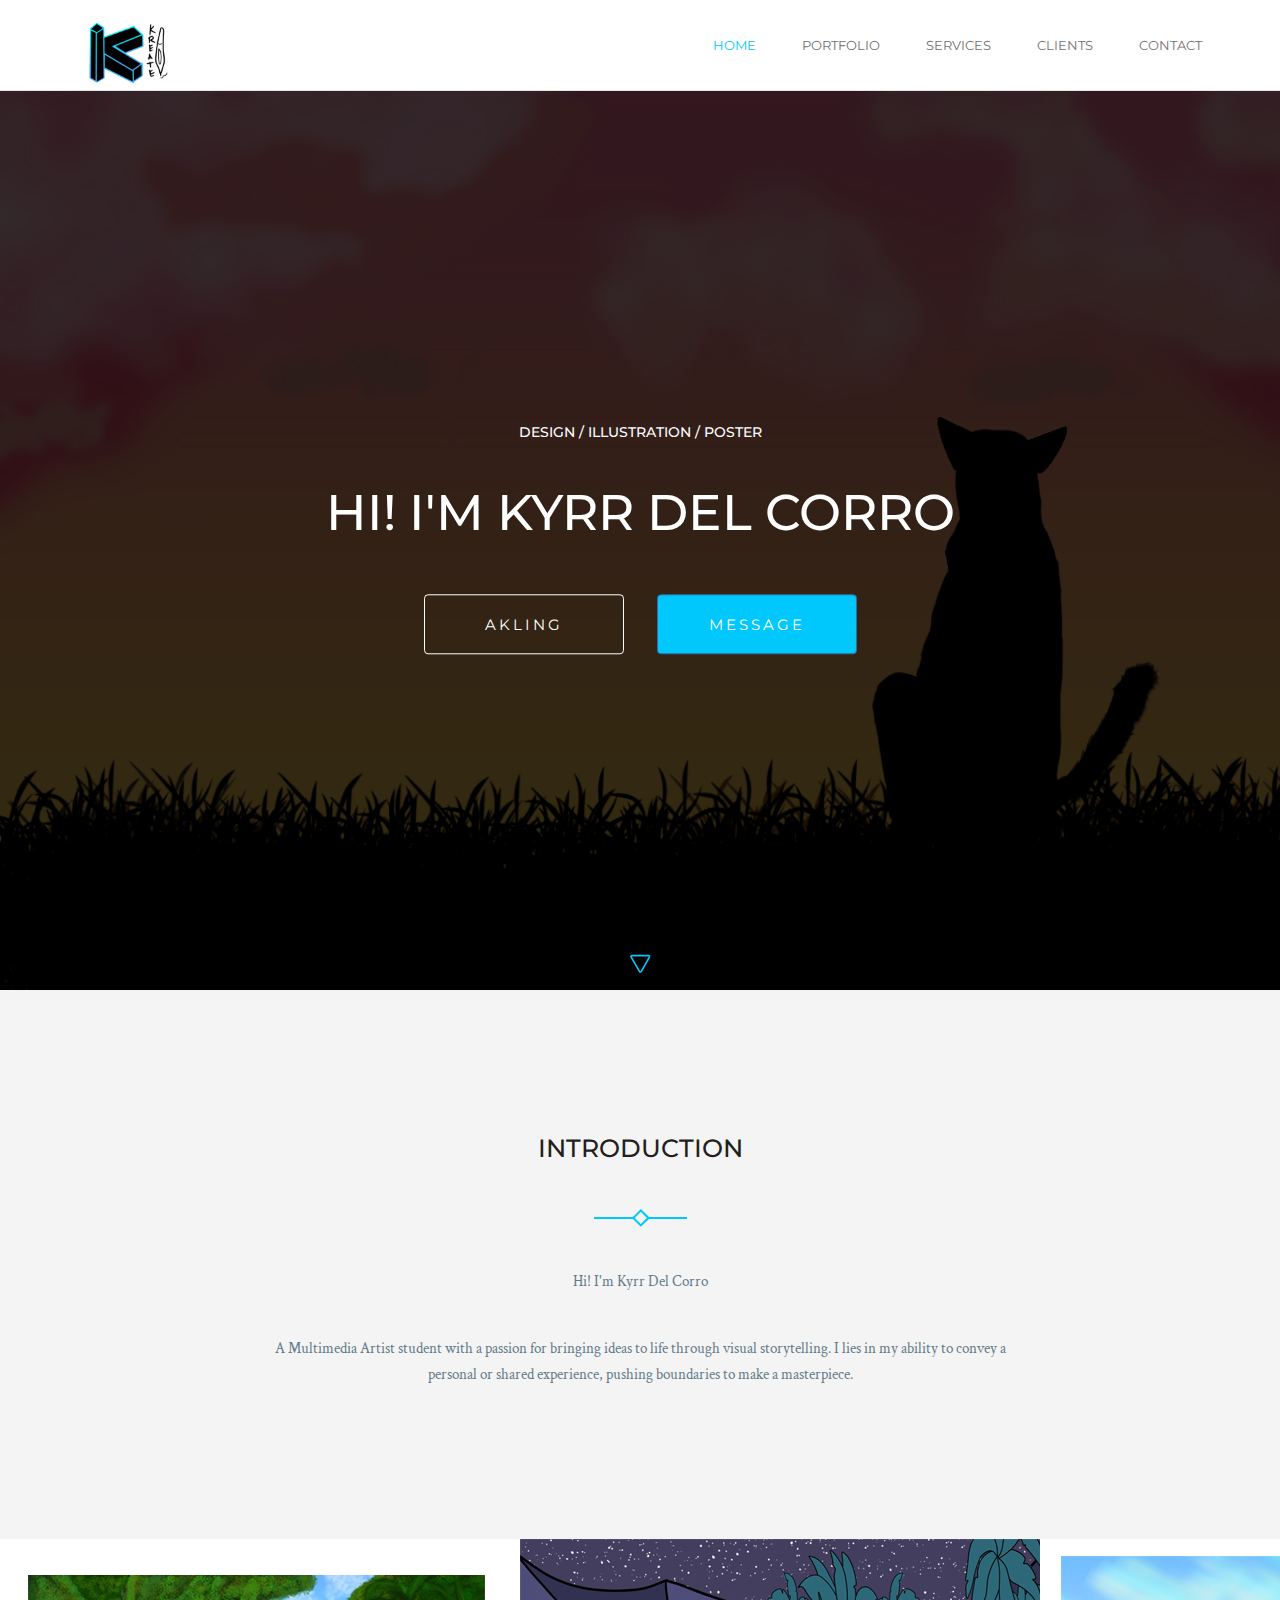
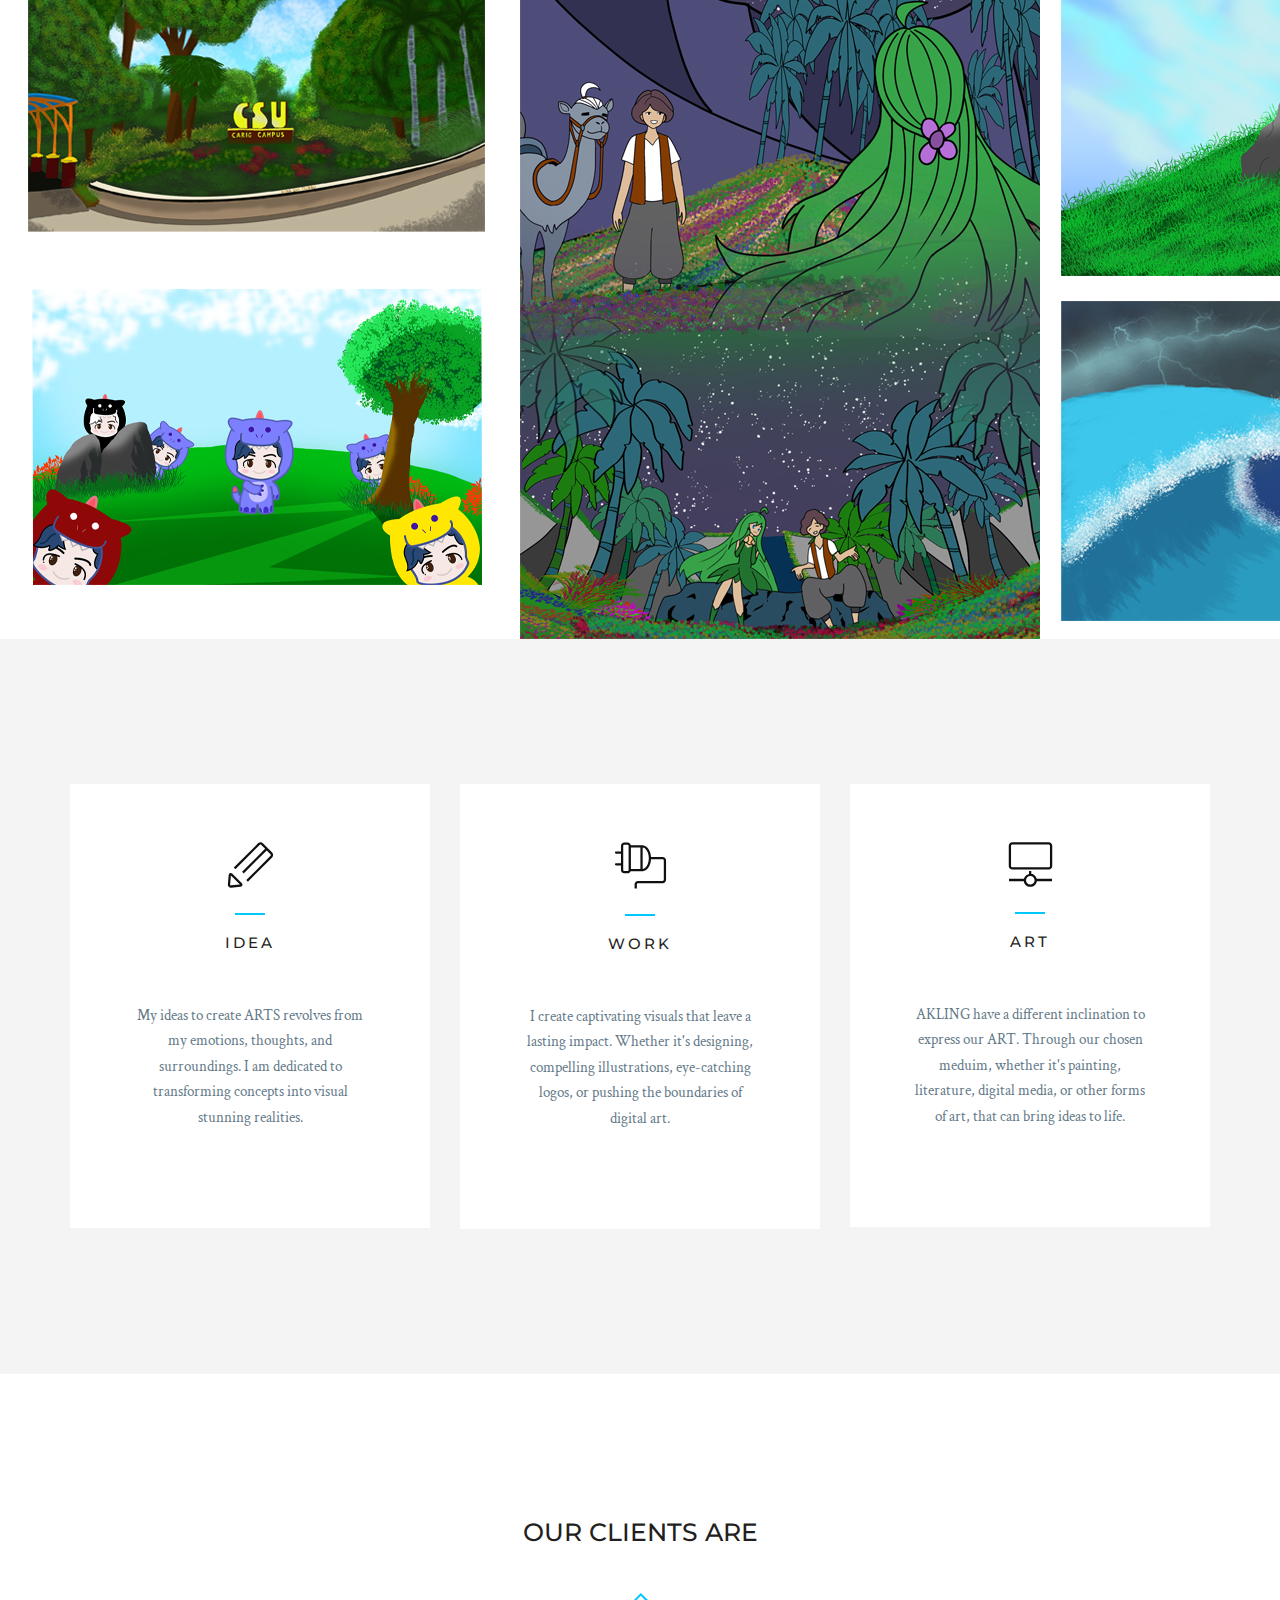
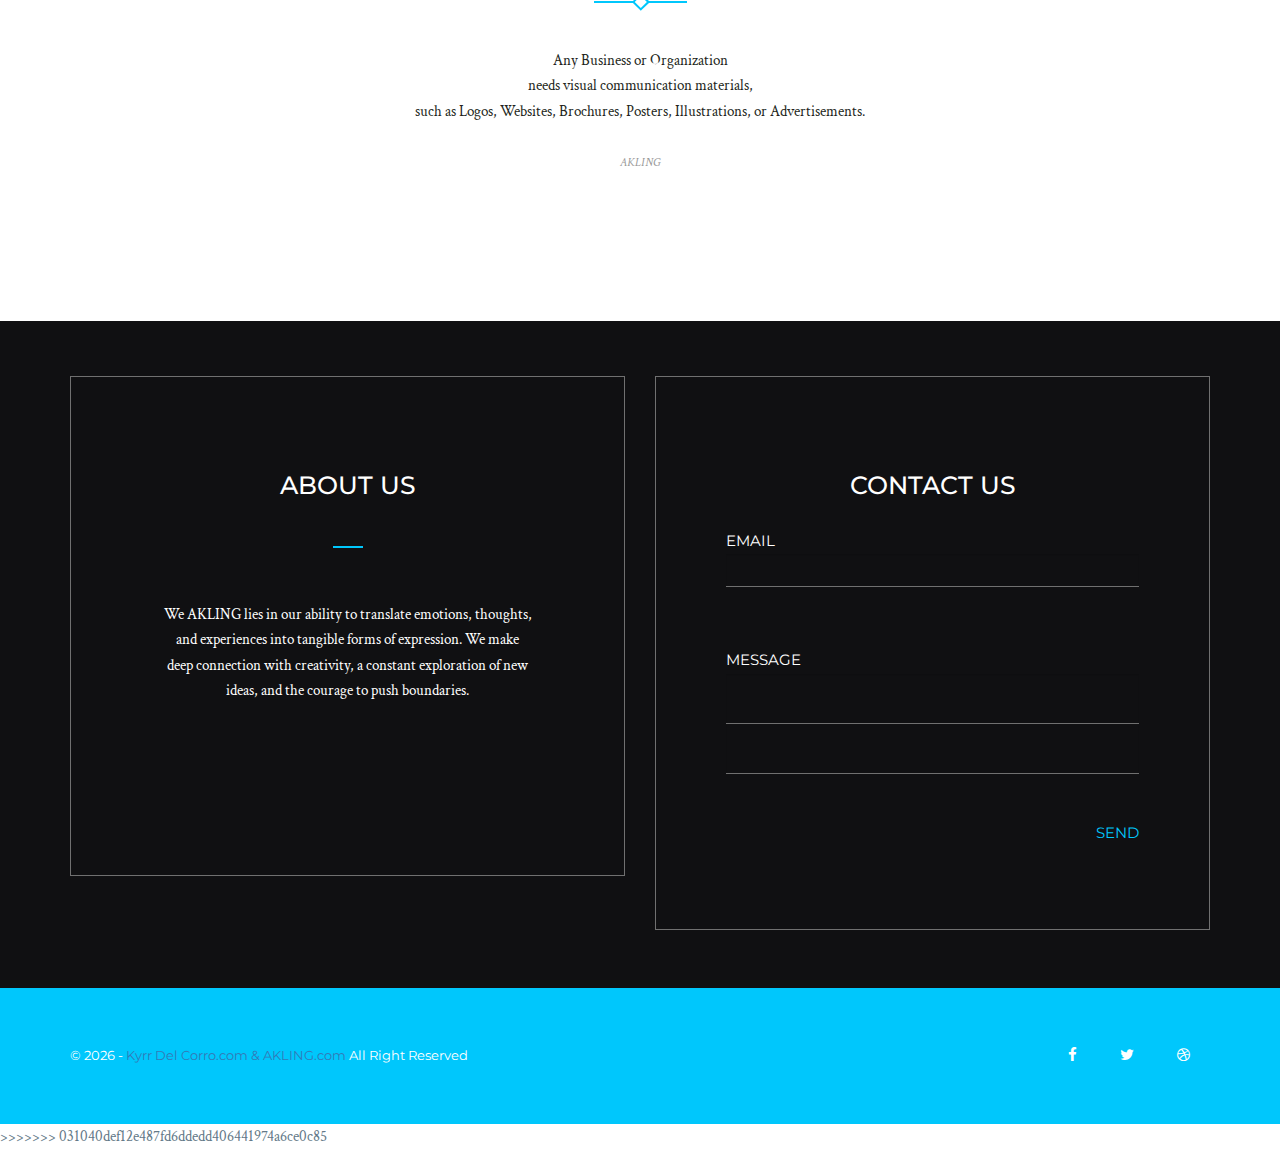
<file: kyrr/index.html>
<!DOCTYPE html>
<html>
<head>
    <title>Kyrr website</title>
    <meta charset="utf-8">
    <meta http-equiv="X-UA-Compatible" content="IE=edge">
    <meta name="viewport" content="width=device-width, initial-scale=1">
    <meta name="description" content="Free singlepage web template created by GraphBerry">
    <meta name="keywords" content="HTML5, Bootstrap 3, CSS3, javascript, PHP, Responsive, Mobile">
    <meta name="author" content="GraphBerry.com"/>
    <!-- Latest compiled and minified CSS -->
	<link rel="stylesheet" href="https://maxcdn.bootstrapcdn.com/bootstrap/3.3.7/css/bootstrap.min.css" integrity="sha384-BVYiiSIFeK1dGmJRAkycuHAHRg32OmUcww7on3RYdg4Va+PmSTsz/K68vbdEjh4u" crossorigin="anonymous">
    <!-- Fonts -->
    <link href="https://fonts.googleapis.com/css?family=Montserrat" rel="stylesheet">
    <link href="https://fonts.googleapis.com/css?family=Crimson+Text:400,400i" rel="stylesheet">
    <!-- Styles -->
    <link rel="stylesheet" type="text/css" href="css/font-awesome.min.css">
    <link rel="stylesheet" type="text/css" href="css/slick.css">
    <link rel="stylesheet" type="text/css" href="css/style.css">
</head>
<body>

	<header id="header">
		
		<!-- Section title -->
		<h1 class="sr-only">Kyrr | Home page</h1>
		
		<nav class="navbar navbar-default navbar-fixed-top">
		  <!-- Section title -->
		  <h1 class="sr-only">Main navigation</h1>

		  <div class="container">
		    <!-- Brand and toggle get grouped for better mobile display -->
		    <div class="navbar-header">
		      <button type="button" class="navbar-toggle collapsed" data-toggle="collapse" data-target="#main-navbar" aria-expanded="false">
		        <span class="sr-only">Toggle navigation</span>
		        <span class="icon-bar"></span>
		        <span class="icon-bar"></span>
		        <span class="icon-bar"></span>
		      </button>
		      <a class="navbar-brand smoothScroll" href="#home">
		        <img alt="My logo" src="Kreate.png">
		      </a>
		    </div>

		    <!-- Collect the nav links, forms, and other content for toggling -->
		    <div class="collapse navbar-collapse" id="main-navbar">
		      <ul class="nav navbar-nav navbar-right">
		        <li class="active"><a class="smoothScroll" href="#home">Home <span class="sr-only">(current)</span></a></li>
		        <li><a class="smoothScroll" href="#portfolio">Portfolio</a></li>
		        <li><a class="smoothScroll" href="#services">Services</a></li>
		        <li><a class="smoothScroll" href="#clients">Clients</a></li>
		        <li><a class="smoothScroll" href="#contact">Contact</a></li>
		      </ul>
		    </div><!-- /.navbar-collapse -->
		  </div><!-- /.container -->
		</nav>

	</header>

	<main>
		
		<section id="home">

			<!-- Section title -->
			<h1 class="sr-only">Home section</h1>
			
			<div class="overlay"></div>

			<div class="home-content">
				
				<div class="container">
					
					<div class="row">

						<div class="col-md-8 col-md-offset-2">
							
							<span class="h5">Design / Illustration / Poster</span class="h5">

							<h2 class="h1">Hi! I'm Kyrr Del Corro</h2>

							<div class="cta-container">

								<a href="#" class="btn btn-default">AKLING</a>

								<button href="#" class="btn btn-primary">MESSAGE</button>

							</div>

						</div>
						
					</div>

				</div>

			</div>

			<a id="down-icon" class="down-icon smoothScroll" href="#history">
				<img class="down-arrow" src="down_icon.svg" alt="Down arrow">
			</a>

		</section>

		<section id="history">

			<!-- Section title -->
			<h1 class="sr-only">History section</h1>

			<div class="container">

				<div class="row">
					
					<div class="col-md-8 col-md-offset-2">

						<div class="history-content">
							
							<h2 class="section-title">Introduction</h2>

							<p>Hi! I'm Kyrr Del Corro</p>
							<p>A Multimedia Artist student with a passion for bringing ideas to life through visual storytelling. I lies in my ability to convey a personal or shared experience, pushing boundaries to make a masterpiece.<br>
							</p>

						</div>

					</div>

				</div>
				
			</div>	

		</section>

		<section id="portfolio">

			<!-- Section title -->
			<h1 class="sr-only">Portfolio section</h1>

			<div class="slider-container">

				<figure class="project grabbable">
					<img class="img-responsive" src="Artwork2.jpg"" alt="Project Image">
					<div class="description">
						<figcaption><h5>CSU Entrance & Dino Chibi</h5></figcaption>
						<p>I made these artwork for my activity in school. </p>
						<ul class="social-list">
							<li><a href="#"><i class="fa fa-facebook" aria-hidden="true"></i></a></li>
							<li><a href="#"><i class="fa fa-twitter" aria-hidden="true"></i></a></li>
						</ul>
					</div>
				</figure>

				<figure class="project grabbable">
					<img class="img-responsive" src="Artwork1.jpg" alt="Project Image">
					<div class="description">
						<figcaption><h5>Ang Alamat ng Gubat</h5></figcaption>
						<p>One of my Artwork that I made for my story book. </p>
						<ul class="social-list">
							<li><a href="#"><i class="fa fa-facebook" aria-hidden="true"></i></a></li>
							<li><a href="#"><i class="fa fa-twitter" aria-hidden="true"></i></a></li>
						</ul>
					</div>
				</figure>

				<figure class="project grabbable">
					<img class="img-responsive" src="Artwork3.jpg" alt="Project Image">
					<div class="description">
						<figcaption><h5>background artwork</h5></figcaption>
						<p>Background Artworks for my Final Examination in Drawing 2 during my freshmen year in a college, these were my first background Artworks. </p>
						<ul class="social-list">
							<li><a href="#"><i class="fa fa-facebook" aria-hidden="true"></i></a></li>
							<li><a href="#"><i class="fa fa-twitter" aria-hidden="true"></i></a></li>
						</ul>
					</div>
				</figure>

				<figure class="project grabbable">
					<img class="img-responsive" src="Artwork4.jpg" alt="Project Image">
					<div class="description">
						<figcaption><h5>Character artwork</h5></figcaption>
						<p>Characters that I made for some activities. </p>
						<ul class="social-list">
							<li><a href="#"><i class="fa fa-facebook" aria-hidden="true"></i></a></li>
							<li><a href="#"><i class="fa fa-twitter" aria-hidden="true"></i></a></li>
						</ul>
					</div>
				</figure>

				<figure class="project grabbable">
					<img class="img-responsive" src="Artwork5.jpg" alt="Project Image">
					<div class="description">
						<figcaption><h5>Illustration artwork</h5></figcaption>
						<p>My Artworks for Illustration and Cartooning. </p>
						<ul class="social-list">
							<li><a href="#"><i class="fa fa-facebook" aria-hidden="true"></i></a></li>
							<li><a href="#"><i class="fa fa-twitter" aria-hidden="true"></i></a></li>
						</ul>
					</div>
				</figure>

				<figure class="project grabbable">
					<img class="img-responsive" src="Artwork6.jpg" alt="Project Image">
					<div class="description">
						<figcaption><h5>Poster artwork</h5></figcaption>
						<p>Posters for my Introduction to Multimedia Arts and Typography and Layout Activities. </p>
						<ul class="social-list">
							<li><a href="#"><i class="fa fa-facebook" aria-hidden="true"></i></a></li>
							<li><a href="#"><i class="fa fa-twitter" aria-hidden="true"></i></a></li>
						</ul>
					</div>
				</figure>

			</div>

		</section>

		<section id="services">

			<!-- Section title -->
			<h1 class="sr-only">Services section</h1>
			
			<div class="container">
				
				<div class="row">
					
					<div class="col-md-4">
						
						<div class="service">
							<figure>
								<img src="img/svg/services/idea.svg" alt="Idea image">
								<div class="separator"></div>
								<figcaption><h5>Idea</h5></figcaption>
							</figure>
							<p>My ideas to create ARTS revolves from my emotions, thoughts, and surroundings. I am dedicated to transforming concepts into visual stunning realities. </p>
						</div>

					</div>

					<div class="col-md-4">

						<div class="service">
							<figure>
								<img src="img/svg/services/work.svg" alt="Work image">
								<div class="separator"></div>
								<figcaption><h5>Work</h5></figcaption>
							</figure>
							<p>I create captivating visuals that leave a lasting impact. Whether it's designing, compelling illustrations, eye-catching logos, or pushing the boundaries of digital art. </p>
						</div>

					</div>
					
					<div class="col-md-4">

						<div class="service">
							<figure>
								<img src="img/svg/services/deliver.svg" alt="Deliver image">
								<div class="separator"></div>
								<figcaption><h5>Art</h5></figcaption>
							</figure>
							<p> AKLING have a different inclination to express our ART. Through our chosen meduim, whether it's painting, literature, digital media, or other forms of art, that can bring ideas to life. </p>
						</div>

					</div>

				</div>

			</div>

		</section>

		<section id="clients">

			<!-- Section title -->
			<h1 class="sr-only">Clients section</h1>
			
			<div class="container">

				<div class="row">

					<div class="col-md-8 col-md-offset-2">

						<div class="clients-content">
			
							<h2 class="section-title">Our clients are</h2>

							<blockquote>
								<p>Any Business or Organization </p>
									<p>needs visual communication materials,</p>  
									<p></p>such as Logos, Websites, Brochures, Posters, Illustrations, or Advertisements.</p>
								<footer><cite title="AKLING">AKLING</cite></footer>
							</blockquote>

						</div>

					</div>

				</div>

		</section>

		<section id="contact">

			<!-- Section title -->
			<h1 class="sr-only">Contact section</h1>
			
			<div class="container">
					
				<div class="row">
					
					<div class="col-md-6">
						
						<div id="about-subsection" class="contact-subsection">
							
							<h2 class="sub-section-title">About us</h2>

							<p>We AKLING lies in our ability to translate emotions, thoughts, and experiences into tangible forms of expression. We make deep connection with creativity,
								a constant exploration of new ideas, and the courage to push boundaries.</p>

						</div>

					</div>

					<div class="col-md-6">
						
						<div id="form-subsection" class="contact-subsection">
							
							<h2 class="sub-section-title">Contact us</h2>

							<form>

								<div class="form-group">
									<label class="email-label" for="Email">Email</label>
									<input type="email" class="form-control" id="Email">
								</div>

								<div class="form-group">
								    <label class="message-label" for="Message">Message</label>
								  	<textarea class="form-control" id="Message" rows="2"></textarea>
								</div>
							  
							  	<button type="submit" class="btn btn-default pull-right">Send</button>

							</form>

						</div>

					</div>

				</div>

			</div>

		</section>

	</main>

	<footer id="footer">

		<!-- Section title -->
		<h1 class="sr-only">Footer section</h1>
		
		<div class="container">

			<div class="row">

				<div class="col-sm-6">
					<small class="copyright"> © <span id="year">2017</span> - <a href="http://www.Kyrr Del Corro.com & AKILING.com">Kyrr Del Corro.com & AKLING.com</a> All Right Reserved</small>
				</div>

				<div class="col-sm-6">
					<ul class="social-list">
						<li><a href="#"><i class="fa fa-facebook" aria-hidden="true"></i></a></li>
						<li><a href="#"><i class="fa fa-twitter" aria-hidden="true"></i></a></li>
						<li><a href="#"><i class="fa fa-dribbble" aria-hidden="true"></i></a></li>
					</ul>
				</div>

			</div>
			
		</div>

	</footer>

	<!-- Scripts -->
	<script src="https://code.jquery.com/jquery-3.2.1.min.js"></script>
	<script type="text/javascript" src="js/smooth-scroll.min.js"></script>
	<script type="text/javascript" src="js/modernizr.mq.js"></script>
	<script type="text/javascript" src="js/slick.min.js"></script>

	<!-- Latest compiled and minified JavaScript Bootstrap-->
	<script src="https://maxcdn.bootstrapcdn.com/bootstrap/3.3.7/js/bootstrap.min.js" integrity="sha384-Tc5IQib027qvyjSMfHjOMaLkfuWVxZxUPnCJA7l2mCWNIpG9mGCD8wGNIcPD7Txa" crossorigin="anonymous"></script>
	
	<!-- Custom JS -->
	<script src="js/custom.js"></script>

</body>
>>>>>>> 031040def12e487fd6ddedd406441974a6ce0c85
</html>
</file>
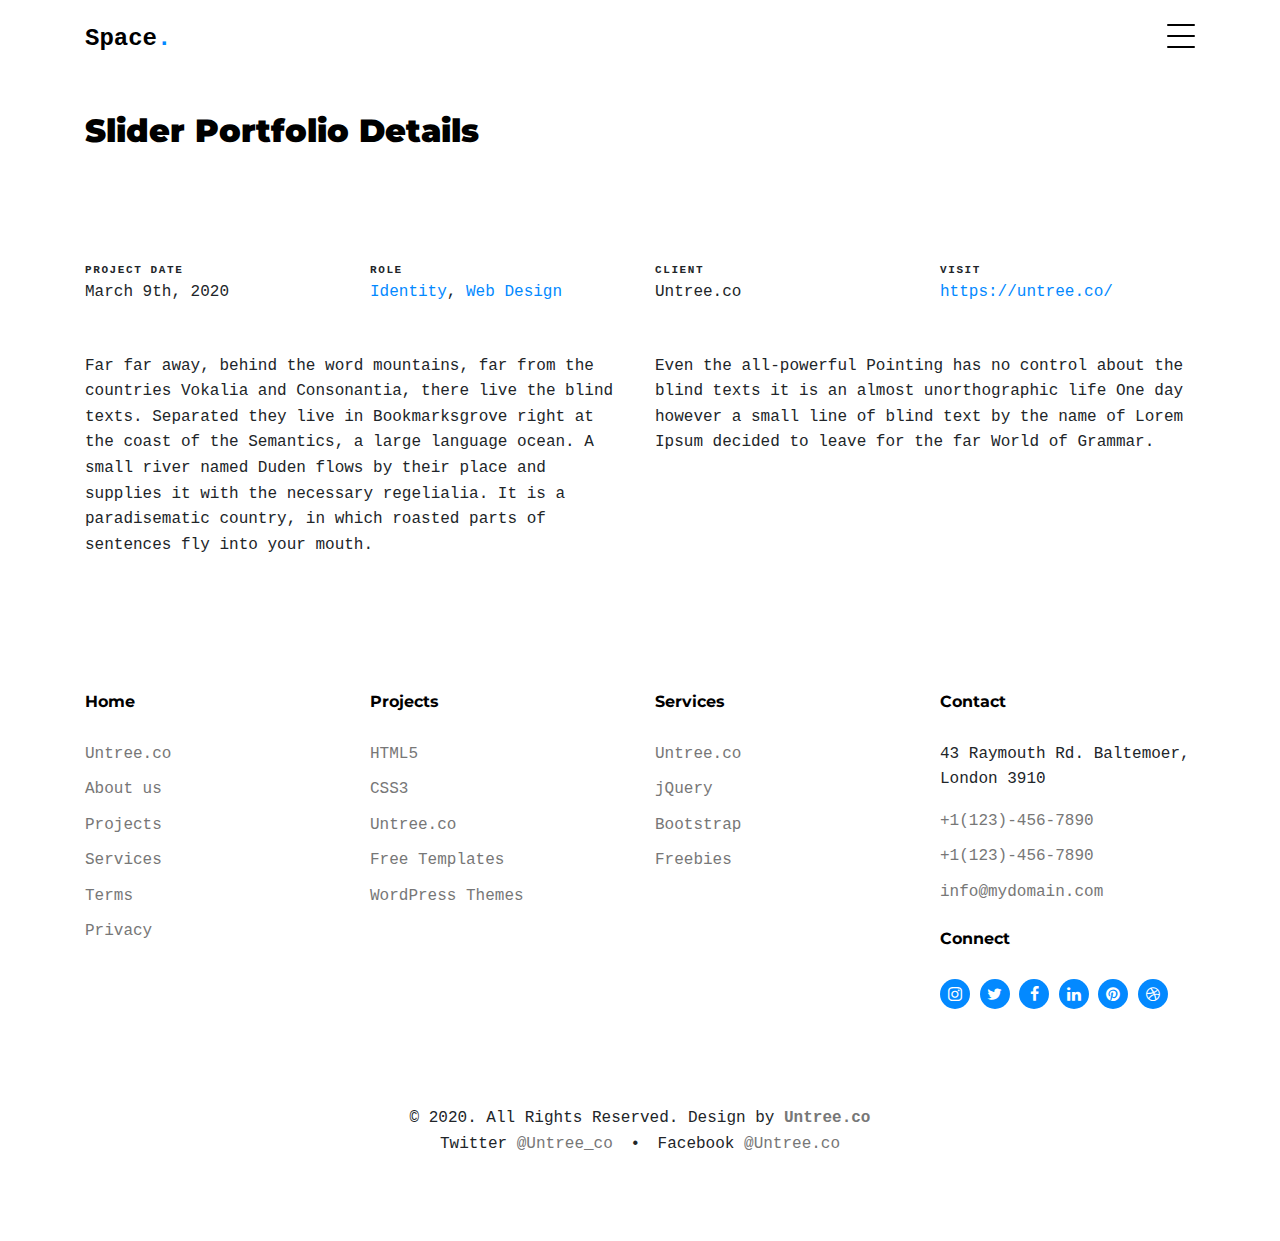
<file: portfolio-single-1.html>
<!-- /*
* Template Name: Minimal
* Template Author: Untree.co
* Author URI: https://untree.co/
* License: https://creativecommons.org/licenses/by/3.0/
*/ -->
<!doctype html>
<html lang="en">

<head>
  <meta charset="utf-8">
  <meta name="viewport" content="width=device-width, initial-scale=1, shrink-to-fit=no">
  <meta name="author" content="Untree.co">
  <link rel="shortcut icon" href="favicon.png">

  <meta name="description" content="" />
  <meta name="keywords" content="" />

  <link rel="preconnect" href="https://fonts.googleapis.com">
  <link rel="preconnect" href="https://fonts.gstatic.com" crossorigin>
  <link href="https://fonts.googleapis.com/css2?family=Montserrat:wght@400;700&family=PT+Mono&display=swap" rel="stylesheet">

  <link rel="stylesheet" href="css/bootstrap.min.css">
  <link rel="stylesheet" href="css/owl.carousel.min.css">
  <link rel="stylesheet" href="css/owl.theme.default.min.css">
  <link rel="stylesheet" href="css/jquery.fancybox.min.css">
  <link rel="stylesheet" href="fonts/icomoon/style.css">
  <link rel="stylesheet" href="fonts/flaticon/font/flaticon.css">
  <link rel="stylesheet" href="css/aos.css">
  <link rel="stylesheet" href="css/style.css">

  <title>Minimal Free HTML Template by Untree.co</title>
</head>

<body data-spy="scroll" data-target=".site-navbar-target" data-offset="100">


  <div class="site-mobile-menu site-navbar-target">
    <div class="site-mobile-menu-header">
      <div class="site-mobile-menu-close">
        <span class="icofont-close js-menu-toggle"></span>
      </div>
    </div>
    <div class="site-mobile-menu-body"></div>
  </div>
  
  <nav class="site-nav dark mb-5 site-navbar-target">
    <div class="container">
      <div class="site-navigation">
        <a href="index.html" class="logo m-0">Space<span class="text-primary">.</span></a>

        <ul class="js-clone-nav d-none d-lg-inline-none site-menu float-right">
          <li><a href="#home-section" class="nav-link active">Home</a></li>
          <li><a href="#portfolio-section">Portfolio</a></li>

          <li class="has-children">
            <a href="#about-section">About</a>
            <ul class="dropdown">
              <li><a href="elements.html">Elements</a></li>
              <li class="has-children">
                <a href="#">Menu Two</a>
                <ul class="dropdown">
                  <li><a href="#">Sub Menu One</a></li>
                  <li><a href="#">Sub Menu Two</a></li>
                  <li><a href="#">Sub Menu Three</a></li>
                </ul>
              </li>
              <li><a href="#">Menu Three</a></li>
            </ul>
          </li>
          <li><a href="services.html">Services</a></li>
          <li><a href="contact.html">Contact us</a></li>
        </ul>

        <a href="#" class="burger ml-auto float-right site-menu-toggle js-menu-toggle d-inline-block d-lg-inline-block" data-toggle="collapse" data-target="#main-navbar">
          <span></span>
        </a>

      </div>
    </div>
  </nav>



  


  <div class="untree_co-section untree_co-section-4 pb-0"  id="portfolio-section">
    <div class="container">
      <div class="portfolio-single-wrap unslate_co--section" id="portfolio-single-section">

        <div class="portfolio-single-inner">
          <h2 class="heading-portfolio-single-h2 text-black">Slider Portfolio Details</h2>

          <div class="row justify-content-between mb-5">
            <div class="col-12 mb-4">
              <div class="owl-carousel single-slider">
                <figure class="mb-4">
                  <img src="images/portfolio_1.jpg" alt="Image" class="img-fluid">
                </figure>
                <figure class="mb-4">
                  <img src="images/portfolio_2.jpg" alt="Image" class="img-fluid">
                </figure>
              </div>
            </div>
            <div class="col-12 my-5">
              <div class="row">
                <div class="col-sm-6 col-md-6 col-lg-3">
                  <div class="detail-v1">
                    <span class="detail-label">Project Date</span>
                    <span class="detail-val">March 9th, 2020</span>
                  </div>
                </div>
                <div class="col-sm-6 col-md-6 col-lg-3">
                  <div class="detail-v1">
                    <span class="detail-label">Role</span>
                    <span class="detail-val"><a href="#">Identity</a>, <a href="#">Web Design</a></span>
                  </div>
                </div>
                <div class="col-sm-6 col-md-6 col-lg-3">
                  <div class="detail-v1">
                    <span class="detail-label">Client</span>
                    <span class="detail-val">Untree.co</span>
                  </div>
                </div>
                <div class="col-sm-6 col-md-6 col-lg-3">
                  <div class="detail-v1">
                    <span class="detail-label">Visit</span>
                    <span class="detail-val"><a href="https://untree.co">https://untree.co/</a></span>
                  </div>
                </div>
              </div>
            </div>
            <div class="col-md-6">
              <p>Far far away, behind the word mountains, far from the countries Vokalia and Consonantia, there live the blind texts. Separated they live in Bookmarksgrove right at the coast of the Semantics, a large language ocean. A small river named Duden flows by their place and supplies it with the necessary regelialia. It is a paradisematic country, in which roasted parts of sentences fly into your mouth.</p>
            </div>
            <div class="col-md-6">
              <p>Even the all-powerful Pointing has no control about the blind texts it is an almost unorthographic life One day however a small line of blind text by the name of Lorem Ipsum decided to leave for the far World of Grammar.</p>
            </div>
          </div>

        </div>
      </div>
    </div>
  </div>


  <div class="site-footer">
    <div class="container">

      <div class="row">
        <div class="col-lg-3">
          <div class="widget">
            <h3>Home</h3>
            <ul class="list-unstyled float-left links">
              <li><a href="#">Untree.co</a></li>
              <li><a href="#">About us</a></li>
              <li><a href="#">Projects</a></li>
              <li><a href="#">Services</a></li>
              <li><a href="#">Terms</a></li>
              <li><a href="#">Privacy</a></li>
            </ul>
          </div> <!-- /.widget -->
        </div> <!-- /.col-lg-3 -->

        <div class="col-lg-3">
          <div class="widget">
            <h3>Projects</h3>
            <ul class="list-unstyled float-left links">
              <li><a href="#">HTML5</a></li>
              <li><a href="#">CSS3</a></li>
              <li><a href="#">Untree.co</a></li>
              <li><a href="#">Free Templates</a></li>
              <li><a href="#">WordPress Themes</a></li>
            </ul>
          </div> <!-- /.widget -->
        </div> <!-- /.col-lg-3 -->

        <div class="col-lg-3">
          <div class="widget">
            <h3>Services</h3>
            <ul class="list-unstyled float-left links">
              <li><a href="#">Untree.co</a></li>
              <li><a href="#">jQuery</a></li>
              <li><a href="#">Bootstrap</a></li>
              <li><a href="#">Freebies</a></li>
            </ul>
          </div> <!-- /.widget -->
        </div> <!-- /.col-lg-3 -->


        <div class="col-lg-3">
          <div class="widget">
            <h3>Contact</h3>
            <address>43 Raymouth Rd. Baltemoer, London 3910</address>
            <ul class="list-unstyled links mb-4">
              <li><a href="tel://11234567890">+1(123)-456-7890</a></li>
              <li><a href="tel://11234567890">+1(123)-456-7890</a></li>
              <li><a href="mailto:info@mydomain.com">info@mydomain.com</a></li>
            </ul>

            <h3>Connect</h3>
            <ul class="list-unstyled social">
              <li><a href="#"><span class="icon-instagram"></span></a></li>
              <li><a href="#"><span class="icon-twitter"></span></a></li>
              <li><a href="#"><span class="icon-facebook"></span></a></li>
              <li><a href="#"><span class="icon-linkedin"></span></a></li>
              <li><a href="#"><span class="icon-pinterest"></span></a></li>
              <li><a href="#"><span class="icon-dribbble"></span></a></li>
            </ul>

          </div> <!-- /.widget -->
        </div> <!-- /.col-lg-3 -->

      </div> <!-- /.row -->





      <div class="row mt-5">
        <div class="col-12 text-center">
          <p class=" mb-0">&copy; 2020. All Rights Reserved. Design by <a href="https://untree.co/" target="_blank" class=""><strong>Untree.co</strong></a></p>
          <p class="">
            <span class="mx-2">Twitter <a href="https://twitter.com/untree_co">@Untree_co</a></span>
            <span>&bullet;</span>
            <span class="mx-2">Facebook <a href="https://web.facebook.com/Untree.co">@Untree.co</a></span>
          </p>

        </div>
      </div>
    </div> <!-- /.container -->
  </div> <!-- /.site-footer -->

  <script src="js/jquery-3.4.1.min.js"></script>
  <script src="js/popper.min.js"></script>
  <script src="js/bootstrap.min.js"></script>
  <script src="js/owl.carousel.min.js"></script>
  <script src="js/jquery.animateNumber.min.js"></script>
  <script src="js/jquery.waypoints.min.js"></script>
  <script src="js/jquery.fancybox.min.js"></script>
  <script src="js/aos.js"></script>
  <script src="js/wave-animate.js"></script>
  <script src="js/circle-progress.js"></script>
  <script src="js/imagesloaded.pkgd.js"></script>
  <script src="js/isotope.pkgd.min.js"></script>
  <script src="js/jquery.easing.1.3.js"></script>
  <script src="js/TweenMax.min.js"></script>
  <script src="js/ScrollMagic.min.js"></script>
  <script src="js/scrollmagic.animation.gsap.min.js"></script>

  <script src="js/custom.js"></script>
  
</body>

</html>
</file>
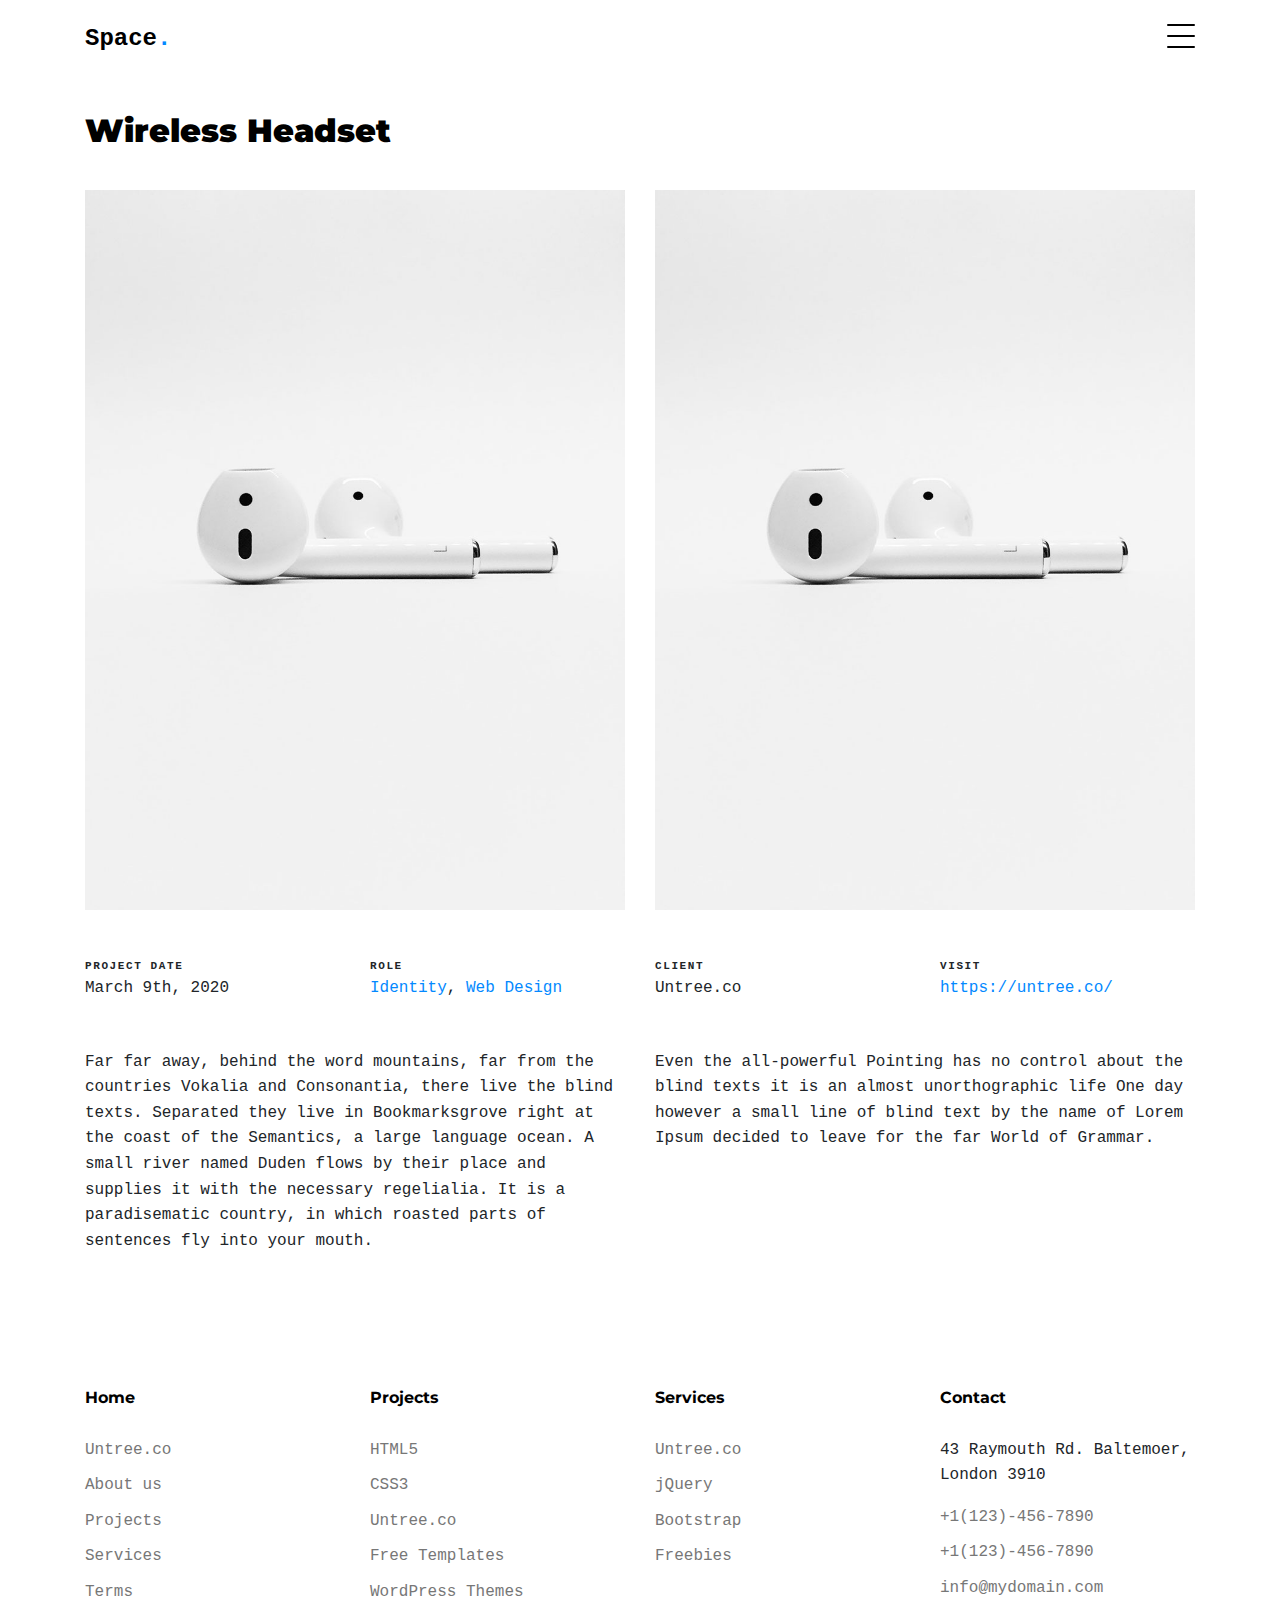
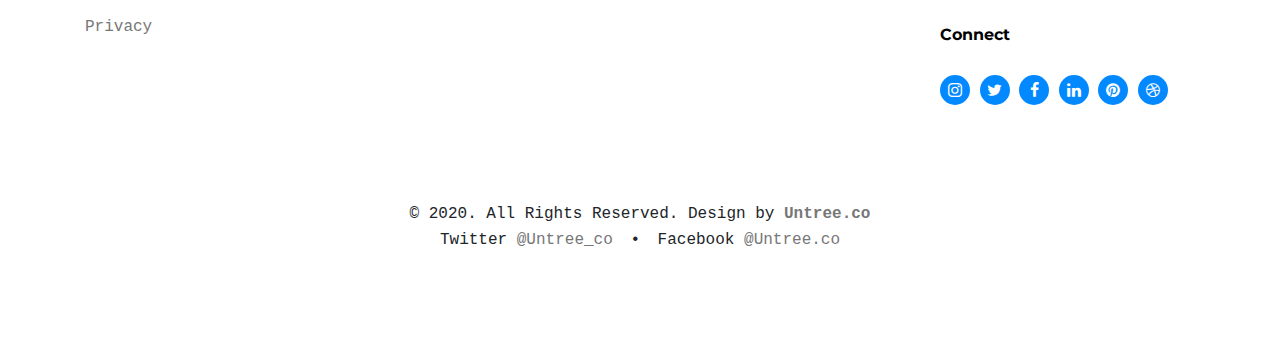
<file: portfolio-single-2.html>
<!-- /*
* Template Name: Minimal
* Template Author: Untree.co
* Author URI: https://untree.co/
* License: https://creativecommons.org/licenses/by/3.0/
*/ -->
<!doctype html>
<html lang="en">

<head>
  <meta charset="utf-8">
  <meta name="viewport" content="width=device-width, initial-scale=1, shrink-to-fit=no">
  <meta name="author" content="Untree.co">
  <link rel="shortcut icon" href="favicon.png">

  <meta name="description" content="" />
  <meta name="keywords" content="" />

  <link rel="preconnect" href="https://fonts.googleapis.com">
  <link rel="preconnect" href="https://fonts.gstatic.com" crossorigin>
  <link href="https://fonts.googleapis.com/css2?family=Montserrat:wght@400;700&family=PT+Mono&display=swap" rel="stylesheet">

  <link rel="stylesheet" href="css/bootstrap.min.css">
  <link rel="stylesheet" href="css/owl.carousel.min.css">
  <link rel="stylesheet" href="css/owl.theme.default.min.css">
  <link rel="stylesheet" href="css/jquery.fancybox.min.css">
  <link rel="stylesheet" href="fonts/icomoon/style.css">
  <link rel="stylesheet" href="fonts/flaticon/font/flaticon.css">
  <link rel="stylesheet" href="css/aos.css">
  <link rel="stylesheet" href="css/style.css">

  <title>Minimal Free HTML Template by Untree.co</title>
</head>

<body data-spy="scroll" data-target=".site-navbar-target" data-offset="100">


  <div class="site-mobile-menu site-navbar-target">
    <div class="site-mobile-menu-header">
      <div class="site-mobile-menu-close">
        <span class="icofont-close js-menu-toggle"></span>
      </div>
    </div>
    <div class="site-mobile-menu-body"></div>
  </div>
  
  <nav class="site-nav dark mb-5 site-navbar-target">
    <div class="container">
      <div class="site-navigation">
        <a href="index.html" class="logo m-0">Space<span class="text-primary">.</span></a>

        <ul class="js-clone-nav d-none d-lg-inline-none site-menu float-right">
          <li><a href="#home-section" class="nav-link active">Home</a></li>
          <li><a href="#portfolio-section">Portfolio</a></li>

          <li class="has-children">
            <a href="#about-section">About</a>
            <ul class="dropdown">
              <li><a href="elements.html">Elements</a></li>
              <li class="has-children">
                <a href="#">Menu Two</a>
                <ul class="dropdown">
                  <li><a href="#">Sub Menu One</a></li>
                  <li><a href="#">Sub Menu Two</a></li>
                  <li><a href="#">Sub Menu Three</a></li>
                </ul>
              </li>
              <li><a href="#">Menu Three</a></li>
            </ul>
          </li>
          <li><a href="services.html">Services</a></li>
          <li><a href="contact.html">Contact us</a></li>
        </ul>

        <a href="#" class="burger ml-auto float-right site-menu-toggle js-menu-toggle d-inline-block d-lg-inline-block" data-toggle="collapse" data-target="#main-navbar">
          <span></span>
        </a>

      </div>
    </div>
  </nav>



  


  <div class="untree_co-section untree_co-section-4 pb-0"  id="portfolio-section">
    <div class="container">
      <div class="portfolio-single-wrap unslate_co--section" id="portfolio-single-section">

        <div class="portfolio-single-inner">
          <h2 class="heading-portfolio-single-h2 text-black">Wireless Headset</h2>

          <div class="row justify-content-between mb-5">

            <div class="col-lg-12 mb-5 mb-lg-0">
              <div class="row">
                <div class="col-lg-6">
                  <img src="images/img_5.jpg" alt="Image" class="img-fluid">    
                </div>
                <div class="col-lg-6">
                  <img src="images/img_5.jpg" alt="Image" class="img-fluid">
                </div>
              </div>
              
            </div>

            <div class="col-12 my-5">
              <div class="row">
                <div class="col-sm-6 col-md-6 col-lg-3">
                  <div class="detail-v1">
                    <span class="detail-label">Project Date</span>
                    <span class="detail-val">March 9th, 2020</span>
                  </div>
                </div>
                <div class="col-sm-6 col-md-6 col-lg-3">
                  <div class="detail-v1">
                    <span class="detail-label">Role</span>
                    <span class="detail-val"><a href="#">Identity</a>, <a href="#">Web Design</a></span>
                  </div>
                </div>
                <div class="col-sm-6 col-md-6 col-lg-3">
                  <div class="detail-v1">
                    <span class="detail-label">Client</span>
                    <span class="detail-val">Untree.co</span>
                  </div>
                </div>
                <div class="col-sm-6 col-md-6 col-lg-3">
                  <div class="detail-v1">
                    <span class="detail-label">Visit</span>
                    <span class="detail-val"><a href="https://untree.co">https://untree.co/</a></span>
                  </div>
                </div>
              </div>
            </div>
            <div class="col-md-6">
              <p>Far far away, behind the word mountains, far from the countries Vokalia and Consonantia, there live the blind texts. Separated they live in Bookmarksgrove right at the coast of the Semantics, a large language ocean. A small river named Duden flows by their place and supplies it with the necessary regelialia. It is a paradisematic country, in which roasted parts of sentences fly into your mouth.</p>
            </div>
            <div class="col-md-6">
              <p>Even the all-powerful Pointing has no control about the blind texts it is an almost unorthographic life One day however a small line of blind text by the name of Lorem Ipsum decided to leave for the far World of Grammar.</p>
            </div>
          </div>

        </div>
      </div>
    </div>
  </div>

  <div class="site-footer">
    <div class="container">

      <div class="row">
        <div class="col-lg-3">
          <div class="widget">
            <h3>Home</h3>
            <ul class="list-unstyled float-left links">
              <li><a href="#">Untree.co</a></li>
              <li><a href="#">About us</a></li>
              <li><a href="#">Projects</a></li>
              <li><a href="#">Services</a></li>
              <li><a href="#">Terms</a></li>
              <li><a href="#">Privacy</a></li>
            </ul>
          </div> <!-- /.widget -->
        </div> <!-- /.col-lg-3 -->

        <div class="col-lg-3">
          <div class="widget">
            <h3>Projects</h3>
            <ul class="list-unstyled float-left links">
              <li><a href="#">HTML5</a></li>
              <li><a href="#">CSS3</a></li>
              <li><a href="#">Untree.co</a></li>
              <li><a href="#">Free Templates</a></li>
              <li><a href="#">WordPress Themes</a></li>
            </ul>
          </div> <!-- /.widget -->
        </div> <!-- /.col-lg-3 -->

        <div class="col-lg-3">
          <div class="widget">
            <h3>Services</h3>
            <ul class="list-unstyled float-left links">
              <li><a href="#">Untree.co</a></li>
              <li><a href="#">jQuery</a></li>
              <li><a href="#">Bootstrap</a></li>
              <li><a href="#">Freebies</a></li>
            </ul>
          </div> <!-- /.widget -->
        </div> <!-- /.col-lg-3 -->


        <div class="col-lg-3">
          <div class="widget">
            <h3>Contact</h3>
            <address>43 Raymouth Rd. Baltemoer, London 3910</address>
            <ul class="list-unstyled links mb-4">
              <li><a href="tel://11234567890">+1(123)-456-7890</a></li>
              <li><a href="tel://11234567890">+1(123)-456-7890</a></li>
              <li><a href="mailto:info@mydomain.com">info@mydomain.com</a></li>
            </ul>

            <h3>Connect</h3>
            <ul class="list-unstyled social">
              <li><a href="#"><span class="icon-instagram"></span></a></li>
              <li><a href="#"><span class="icon-twitter"></span></a></li>
              <li><a href="#"><span class="icon-facebook"></span></a></li>
              <li><a href="#"><span class="icon-linkedin"></span></a></li>
              <li><a href="#"><span class="icon-pinterest"></span></a></li>
              <li><a href="#"><span class="icon-dribbble"></span></a></li>
            </ul>

          </div> <!-- /.widget -->
        </div> <!-- /.col-lg-3 -->

      </div> <!-- /.row -->





      <div class="row mt-5">
        <div class="col-12 text-center">
          <p class=" mb-0">&copy; 2020. All Rights Reserved. Design by <a href="https://untree.co/" target="_blank" class=""><strong>Untree.co</strong></a></p>
          <p class="">
            <span class="mx-2">Twitter <a href="https://twitter.com/untree_co">@Untree_co</a></span>
            <span>&bullet;</span>
            <span class="mx-2">Facebook <a href="https://web.facebook.com/Untree.co">@Untree.co</a></span>
          </p>

        </div>
      </div>
    </div> <!-- /.container -->
  </div> <!-- /.site-footer -->


  <script src="js/jquery-3.4.1.min.js"></script>
  <script src="js/popper.min.js"></script>
  <script src="js/bootstrap.min.js"></script>
  <script src="js/owl.carousel.min.js"></script>
  <script src="js/jquery.animateNumber.min.js"></script>
  <script src="js/jquery.waypoints.min.js"></script>
  <script src="js/jquery.fancybox.min.js"></script>
  <script src="js/aos.js"></script>
  <script src="js/wave-animate.js"></script>
  <script src="js/circle-progress.js"></script>
  <script src="js/imagesloaded.pkgd.js"></script>
  <script src="js/isotope.pkgd.min.js"></script>
  <script src="js/jquery.easing.1.3.js"></script>
  <script src="js/TweenMax.min.js"></script>
  <script src="js/ScrollMagic.min.js"></script>
  <script src="js/scrollmagic.animation.gsap.min.js"></script>

  <script src="js/custom.js"></script>
  
</body>

</html>
</file>
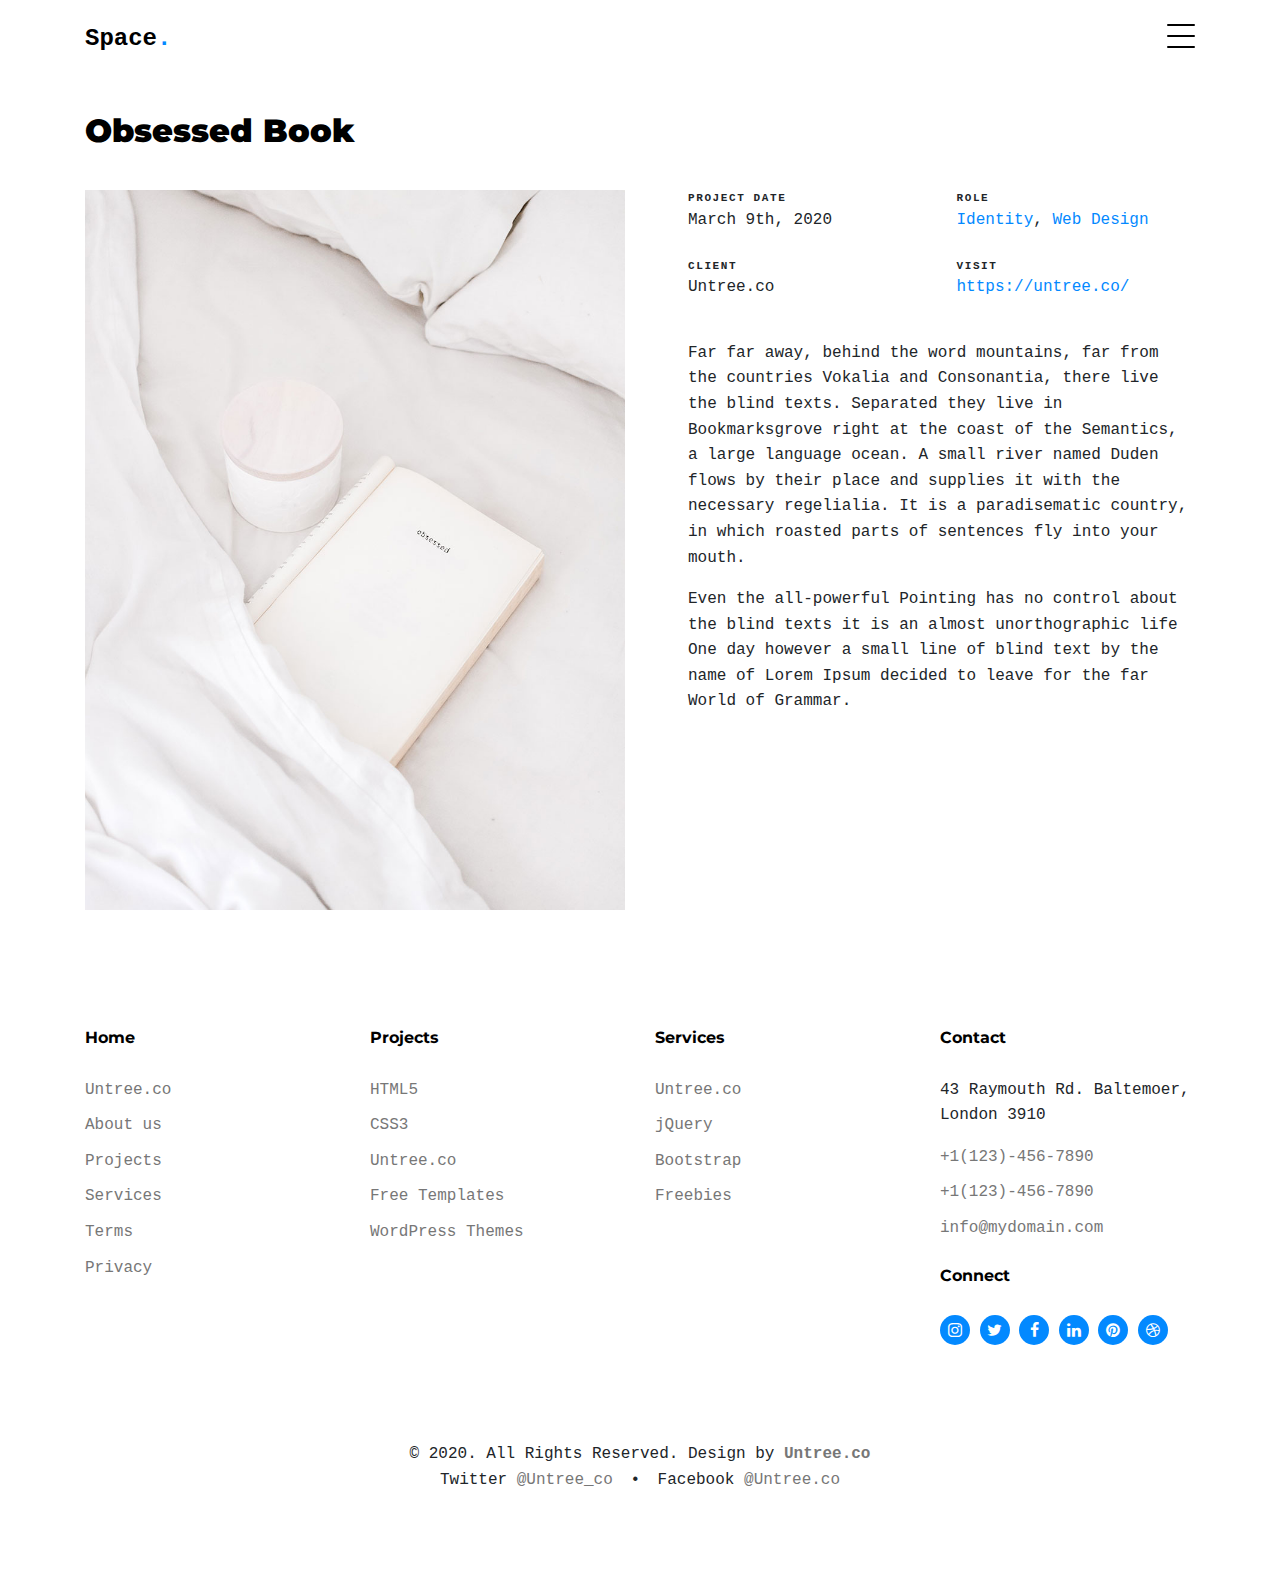
<file: portfolio-single-3.html>
<!-- /*
* Template Name: Minimal
* Template Author: Untree.co
* Author URI: https://untree.co/
* License: https://creativecommons.org/licenses/by/3.0/
*/ -->
<!doctype html>
<html lang="en">

<head>
  <meta charset="utf-8">
  <meta name="viewport" content="width=device-width, initial-scale=1, shrink-to-fit=no">
  <meta name="author" content="Untree.co">
  <link rel="shortcut icon" href="favicon.png">

  <meta name="description" content="" />
  <meta name="keywords" content="" />

  <link rel="preconnect" href="https://fonts.googleapis.com">
  <link rel="preconnect" href="https://fonts.gstatic.com" crossorigin>
  <link href="https://fonts.googleapis.com/css2?family=Montserrat:wght@400;700&family=PT+Mono&display=swap" rel="stylesheet">

  <link rel="stylesheet" href="css/bootstrap.min.css">
  <link rel="stylesheet" href="css/owl.carousel.min.css">
  <link rel="stylesheet" href="css/owl.theme.default.min.css">
  <link rel="stylesheet" href="css/jquery.fancybox.min.css">
  <link rel="stylesheet" href="fonts/icomoon/style.css">
  <link rel="stylesheet" href="fonts/flaticon/font/flaticon.css">
  <link rel="stylesheet" href="css/aos.css">
  <link rel="stylesheet" href="css/style.css">

  <title>Minimal Free HTML Template by Untree.co</title>
</head>

<body data-spy="scroll" data-target=".site-navbar-target" data-offset="100">


  <div class="site-mobile-menu site-navbar-target">
    <div class="site-mobile-menu-header">
      <div class="site-mobile-menu-close">
        <span class="icofont-close js-menu-toggle"></span>
      </div>
    </div>
    <div class="site-mobile-menu-body"></div>
  </div>
  
  <nav class="site-nav dark mb-5 site-navbar-target">
    <div class="container">
      <div class="site-navigation">
        <a href="index.html" class="logo m-0">Space<span class="text-primary">.</span></a>

        <ul class="js-clone-nav d-none d-lg-inline-none site-menu float-right">
          <li><a href="#home-section" class="nav-link active">Home</a></li>
          <li><a href="#portfolio-section">Portfolio</a></li>

          <li class="has-children">
            <a href="#about-section">About</a>
            <ul class="dropdown">
              <li><a href="elements.html">Elements</a></li>
              <li class="has-children">
                <a href="#">Menu Two</a>
                <ul class="dropdown">
                  <li><a href="#">Sub Menu One</a></li>
                  <li><a href="#">Sub Menu Two</a></li>
                  <li><a href="#">Sub Menu Three</a></li>
                </ul>
              </li>
              <li><a href="#">Menu Three</a></li>
            </ul>
          </li>
          <li><a href="services.html">Services</a></li>
          <li><a href="contact.html">Contact us</a></li>
        </ul>

        <a href="#" class="burger ml-auto float-right site-menu-toggle js-menu-toggle d-inline-block d-lg-inline-block" data-toggle="collapse" data-target="#main-navbar">
          <span></span>
        </a>

      </div>
    </div>
  </nav>



  


  <div class="untree_co-section untree_co-section-4 pb-0"  id="portfolio-section">
    <div class="container">
      <div class="portfolio-single-wrap unslate_co--section" id="portfolio-single-section">

        <div class="portfolio-single-inner">
          <h2 class="heading-portfolio-single-h2 text-black">Obsessed Book</h2>

          <div class="row mb-5 align-items-stretch">

            <div class="col-lg-6 mb-5 mb-lg-0">
              <img src="images/img_1.jpg" alt="Image" class="img-fluid">
            </div>

            <div class="col-lg-6 pl-lg-5">
              <div class="row mb-3">
                <div class="col-sm-6 col-md-6 col-lg-6 mb-4">
                  <div class="detail-v1">
                    <span class="detail-label">Project Date</span>
                    <span class="detail-val">March 9th, 2020</span>
                  </div>
                </div>
                <div class="col-sm-6 col-md-6 col-lg-6 mb-4">
                  <div class="detail-v1">
                    <span class="detail-label">Role</span>
                    <span class="detail-val"><a href="#">Identity</a>, <a href="#">Web Design</a></span>
                  </div>
                </div>
                <div class="col-sm-6 col-md-6 col-lg-6 mb-4">
                  <div class="detail-v1">
                    <span class="detail-label">Client</span>
                    <span class="detail-val">Untree.co</span>
                  </div>
                </div>
                <div class="col-sm-6 col-md-6 col-lg-6 mb-4">
                  <div class="detail-v1">
                    <span class="detail-label">Visit</span>
                    <span class="detail-val"><a href="https://untree.co">https://untree.co/</a></span>
                  </div>
                </div>
              </div>

              <p>Far far away, behind the word mountains, far from the countries Vokalia and Consonantia, there live the blind texts. Separated they live in Bookmarksgrove right at the coast of the Semantics, a large language ocean. A small river named Duden flows by their place and supplies it with the necessary regelialia. It is a paradisematic country, in which roasted parts of sentences fly into your mouth.</p>

              <p>Even the all-powerful Pointing has no control about the blind texts it is an almost unorthographic life One day however a small line of blind text by the name of Lorem Ipsum decided to leave for the far World of Grammar.</p>

            </div>

          </div>
        </div>
      </div>
    </div>

    <div class="site-footer">
      <div class="container">

        <div class="row">
          <div class="col-lg-3">
            <div class="widget">
              <h3>Home</h3>
              <ul class="list-unstyled float-left links">
                <li><a href="#">Untree.co</a></li>
                <li><a href="#">About us</a></li>
                <li><a href="#">Projects</a></li>
                <li><a href="#">Services</a></li>
                <li><a href="#">Terms</a></li>
                <li><a href="#">Privacy</a></li>
              </ul>
            </div> <!-- /.widget -->
          </div> <!-- /.col-lg-3 -->

          <div class="col-lg-3">
            <div class="widget">
              <h3>Projects</h3>
              <ul class="list-unstyled float-left links">
                <li><a href="#">HTML5</a></li>
                <li><a href="#">CSS3</a></li>
                <li><a href="#">Untree.co</a></li>
                <li><a href="#">Free Templates</a></li>
                <li><a href="#">WordPress Themes</a></li>
              </ul>
            </div> <!-- /.widget -->
          </div> <!-- /.col-lg-3 -->

          <div class="col-lg-3">
            <div class="widget">
              <h3>Services</h3>
              <ul class="list-unstyled float-left links">
                <li><a href="#">Untree.co</a></li>
                <li><a href="#">jQuery</a></li>
                <li><a href="#">Bootstrap</a></li>
                <li><a href="#">Freebies</a></li>
              </ul>
            </div> <!-- /.widget -->
          </div> <!-- /.col-lg-3 -->


          <div class="col-lg-3">
            <div class="widget">
              <h3>Contact</h3>
              <address>43 Raymouth Rd. Baltemoer, London 3910</address>
              <ul class="list-unstyled links mb-4">
                <li><a href="tel://11234567890">+1(123)-456-7890</a></li>
                <li><a href="tel://11234567890">+1(123)-456-7890</a></li>
                <li><a href="mailto:info@mydomain.com">info@mydomain.com</a></li>
              </ul>

              <h3>Connect</h3>
              <ul class="list-unstyled social">
                <li><a href="#"><span class="icon-instagram"></span></a></li>
                <li><a href="#"><span class="icon-twitter"></span></a></li>
                <li><a href="#"><span class="icon-facebook"></span></a></li>
                <li><a href="#"><span class="icon-linkedin"></span></a></li>
                <li><a href="#"><span class="icon-pinterest"></span></a></li>
                <li><a href="#"><span class="icon-dribbble"></span></a></li>
              </ul>

            </div> <!-- /.widget -->
          </div> <!-- /.col-lg-3 -->

        </div> <!-- /.row -->





        <div class="row mt-5">
          <div class="col-12 text-center">
            <p class=" mb-0">&copy; 2020. All Rights Reserved. Design by <a href="https://untree.co/" target="_blank" class=""><strong>Untree.co</strong></a></p>
            <p class="">
              <span class="mx-2">Twitter <a href="https://twitter.com/untree_co">@Untree_co</a></span>
              <span>&bullet;</span>
              <span class="mx-2">Facebook <a href="https://web.facebook.com/Untree.co">@Untree.co</a></span>
            </p>

          </div>
        </div>
      </div> <!-- /.container -->
    </div> <!-- /.site-footer -->


    <script src="js/jquery-3.4.1.min.js"></script>
    <script src="js/popper.min.js"></script>
    <script src="js/bootstrap.min.js"></script>
    <script src="js/owl.carousel.min.js"></script>
    <script src="js/jquery.animateNumber.min.js"></script>
    <script src="js/jquery.waypoints.min.js"></script>
    <script src="js/jquery.fancybox.min.js"></script>
    <script src="js/aos.js"></script>
    <script src="js/wave-animate.js"></script>
    <script src="js/circle-progress.js"></script>
    <script src="js/imagesloaded.pkgd.js"></script>
    <script src="js/isotope.pkgd.min.js"></script>
    <script src="js/jquery.easing.1.3.js"></script>
    <script src="js/TweenMax.min.js"></script>
    <script src="js/ScrollMagic.min.js"></script>
    <script src="js/scrollmagic.animation.gsap.min.js"></script>

    <script src="js/custom.js"></script>
    
  </body>

  </html>
</file>
<file: kyrr/css/style.css>
/**********************
DEFAULT
***********************/

body {
	padding-top: 90px;
	font-family: 'Crimson Text', serif;
	font-size: 15px;
	color: #637988;
	line-height: 1.7;
}

ul, ol {
	list-style-type: none;
	padding: 0;
	margin: 0;
}

.social-list li {
	display: inline-block;
}

.social-list a {
	padding: 20px;
	color: #fff;
	text-decoration: none;
}

p {
	margin: 0;
}

h1, .h1, h2, .h2, h3, .h3, h4, .h4, h5, .h5, h6, .h6, label, button, .btn {
	font-family: 'Montserrat', sans-serif;
	text-transform: uppercase;
	margin: 0;
}

h1, .h1, h2, .h2, h3, .h3, h4, .h4, h5, .h5, h6, .h6 {
	display: block;
}

h1, .h1 {
	font-size: 50px;
}

h2 {
	font-size: 25px;
}

h2.section-title {
	color: #231f20;
}

h2.section-title:after {
	display: block;
	content: '';
	width: 100%;
	height: 19px;
	background: url('../img/svg/separator.svg') center center no-repeat;
	margin-top: 45px;
}

h5 {
	font-size: 15px;
	letter-spacing: 0.2em;
}

section {
	position: relative;
}

section:nth-child(odd){
	background-color: #ffffff;
}

section:nth-child(even){
	background-color: #f4f4f4;
}

blockquote {
	padding: 0;
	margin: 0;
	border: 0;
}

form {
	text-align: left;
}

label {
	font-weight: normal;
}

button, .btn {
	font-size: 15px;
}

.form-group {
	margin: 0;
}

.form-control {
	background-color: transparent;
	color: #ffffff;
	border: none;
	border-bottom: 1px solid #707070;
	border-radius: 0;
	transition: all 0.3s ease-out;
}

.form-control:focus {
	border-color: #ffffff;
	box-shadow: none;
}

/**********************
NAVBAR
***********************/

.navbar {
	min-height: 90px;
	font-family: 'Montserrat', sans-serif;
	text-transform: uppercase;
}

.navbar-default {
	background-color: #ffffff;
}

.navbar-brand {
	height: 90px;
	padding: 23px;
}

.navbar-brand img {
	max-height: 60px;
}

.navbar-default .navbar-nav>li>a {
	font-size: 13px;
	color: #707070;
	padding: 35px 23px;
}

.navbar-default .navbar-nav>li>a:focus, 
.navbar-default .navbar-nav>li>a:hover {
	color: #00c7fc;
	background-color: transparent;
}

.navbar-default .navbar-nav>.active>a, 
.navbar-default .navbar-nav>.active>a:focus, 
.navbar-default .navbar-nav>.active>a:hover {
	color: #00c7fc;
	background-color: transparent;
}

.navbar-default .navbar-toggle {
	margin-top: 28px;
	margin-bottom: 28px;
	border: 0;
	border-radius: 0;
}

.navbar-default .navbar-toggle .icon-bar {
	background: #707070;
}

.navbar-default .navbar-toggle:focus, 
.navbar-default .navbar-toggle:hover {
	background-color: transparent;
}

.navbar-default .navbar-toggle:focus .icon-bar, 
.navbar-default .navbar-toggle:hover .icon-bar {
	background: #00c7fc;
}

/**********************
HOME SECTION
***********************/

#home {
	height: 900px;
	background: url(Kyrr9.jpg);
	background-size: cover;
}

.overlay {
	position: absolute;
	top: 0;
	left: 0;
	width: 100%;
	height: 100%;
	background: rgba(0,0,0,.8);
}

.home-content {
	position: absolute;
	width: 100%;
	top: 50%;
	transform: translateY(-50%);
	text-align: center;
	color: #ffffff;
}

.home-content .h1,
.home-content h2 {
	margin-top: 45px;
}

.home-content .cta-container {
	margin-top: 54px;
}

.home-content .btn {
	letter-spacing: 0.2em;
	margin:0 15px;
	text-align: center;
	padding: 0;
	width: 200px;
	height: 60px;
	line-height: 60px;
	box-sizing: border-box;
	color: #ffffff;
	transition: all 0.3s;
	outline: none;
	box-shadow: none;
}

.home-content .btn-default {
	background-color: transparent;
	border: 1px solid #ffffff;
}

.home-content .btn-default:hover,
.home-content .btn-default.active.focus, 
.home-content .btn-default.active:focus, 
.home-content .btn-default.active:hover, 
.home-content .btn-default:active.focus, 
.home-content .btn-default:active:focus, 
.home-content .btn-default:active:hover {
	background: #ffffff;
	color: #231f20;
	border-color: #ffffff;
}

.home-content .btn-primary {
	background-color: #00c7fc;
}

.home-content .btn-primary:hover,
.home-content .btn-primary.active.focus, 
.home-content .btn-primary.active:focus, 
.home-content .btn-primary.active:hover, 
.home-content .btn-primary:active.focus, 
.home-content .btn-primary:active:focus, 
.home-content .btn-primary:active:hover {
	background: #ffffff;
	color: #00c7fc;
	border-color: #00c7fc;
}

.down-icon {
	position: absolute;
	left: 50%;
	transform: translateX(-50%);
	bottom: 0;
	padding: 45px 15px 15px;
}

.down-arrow {
	animation: scrollDown 2s infinite;
}

@keyframes scrollDown {
	0%, 20%, 50%, 80%, 100% {
    transform: translateY(0);
  }
	40% {
    transform: translateY(-30px);
  }
	60% {
    transform: translateY(-15px);
  }
}

/**********************
HISTORY SECTION
***********************/

#history {
	/*background-color: #f4f4f4;*/
	padding: 145px 0 152px;
}

.history-content {
	text-align: center;
}

.history-content p {
	margin-top: 42px;
}

/**********************
PORTFOLIO SECTION
***********************/

.project {
	position: relative;
	width: 520px;
	height: 700px;
	overflow: hidden;
	outline: none;
}

.project:hover .description {
	transform: translateY(-100%);
}

.project img {
	width: 100%;
	height: 100%;
	
}


.project .description {
	position: absolute;
	width: 100%;
	height: 370px;
	padding: 61px 33px 54px;
	background: #04a3ce;
	color: #ffffff;
	text-align: center;
	transition: all .3s ease-out;
}

.project .description p {
	margin-top: 65px;
}

.project .description .social-list {
	margin-top: 54px;
}

/**********************
SERVICES SECTION
***********************/

#services {
	padding: 145px 0;
}

.service {
	background: #ffffff;
	padding: 58px 61px 98px;
	text-align: center;
}

.service .separator {
	width: 30px;
	height: 2px;
	background-color: #00c7fc;
	margin: 25px auto 0;
}

.service h5 {
	margin-top: 20px;
	color: #231f20;
}

.service p {
	margin-top: 51px;
}

/**********************
CLIENTS SECTION
***********************/

#clients {
	padding: 145px 0 150px;
}

.clients-content {
	text-align: center;
}

.clients-content blockquote {
	color: #231f20;
	font-size: 15px;
	margin-top: 37px;
}

.clients-content blockquote footer {
	margin-top: 30px;
	color: #999999;
}

.clients-content blockquote footer:before {
	content: '';
}

.clients-logs-container {
	margin-top: 115px;
	text-align: center;
}

/**********************
CONTACT SECTION
***********************/

#contact {
	background-color: #101012;
	color: #ffffff;
	padding: 55px 0 58px;
}

.contact-subsection {
	border: 1px solid #707070;
	text-align: center;
	min-height: 500px;
	box-sizing: border-box;
}

#about-subsection {
	padding: 95px 92px 149px;
}

#about-subsection h2:after {
	display: block;
	content: '';
	width: 30px;
	height: 2px;
	background-color: #00c7fc;
	margin: 46px auto 0;
}

#about-subsection p {
	margin-top: 54px;
}

#form-subsection {
	padding: 95px 70px 76px;
	overflow: hidden;
}

#form-subsection .email-label {
	margin-top: 28px;
}

#form-subsection input {
	padding: 0 5px;
	height: 33px;
}

#form-subsection .message-label {
	margin-top: 60px;
}

#form-subsection textarea {
	margin: 0;
	padding: 0 5px;
	border: 0;
	box-sizing: border-box;
	resize: none;
	font-size: 15px;
	line-height: 50px;
	vertical-align: bottom;
	background: linear-gradient(transparent 49px, #707070 1px);
	background-size: 100% 50px;
	background-repeat: repeat-y;
}

#form-subsection textarea:focus,
#form-subsection textarea:active {
	background: linear-gradient(transparent 49px, #ffffff 1px);
	background-size: 100% 50px;
	background-repeat: repeat-y;
}

#form-subsection .btn-default {
	color: #00c7fc;
	background: transparent;
	border: 0;
	border-color: transparent;
	border-radius: 0;
	padding: 10px 0;
	margin-top: 38px;
	outline: none;
	box-shadow: none;
}

#form-subsection .btn-default:hover,
#form-subsection .btn-default.active.focus, 
#form-subsection .btn-default.active:focus, 
#form-subsection .btn-default.active:hover, 
#form-subsection .btn-default:active.focus, 
#form-subsection .btn-default:active:focus, 
#form-subsection .btn-default:active:hover {
	color: #ffffff;
}

/**********************
FOOTER SECTION
***********************/

#footer {
	background: #00c7fc;
	color: #ffffff;
	padding: 55px 0;
}

#footer .copyright {
	font-family: 'Montserrat', sans-serif;
}

#footer .social-list {
	float: right;
}

/**********************
HELPER CLASSES
***********************/

.is-visuallyhidden {
  border: 0;
  clip: rect(0 0 0 0);
  height: 1px;
  margin: -1px;
  overflow: hidden;
  padding: 0;
  position: absolute;
  width: 1px;
}

.grabbable {
    cursor: move;
    cursor: grab;
    cursor: -moz-grab;
    cursor: -webkit-grab;
}

.grabbing { 
    cursor: grabbing;
    cursor: -moz-grabbing;
    cursor: -webkit-grabbing;
}

/**********************
RESPONSIVE
***********************/

@media only screen and (max-width: 1199px) {
	
	/**********************
	CONTACT SECTION
	***********************/
	
	#about-subsection, #form-subsection {
		padding: 95px 70px 70px;
		min-height: 560px;
	}

}

@media only screen and (max-width: 991px) {

	/**********************
	SERVICES SECTION
	***********************/
    .service:not(first-of-type) {
        margin-top: 30px;
    }

    /**********************
	CONTACT SECTION
	***********************/

	#about-subsection, #form-subsection {
		padding: 80px;
		min-height: auto;
	}

	#form-subsection {
		margin-top: 55px;
	}

}

@media only screen and (max-width: 767px) {
	
	/**********************
	DEFAULT
	***********************/

	h1, h2, h3, h4, h5, h6 {
		line-height: 1.5;
	}

	/**********************
	NAVBAR
	***********************/

	.navbar-default .navbar-nav {
		text-align: center;
	}

	.navbar-default .navbar-nav>li>a {
		padding: 20px 0;
	}

	/**********************
	HOME SECTION
	***********************/
	
	.home-content {
		transform: translateY(-55%);
	}
	
	.home-content .h1,
	.home-content h2 {
		font-size: 42px;
	}

	/**********************
	SERVICES SECTION
	***********************/
    .service {
        padding: 30px;
    }

	/**********************
	CLIENTS SECTION
	***********************/
	.single-client-container:not(first-of-type) {
		margin-top: 60px;
	}

	/**********************
	CONTACT SECTION
	***********************/

	#about-subsection, #form-subsection {
		padding: 60px 30px;
		min-height: auto;
	}


	/**********************
	FOOTER SECTION
	***********************/
	#footer {
		text-align: center;
	}

	#footer .social-list {
		float: none;
		margin-top: 45px;
	}

}

@media only screen and (max-width: 575px) {

	/**********************
	HOME SECTION
	***********************/

	.home-content .btn {
		display: block;
		margin: 0 auto;
	}

	.home-content .btn-primary {
		margin-top: 30px;
	}

}
</file>
<file: fonts/icomoon/style.css>
@font-face {
  font-family: 'icomoon';
  src:  url('fonts/icomoon.eot?10si43');
  src:  url('fonts/icomoon.eot?10si43#iefix') format('embedded-opentype'),
    url('fonts/icomoon.ttf?10si43') format('truetype'),
    url('fonts/icomoon.woff?10si43') format('woff'),
    url('fonts/icomoon.svg?10si43#icomoon') format('svg');
  font-weight: normal;
  font-style: normal;
}

[class^="icon-"], [class*=" icon-"] {
  /* use !important to prevent issues with browser extensions that change fonts */
  font-family: 'icomoon' !important;
  speak: none;
  font-style: normal;
  font-weight: normal;
  font-variant: normal;
  text-transform: none;
  line-height: 1;

  /* Better Font Rendering =========== */
  -webkit-font-smoothing: antialiased;
  -moz-osx-font-smoothing: grayscale;
}

.icon-asterisk:before {
  content: "\f069";
}
.icon-plus:before {
  content: "\f067";
}
.icon-question:before {
  content: "\f128";
}
.icon-minus:before {
  content: "\f068";
}
.icon-glass:before {
  content: "\f000";
}
.icon-music:before {
  content: "\f001";
}
.icon-search:before {
  content: "\f002";
}
.icon-envelope-o:before {
  content: "\f003";
}
.icon-heart:before {
  content: "\f004";
}
.icon-star:before {
  content: "\f005";
}
.icon-star-o:before {
  content: "\f006";
}
.icon-user:before {
  content: "\f007";
}
.icon-film:before {
  content: "\f008";
}
.icon-th-large:before {
  content: "\f009";
}
.icon-th:before {
  content: "\f00a";
}
.icon-th-list:before {
  content: "\f00b";
}
.icon-check:before {
  content: "\f00c";
}
.icon-close:before {
  content: "\f00d";
}
.icon-remove:before {
  content: "\f00d";
}
.icon-times:before {
  content: "\f00d";
}
.icon-search-plus:before {
  content: "\f00e";
}
.icon-search-minus:before {
  content: "\f010";
}
.icon-power-off:before {
  content: "\f011";
}
.icon-signal:before {
  content: "\f012";
}
.icon-cog:before {
  content: "\f013";
}
.icon-gear:before {
  content: "\f013";
}
.icon-trash-o:before {
  content: "\f014";
}
.icon-home:before {
  content: "\f015";
}
.icon-file-o:before {
  content: "\f016";
}
.icon-clock-o:before {
  content: "\f017";
}
.icon-road:before {
  content: "\f018";
}
.icon-download:before {
  content: "\f019";
}
.icon-arrow-circle-o-down:before {
  content: "\f01a";
}
.icon-arrow-circle-o-up:before {
  content: "\f01b";
}
.icon-inbox:before {
  content: "\f01c";
}
.icon-play-circle-o:before {
  content: "\f01d";
}
.icon-repeat:before {
  content: "\f01e";
}
.icon-rotate-right:before {
  content: "\f01e";
}
.icon-refresh:before {
  content: "\f021";
}
.icon-list-alt:before {
  content: "\f022";
}
.icon-lock:before {
  content: "\f023";
}
.icon-flag:before {
  content: "\f024";
}
.icon-headphones:before {
  content: "\f025";
}
.icon-volume-off:before {
  content: "\f026";
}
.icon-volume-down:before {
  content: "\f027";
}
.icon-volume-up:before {
  content: "\f028";
}
.icon-qrcode:before {
  content: "\f029";
}
.icon-barcode:before {
  content: "\f02a";
}
.icon-tag:before {
  content: "\f02b";
}
.icon-tags:before {
  content: "\f02c";
}
.icon-book:before {
  content: "\f02d";
}
.icon-bookmark:before {
  content: "\f02e";
}
.icon-print:before {
  content: "\f02f";
}
.icon-camera:before {
  content: "\f030";
}
.icon-font:before {
  content: "\f031";
}
.icon-bold:before {
  content: "\f032";
}
.icon-italic:before {
  content: "\f033";
}
.icon-text-height:before {
  content: "\f034";
}
.icon-text-width:before {
  content: "\f035";
}
.icon-align-left:before {
  content: "\f036";
}
.icon-align-center:before {
  content: "\f037";
}
.icon-align-right:before {
  content: "\f038";
}
.icon-align-justify:before {
  content: "\f039";
}
.icon-list:before {
  content: "\f03a";
}
.icon-dedent:before {
  content: "\f03b";
}
.icon-outdent:before {
  content: "\f03b";
}
.icon-indent:before {
  content: "\f03c";
}
.icon-video-camera:before {
  content: "\f03d";
}
.icon-image:before {
  content: "\f03e";
}
.icon-photo:before {
  content: "\f03e";
}
.icon-picture-o:before {
  content: "\f03e";
}
.icon-pencil:before {
  content: "\f040";
}
.icon-map-marker:before {
  content: "\f041";
}
.icon-adjust:before {
  content: "\f042";
}
.icon-tint:before {
  content: "\f043";
}
.icon-edit:before {
  content: "\f044";
}
.icon-pencil-square-o:before {
  content: "\f044";
}
.icon-share-square-o:before {
  content: "\f045";
}
.icon-check-square-o:before {
  content: "\f046";
}
.icon-arrows:before {
  content: "\f047";
}
.icon-step-backward:before {
  content: "\f048";
}
.icon-fast-backward:before {
  content: "\f049";
}
.icon-backward:before {
  content: "\f04a";
}
.icon-play:before {
  content: "\f04b";
}
.icon-pause:before {
  content: "\f04c";
}
.icon-stop:before {
  content: "\f04d";
}
.icon-forward:before {
  content: "\f04e";
}
.icon-fast-forward:before {
  content: "\f050";
}
.icon-step-forward:before {
  content: "\f051";
}
.icon-eject:before {
  content: "\f052";
}
.icon-chevron-left:before {
  content: "\f053";
}
.icon-chevron-right:before {
  content: "\f054";
}
.icon-plus-circle:before {
  content: "\f055";
}
.icon-minus-circle:before {
  content: "\f056";
}
.icon-times-circle:before {
  content: "\f057";
}
.icon-check-circle:before {
  content: "\f058";
}
.icon-question-circle:before {
  content: "\f059";
}
.icon-info-circle:before {
  content: "\f05a";
}
.icon-crosshairs:before {
  content: "\f05b";
}
.icon-times-circle-o:before {
  content: "\f05c";
}
.icon-check-circle-o:before {
  content: "\f05d";
}
.icon-ban:before {
  content: "\f05e";
}
.icon-arrow-left:before {
  content: "\f060";
}
.icon-arrow-right:before {
  content: "\f061";
}
.icon-arrow-up:before {
  content: "\f062";
}
.icon-arrow-down:before {
  content: "\f063";
}
.icon-mail-forward:before {
  content: "\f064";
}
.icon-share:before {
  content: "\f064";
}
.icon-expand:before {
  content: "\f065";
}
.icon-compress:before {
  content: "\f066";
}
.icon-exclamation-circle:before {
  content: "\f06a";
}
.icon-gift:before {
  content: "\f06b";
}
.icon-leaf:before {
  content: "\f06c";
}
.icon-fire:before {
  content: "\f06d";
}
.icon-eye:before {
  content: "\f06e";
}
.icon-eye-slash:before {
  content: "\f070";
}
.icon-exclamation-triangle:before {
  content: "\f071";
}
.icon-warning:before {
  content: "\f071";
}
.icon-plane:before {
  content: "\f072";
}
.icon-calendar:before {
  content: "\f073";
}
.icon-random:before {
  content: "\f074";
}
.icon-comment:before {
  content: "\f075";
}
.icon-magnet:before {
  content: "\f076";
}
.icon-chevron-up:before {
  content: "\f077";
}
.icon-chevron-down:before {
  content: "\f078";
}
.icon-retweet:before {
  content: "\f079";
}
.icon-shopping-cart:before {
  content: "\f07a";
}
.icon-folder:before {
  content: "\f07b";
}
.icon-folder-open:before {
  content: "\f07c";
}
.icon-arrows-v:before {
  content: "\f07d";
}
.icon-arrows-h:before {
  content: "\f07e";
}
.icon-bar-chart:before {
  content: "\f080";
}
.icon-bar-chart-o:before {
  content: "\f080";
}
.icon-twitter-square:before {
  content: "\f081";
}
.icon-facebook-square:before {
  content: "\f082";
}
.icon-camera-retro:before {
  content: "\f083";
}
.icon-key:before {
  content: "\f084";
}
.icon-cogs:before {
  content: "\f085";
}
.icon-gears:before {
  content: "\f085";
}
.icon-comments:before {
  content: "\f086";
}
.icon-thumbs-o-up:before {
  content: "\f087";
}
.icon-thumbs-o-down:before {
  content: "\f088";
}
.icon-star-half:before {
  content: "\f089";
}
.icon-heart-o:before {
  content: "\f08a";
}
.icon-sign-out:before {
  content: "\f08b";
}
.icon-linkedin-square:before {
  content: "\f08c";
}
.icon-thumb-tack:before {
  content: "\f08d";
}
.icon-external-link:before {
  content: "\f08e";
}
.icon-sign-in:before {
  content: "\f090";
}
.icon-trophy:before {
  content: "\f091";
}
.icon-github-square:before {
  content: "\f092";
}
.icon-upload:before {
  content: "\f093";
}
.icon-lemon-o:before {
  content: "\f094";
}
.icon-phone:before {
  content: "\f095";
}
.icon-square-o:before {
  content: "\f096";
}
.icon-bookmark-o:before {
  content: "\f097";
}
.icon-phone-square:before {
  content: "\f098";
}
.icon-twitter:before {
  content: "\f099";
}
.icon-facebook:before {
  content: "\f09a";
}
.icon-facebook-f:before {
  content: "\f09a";
}
.icon-github:before {
  content: "\f09b";
}
.icon-unlock:before {
  content: "\f09c";
}
.icon-credit-card:before {
  content: "\f09d";
}
.icon-feed:before {
  content: "\f09e";
}
.icon-rss:before {
  content: "\f09e";
}
.icon-hdd-o:before {
  content: "\f0a0";
}
.icon-bullhorn:before {
  content: "\f0a1";
}
.icon-bell-o:before {
  content: "\f0a2";
}
.icon-certificate:before {
  content: "\f0a3";
}
.icon-hand-o-right:before {
  content: "\f0a4";
}
.icon-hand-o-left:before {
  content: "\f0a5";
}
.icon-hand-o-up:before {
  content: "\f0a6";
}
.icon-hand-o-down:before {
  content: "\f0a7";
}
.icon-arrow-circle-left:before {
  content: "\f0a8";
}
.icon-arrow-circle-right:before {
  content: "\f0a9";
}
.icon-arrow-circle-up:before {
  content: "\f0aa";
}
.icon-arrow-circle-down:before {
  content: "\f0ab";
}
.icon-globe:before {
  content: "\f0ac";
}
.icon-wrench:before {
  content: "\f0ad";
}
.icon-tasks:before {
  content: "\f0ae";
}
.icon-filter:before {
  content: "\f0b0";
}
.icon-briefcase:before {
  content: "\f0b1";
}
.icon-arrows-alt:before {
  content: "\f0b2";
}
.icon-group:before {
  content: "\f0c0";
}
.icon-users:before {
  content: "\f0c0";
}
.icon-chain:before {
  content: "\f0c1";
}
.icon-link:before {
  content: "\f0c1";
}
.icon-cloud:before {
  content: "\f0c2";
}
.icon-flask:before {
  content: "\f0c3";
}
.icon-cut:before {
  content: "\f0c4";
}
.icon-scissors:before {
  content: "\f0c4";
}
.icon-copy:before {
  content: "\f0c5";
}
.icon-files-o:before {
  content: "\f0c5";
}
.icon-paperclip:before {
  content: "\f0c6";
}
.icon-floppy-o:before {
  content: "\f0c7";
}
.icon-save:before {
  content: "\f0c7";
}
.icon-square:before {
  content: "\f0c8";
}
.icon-bars:before {
  content: "\f0c9";
}
.icon-navicon:before {
  content: "\f0c9";
}
.icon-reorder:before {
  content: "\f0c9";
}
.icon-list-ul:before {
  content: "\f0ca";
}
.icon-list-ol:before {
  content: "\f0cb";
}
.icon-strikethrough:before {
  content: "\f0cc";
}
.icon-underline:before {
  content: "\f0cd";
}
.icon-table:before {
  content: "\f0ce";
}
.icon-magic:before {
  content: "\f0d0";
}
.icon-truck:before {
  content: "\f0d1";
}
.icon-pinterest:before {
  content: "\f0d2";
}
.icon-pinterest-square:before {
  content: "\f0d3";
}
.icon-google-plus-square:before {
  content: "\f0d4";
}
.icon-google-plus:before {
  content: "\f0d5";
}
.icon-money:before {
  content: "\f0d6";
}
.icon-caret-down:before {
  content: "\f0d7";
}
.icon-caret-up:before {
  content: "\f0d8";
}
.icon-caret-left:before {
  content: "\f0d9";
}
.icon-caret-right:before {
  content: "\f0da";
}
.icon-columns:before {
  content: "\f0db";
}
.icon-sort:before {
  content: "\f0dc";
}
.icon-unsorted:before {
  content: "\f0dc";
}
.icon-sort-desc:before {
  content: "\f0dd";
}
.icon-sort-down:before {
  content: "\f0dd";
}
.icon-sort-asc:before {
  content: "\f0de";
}
.icon-sort-up:before {
  content: "\f0de";
}
.icon-envelope:before {
  content: "\f0e0";
}
.icon-linkedin:before {
  content: "\f0e1";
}
.icon-rotate-left:before {
  content: "\f0e2";
}
.icon-undo:before {
  content: "\f0e2";
}
.icon-gavel:before {
  content: "\f0e3";
}
.icon-legal:before {
  content: "\f0e3";
}
.icon-dashboard:before {
  content: "\f0e4";
}
.icon-tachometer:before {
  content: "\f0e4";
}
.icon-comment-o:before {
  content: "\f0e5";
}
.icon-comments-o:before {
  content: "\f0e6";
}
.icon-bolt:before {
  content: "\f0e7";
}
.icon-flash:before {
  content: "\f0e7";
}
.icon-sitemap:before {
  content: "\f0e8";
}
.icon-umbrella:before {
  content: "\f0e9";
}
.icon-clipboard:before {
  content: "\f0ea";
}
.icon-paste:before {
  content: "\f0ea";
}
.icon-lightbulb-o:before {
  content: "\f0eb";
}
.icon-exchange:before {
  content: "\f0ec";
}
.icon-cloud-download:before {
  content: "\f0ed";
}
.icon-cloud-upload:before {
  content: "\f0ee";
}
.icon-user-md:before {
  content: "\f0f0";
}
.icon-stethoscope:before {
  content: "\f0f1";
}
.icon-suitcase:before {
  content: "\f0f2";
}
.icon-bell:before {
  content: "\f0f3";
}
.icon-coffee:before {
  content: "\f0f4";
}
.icon-cutlery:before {
  content: "\f0f5";
}
.icon-file-text-o:before {
  content: "\f0f6";
}
.icon-building-o:before {
  content: "\f0f7";
}
.icon-hospital-o:before {
  content: "\f0f8";
}
.icon-ambulance:before {
  content: "\f0f9";
}
.icon-medkit:before {
  content: "\f0fa";
}
.icon-fighter-jet:before {
  content: "\f0fb";
}
.icon-beer:before {
  content: "\f0fc";
}
.icon-h-square:before {
  content: "\f0fd";
}
.icon-plus-square:before {
  content: "\f0fe";
}
.icon-angle-double-left:before {
  content: "\f100";
}
.icon-angle-double-right:before {
  content: "\f101";
}
.icon-angle-double-up:before {
  content: "\f102";
}
.icon-angle-double-down:before {
  content: "\f103";
}
.icon-angle-left:before {
  content: "\f104";
}
.icon-angle-right:before {
  content: "\f105";
}
.icon-angle-up:before {
  content: "\f106";
}
.icon-angle-down:before {
  content: "\f107";
}
.icon-desktop:before {
  content: "\f108";
}
.icon-laptop:before {
  content: "\f109";
}
.icon-tablet:before {
  content: "\f10a";
}
.icon-mobile:before {
  content: "\f10b";
}
.icon-mobile-phone:before {
  content: "\f10b";
}
.icon-circle-o:before {
  content: "\f10c";
}
.icon-quote-left:before {
  content: "\f10d";
}
.icon-quote-right:before {
  content: "\f10e";
}
.icon-spinner:before {
  content: "\f110";
}
.icon-circle:before {
  content: "\f111";
}
.icon-mail-reply:before {
  content: "\f112";
}
.icon-reply:before {
  content: "\f112";
}
.icon-github-alt:before {
  content: "\f113";
}
.icon-folder-o:before {
  content: "\f114";
}
.icon-folder-open-o:before {
  content: "\f115";
}
.icon-smile-o:before {
  content: "\f118";
}
.icon-frown-o:before {
  content: "\f119";
}
.icon-meh-o:before {
  content: "\f11a";
}
.icon-gamepad:before {
  content: "\f11b";
}
.icon-keyboard-o:before {
  content: "\f11c";
}
.icon-flag-o:before {
  content: "\f11d";
}
.icon-flag-checkered:before {
  content: "\f11e";
}
.icon-terminal:before {
  content: "\f120";
}
.icon-code:before {
  content: "\f121";
}
.icon-mail-reply-all:before {
  content: "\f122";
}
.icon-reply-all:before {
  content: "\f122";
}
.icon-star-half-empty:before {
  content: "\f123";
}
.icon-star-half-full:before {
  content: "\f123";
}
.icon-star-half-o:before {
  content: "\f123";
}
.icon-location-arrow:before {
  content: "\f124";
}
.icon-crop:before {
  content: "\f125";
}
.icon-code-fork:before {
  content: "\f126";
}
.icon-chain-broken:before {
  content: "\f127";
}
.icon-unlink:before {
  content: "\f127";
}
.icon-info:before {
  content: "\f129";
}
.icon-exclamation:before {
  content: "\f12a";
}
.icon-superscript:before {
  content: "\f12b";
}
.icon-subscript:before {
  content: "\f12c";
}
.icon-eraser:before {
  content: "\f12d";
}
.icon-puzzle-piece:before {
  content: "\f12e";
}
.icon-microphone:before {
  content: "\f130";
}
.icon-microphone-slash:before {
  content: "\f131";
}
.icon-shield:before {
  content: "\f132";
}
.icon-calendar-o:before {
  content: "\f133";
}
.icon-fire-extinguisher:before {
  content: "\f134";
}
.icon-rocket:before {
  content: "\f135";
}
.icon-maxcdn:before {
  content: "\f136";
}
.icon-chevron-circle-left:before {
  content: "\f137";
}
.icon-chevron-circle-right:before {
  content: "\f138";
}
.icon-chevron-circle-up:before {
  content: "\f139";
}
.icon-chevron-circle-down:before {
  content: "\f13a";
}
.icon-html5:before {
  content: "\f13b";
}
.icon-css3:before {
  content: "\f13c";
}
.icon-anchor:before {
  content: "\f13d";
}
.icon-unlock-alt:before {
  content: "\f13e";
}
.icon-bullseye:before {
  content: "\f140";
}
.icon-ellipsis-h:before {
  content: "\f141";
}
.icon-ellipsis-v:before {
  content: "\f142";
}
.icon-rss-square:before {
  content: "\f143";
}
.icon-play-circle:before {
  content: "\f144";
}
.icon-ticket:before {
  content: "\f145";
}
.icon-minus-square:before {
  content: "\f146";
}
.icon-minus-square-o:before {
  content: "\f147";
}
.icon-level-up:before {
  content: "\f148";
}
.icon-level-down:before {
  content: "\f149";
}
.icon-check-square:before {
  content: "\f14a";
}
.icon-pencil-square:before {
  content: "\f14b";
}
.icon-external-link-square:before {
  content: "\f14c";
}
.icon-share-square:before {
  content: "\f14d";
}
.icon-compass:before {
  content: "\f14e";
}
.icon-caret-square-o-down:before {
  content: "\f150";
}
.icon-toggle-down:before {
  content: "\f150";
}
.icon-caret-square-o-up:before {
  content: "\f151";
}
.icon-toggle-up:before {
  content: "\f151";
}
.icon-caret-square-o-right:before {
  content: "\f152";
}
.icon-toggle-right:before {
  content: "\f152";
}
.icon-eur:before {
  content: "\f153";
}
.icon-euro:before {
  content: "\f153";
}
.icon-gbp:before {
  content: "\f154";
}
.icon-dollar:before {
  content: "\f155";
}
.icon-usd:before {
  content: "\f155";
}
.icon-inr:before {
  content: "\f156";
}
.icon-rupee:before {
  content: "\f156";
}
.icon-cny:before {
  content: "\f157";
}
.icon-jpy:before {
  content: "\f157";
}
.icon-rmb:before {
  content: "\f157";
}
.icon-yen:before {
  content: "\f157";
}
.icon-rouble:before {
  content: "\f158";
}
.icon-rub:before {
  content: "\f158";
}
.icon-ruble:before {
  content: "\f158";
}
.icon-krw:before {
  content: "\f159";
}
.icon-won:before {
  content: "\f159";
}
.icon-bitcoin:before {
  content: "\f15a";
}
.icon-btc:before {
  content: "\f15a";
}
.icon-file:before {
  content: "\f15b";
}
.icon-file-text:before {
  content: "\f15c";
}
.icon-sort-alpha-asc:before {
  content: "\f15d";
}
.icon-sort-alpha-desc:before {
  content: "\f15e";
}
.icon-sort-amount-asc:before {
  content: "\f160";
}
.icon-sort-amount-desc:before {
  content: "\f161";
}
.icon-sort-numeric-asc:before {
  content: "\f162";
}
.icon-sort-numeric-desc:before {
  content: "\f163";
}
.icon-thumbs-up:before {
  content: "\f164";
}
.icon-thumbs-down:before {
  content: "\f165";
}
.icon-youtube-square:before {
  content: "\f166";
}
.icon-youtube:before {
  content: "\f167";
}
.icon-xing:before {
  content: "\f168";
}
.icon-xing-square:before {
  content: "\f169";
}
.icon-youtube-play:before {
  content: "\f16a";
}
.icon-dropbox:before {
  content: "\f16b";
}
.icon-stack-overflow:before {
  content: "\f16c";
}
.icon-instagram:before {
  content: "\f16d";
}
.icon-flickr:before {
  content: "\f16e";
}
.icon-adn:before {
  content: "\f170";
}
.icon-bitbucket:before {
  content: "\f171";
}
.icon-bitbucket-square:before {
  content: "\f172";
}
.icon-tumblr:before {
  content: "\f173";
}
.icon-tumblr-square:before {
  content: "\f174";
}
.icon-long-arrow-down:before {
  content: "\f175";
}
.icon-long-arrow-up:before {
  content: "\f176";
}
.icon-long-arrow-left:before {
  content: "\f177";
}
.icon-long-arrow-right:before {
  content: "\f178";
}
.icon-apple:before {
  content: "\f179";
}
.icon-windows:before {
  content: "\f17a";
}
.icon-android:before {
  content: "\f17b";
}
.icon-linux:before {
  content: "\f17c";
}
.icon-dribbble:before {
  content: "\f17d";
}
.icon-skype:before {
  content: "\f17e";
}
.icon-foursquare:before {
  content: "\f180";
}
.icon-trello:before {
  content: "\f181";
}
.icon-female:before {
  content: "\f182";
}
.icon-male:before {
  content: "\f183";
}
.icon-gittip:before {
  content: "\f184";
}
.icon-gratipay:before {
  content: "\f184";
}
.icon-sun-o:before {
  content: "\f185";
}
.icon-moon-o:before {
  content: "\f186";
}
.icon-archive:before {
  content: "\f187";
}
.icon-bug:before {
  content: "\f188";
}
.icon-vk:before {
  content: "\f189";
}
.icon-weibo:before {
  content: "\f18a";
}
.icon-renren:before {
  content: "\f18b";
}
.icon-pagelines:before {
  content: "\f18c";
}
.icon-stack-exchange:before {
  content: "\f18d";
}
.icon-arrow-circle-o-right:before {
  content: "\f18e";
}
.icon-arrow-circle-o-left:before {
  content: "\f190";
}
.icon-caret-square-o-left:before {
  content: "\f191";
}
.icon-toggle-left:before {
  content: "\f191";
}
.icon-dot-circle-o:before {
  content: "\f192";
}
.icon-wheelchair:before {
  content: "\f193";
}
.icon-vimeo-square:before {
  content: "\f194";
}
.icon-try:before {
  content: "\f195";
}
.icon-turkish-lira:before {
  content: "\f195";
}
.icon-plus-square-o:before {
  content: "\f196";
}
.icon-space-shuttle:before {
  content: "\f197";
}
.icon-slack:before {
  content: "\f198";
}
.icon-envelope-square:before {
  content: "\f199";
}
.icon-wordpress:before {
  content: "\f19a";
}
.icon-openid:before {
  content: "\f19b";
}
.icon-bank:before {
  content: "\f19c";
}
.icon-institution:before {
  content: "\f19c";
}
.icon-university:before {
  content: "\f19c";
}
.icon-graduation-cap:before {
  content: "\f19d";
}
.icon-mortar-board:before {
  content: "\f19d";
}
.icon-yahoo:before {
  content: "\f19e";
}
.icon-google:before {
  content: "\f1a0";
}
.icon-reddit:before {
  content: "\f1a1";
}
.icon-reddit-square:before {
  content: "\f1a2";
}
.icon-stumbleupon-circle:before {
  content: "\f1a3";
}
.icon-stumbleupon:before {
  content: "\f1a4";
}
.icon-delicious:before {
  content: "\f1a5";
}
.icon-digg:before {
  content: "\f1a6";
}
.icon-pied-piper-pp:before {
  content: "\f1a7";
}
.icon-pied-piper-alt:before {
  content: "\f1a8";
}
.icon-drupal:before {
  content: "\f1a9";
}
.icon-joomla:before {
  content: "\f1aa";
}
.icon-language:before {
  content: "\f1ab";
}
.icon-fax:before {
  content: "\f1ac";
}
.icon-building:before {
  content: "\f1ad";
}
.icon-child:before {
  content: "\f1ae";
}
.icon-paw:before {
  content: "\f1b0";
}
.icon-spoon:before {
  content: "\f1b1";
}
.icon-cube:before {
  content: "\f1b2";
}
.icon-cubes:before {
  content: "\f1b3";
}
.icon-behance:before {
  content: "\f1b4";
}
.icon-behance-square:before {
  content: "\f1b5";
}
.icon-steam:before {
  content: "\f1b6";
}
.icon-steam-square:before {
  content: "\f1b7";
}
.icon-recycle:before {
  content: "\f1b8";
}
.icon-automobile:before {
  content: "\f1b9";
}
.icon-car:before {
  content: "\f1b9";
}
.icon-cab:before {
  content: "\f1ba";
}
.icon-taxi:before {
  content: "\f1ba";
}
.icon-tree:before {
  content: "\f1bb";
}
.icon-spotify:before {
  content: "\f1bc";
}
.icon-deviantart:before {
  content: "\f1bd";
}
.icon-soundcloud:before {
  content: "\f1be";
}
.icon-database:before {
  content: "\f1c0";
}
.icon-file-pdf-o:before {
  content: "\f1c1";
}
.icon-file-word-o:before {
  content: "\f1c2";
}
.icon-file-excel-o:before {
  content: "\f1c3";
}
.icon-file-powerpoint-o:before {
  content: "\f1c4";
}
.icon-file-image-o:before {
  content: "\f1c5";
}
.icon-file-photo-o:before {
  content: "\f1c5";
}
.icon-file-picture-o:before {
  content: "\f1c5";
}
.icon-file-archive-o:before {
  content: "\f1c6";
}
.icon-file-zip-o:before {
  content: "\f1c6";
}
.icon-file-audio-o:before {
  content: "\f1c7";
}
.icon-file-sound-o:before {
  content: "\f1c7";
}
.icon-file-movie-o:before {
  content: "\f1c8";
}
.icon-file-video-o:before {
  content: "\f1c8";
}
.icon-file-code-o:before {
  content: "\f1c9";
}
.icon-vine:before {
  content: "\f1ca";
}
.icon-codepen:before {
  content: "\f1cb";
}
.icon-jsfiddle:before {
  content: "\f1cc";
}
.icon-life-bouy:before {
  content: "\f1cd";
}
.icon-life-buoy:before {
  content: "\f1cd";
}
.icon-life-ring:before {
  content: "\f1cd";
}
.icon-life-saver:before {
  content: "\f1cd";
}
.icon-support:before {
  content: "\f1cd";
}
.icon-circle-o-notch:before {
  content: "\f1ce";
}
.icon-ra:before {
  content: "\f1d0";
}
.icon-rebel:before {
  content: "\f1d0";
}
.icon-resistance:before {
  content: "\f1d0";
}
.icon-empire:before {
  content: "\f1d1";
}
.icon-ge:before {
  content: "\f1d1";
}
.icon-git-square:before {
  content: "\f1d2";
}
.icon-git:before {
  content: "\f1d3";
}
.icon-hacker-news:before {
  content: "\f1d4";
}
.icon-y-combinator-square:before {
  content: "\f1d4";
}
.icon-yc-square:before {
  content: "\f1d4";
}
.icon-tencent-weibo:before {
  content: "\f1d5";
}
.icon-qq:before {
  content: "\f1d6";
}
.icon-wechat:before {
  content: "\f1d7";
}
.icon-weixin:before {
  content: "\f1d7";
}
.icon-paper-plane:before {
  content: "\f1d8";
}
.icon-send:before {
  content: "\f1d8";
}
.icon-paper-plane-o:before {
  content: "\f1d9";
}
.icon-send-o:before {
  content: "\f1d9";
}
.icon-history:before {
  content: "\f1da";
}
.icon-circle-thin:before {
  content: "\f1db";
}
.icon-header:before {
  content: "\f1dc";
}
.icon-paragraph:before {
  content: "\f1dd";
}
.icon-sliders:before {
  content: "\f1de";
}
.icon-share-alt:before {
  content: "\f1e0";
}
.icon-share-alt-square:before {
  content: "\f1e1";
}
.icon-bomb:before {
  content: "\f1e2";
}
.icon-futbol-o:before {
  content: "\f1e3";
}
.icon-soccer-ball-o:before {
  content: "\f1e3";
}
.icon-tty:before {
  content: "\f1e4";
}
.icon-binoculars:before {
  content: "\f1e5";
}
.icon-plug:before {
  content: "\f1e6";
}
.icon-slideshare:before {
  content: "\f1e7";
}
.icon-twitch:before {
  content: "\f1e8";
}
.icon-yelp:before {
  content: "\f1e9";
}
.icon-newspaper-o:before {
  content: "\f1ea";
}
.icon-wifi:before {
  content: "\f1eb";
}
.icon-calculator:before {
  content: "\f1ec";
}
.icon-paypal:before {
  content: "\f1ed";
}
.icon-google-wallet:before {
  content: "\f1ee";
}
.icon-cc-visa:before {
  content: "\f1f0";
}
.icon-cc-mastercard:before {
  content: "\f1f1";
}
.icon-cc-discover:before {
  content: "\f1f2";
}
.icon-cc-amex:before {
  content: "\f1f3";
}
.icon-cc-paypal:before {
  content: "\f1f4";
}
.icon-cc-stripe:before {
  content: "\f1f5";
}
.icon-bell-slash:before {
  content: "\f1f6";
}
.icon-bell-slash-o:before {
  content: "\f1f7";
}
.icon-trash:before {
  content: "\f1f8";
}
.icon-copyright:before {
  content: "\f1f9";
}
.icon-at:before {
  content: "\f1fa";
}
.icon-eyedropper:before {
  content: "\f1fb";
}
.icon-paint-brush:before {
  content: "\f1fc";
}
.icon-birthday-cake:before {
  content: "\f1fd";
}
.icon-area-chart:before {
  content: "\f1fe";
}
.icon-pie-chart:before {
  content: "\f200";
}
.icon-line-chart:before {
  content: "\f201";
}
.icon-lastfm:before {
  content: "\f202";
}
.icon-lastfm-square:before {
  content: "\f203";
}
.icon-toggle-off:before {
  content: "\f204";
}
.icon-toggle-on:before {
  content: "\f205";
}
.icon-bicycle:before {
  content: "\f206";
}
.icon-bus:before {
  content: "\f207";
}
.icon-ioxhost:before {
  content: "\f208";
}
.icon-angellist:before {
  content: "\f209";
}
.icon-cc:before {
  content: "\f20a";
}
.icon-ils:before {
  content: "\f20b";
}
.icon-shekel:before {
  content: "\f20b";
}
.icon-sheqel:before {
  content: "\f20b";
}
.icon-meanpath:before {
  content: "\f20c";
}
.icon-buysellads:before {
  content: "\f20d";
}
.icon-connectdevelop:before {
  content: "\f20e";
}
.icon-dashcube:before {
  content: "\f210";
}
.icon-forumbee:before {
  content: "\f211";
}
.icon-leanpub:before {
  content: "\f212";
}
.icon-sellsy:before {
  content: "\f213";
}
.icon-shirtsinbulk:before {
  content: "\f214";
}
.icon-simplybuilt:before {
  content: "\f215";
}
.icon-skyatlas:before {
  content: "\f216";
}
.icon-cart-plus:before {
  content: "\f217";
}
.icon-cart-arrow-down:before {
  content: "\f218";
}
.icon-diamond:before {
  content: "\f219";
}
.icon-ship:before {
  content: "\f21a";
}
.icon-user-secret:before {
  content: "\f21b";
}
.icon-motorcycle:before {
  content: "\f21c";
}
.icon-street-view:before {
  content: "\f21d";
}
.icon-heartbeat:before {
  content: "\f21e";
}
.icon-venus:before {
  content: "\f221";
}
.icon-mars:before {
  content: "\f222";
}
.icon-mercury:before {
  content: "\f223";
}
.icon-intersex:before {
  content: "\f224";
}
.icon-transgender:before {
  content: "\f224";
}
.icon-transgender-alt:before {
  content: "\f225";
}
.icon-venus-double:before {
  content: "\f226";
}
.icon-mars-double:before {
  content: "\f227";
}
.icon-venus-mars:before {
  content: "\f228";
}
.icon-mars-stroke:before {
  content: "\f229";
}
.icon-mars-stroke-v:before {
  content: "\f22a";
}
.icon-mars-stroke-h:before {
  content: "\f22b";
}
.icon-neuter:before {
  content: "\f22c";
}
.icon-genderless:before {
  content: "\f22d";
}
.icon-facebook-official:before {
  content: "\f230";
}
.icon-pinterest-p:before {
  content: "\f231";
}
.icon-whatsapp:before {
  content: "\f232";
}
.icon-server:before {
  content: "\f233";
}
.icon-user-plus:before {
  content: "\f234";
}
.icon-user-times:before {
  content: "\f235";
}
.icon-bed:before {
  content: "\f236";
}
.icon-hotel:before {
  content: "\f236";
}
.icon-viacoin:before {
  content: "\f237";
}
.icon-train:before {
  content: "\f238";
}
.icon-subway:before {
  content: "\f239";
}
.icon-medium:before {
  content: "\f23a";
}
.icon-y-combinator:before {
  content: "\f23b";
}
.icon-yc:before {
  content: "\f23b";
}
.icon-optin-monster:before {
  content: "\f23c";
}
.icon-opencart:before {
  content: "\f23d";
}
.icon-expeditedssl:before {
  content: "\f23e";
}
.icon-battery:before {
  content: "\f240";
}
.icon-battery-4:before {
  content: "\f240";
}
.icon-battery-full:before {
  content: "\f240";
}
.icon-battery-3:before {
  content: "\f241";
}
.icon-battery-three-quarters:before {
  content: "\f241";
}
.icon-battery-2:before {
  content: "\f242";
}
.icon-battery-half:before {
  content: "\f242";
}
.icon-battery-1:before {
  content: "\f243";
}
.icon-battery-quarter:before {
  content: "\f243";
}
.icon-battery-0:before {
  content: "\f244";
}
.icon-battery-empty:before {
  content: "\f244";
}
.icon-mouse-pointer:before {
  content: "\f245";
}
.icon-i-cursor:before {
  content: "\f246";
}
.icon-object-group:before {
  content: "\f247";
}
.icon-object-ungroup:before {
  content: "\f248";
}
.icon-sticky-note:before {
  content: "\f249";
}
.icon-sticky-note-o:before {
  content: "\f24a";
}
.icon-cc-jcb:before {
  content: "\f24b";
}
.icon-cc-diners-club:before {
  content: "\f24c";
}
.icon-clone:before {
  content: "\f24d";
}
.icon-balance-scale:before {
  content: "\f24e";
}
.icon-hourglass-o:before {
  content: "\f250";
}
.icon-hourglass-1:before {
  content: "\f251";
}
.icon-hourglass-start:before {
  content: "\f251";
}
.icon-hourglass-2:before {
  content: "\f252";
}
.icon-hourglass-half:before {
  content: "\f252";
}
.icon-hourglass-3:before {
  content: "\f253";
}
.icon-hourglass-end:before {
  content: "\f253";
}
.icon-hourglass:before {
  content: "\f254";
}
.icon-hand-grab-o:before {
  content: "\f255";
}
.icon-hand-rock-o:before {
  content: "\f255";
}
.icon-hand-paper-o:before {
  content: "\f256";
}
.icon-hand-stop-o:before {
  content: "\f256";
}
.icon-hand-scissors-o:before {
  content: "\f257";
}
.icon-hand-lizard-o:before {
  content: "\f258";
}
.icon-hand-spock-o:before {
  content: "\f259";
}
.icon-hand-pointer-o:before {
  content: "\f25a";
}
.icon-hand-peace-o:before {
  content: "\f25b";
}
.icon-trademark:before {
  content: "\f25c";
}
.icon-registered:before {
  content: "\f25d";
}
.icon-creative-commons:before {
  content: "\f25e";
}
.icon-gg:before {
  content: "\f260";
}
.icon-gg-circle:before {
  content: "\f261";
}
.icon-tripadvisor:before {
  content: "\f262";
}
.icon-odnoklassniki:before {
  content: "\f263";
}
.icon-odnoklassniki-square:before {
  content: "\f264";
}
.icon-get-pocket:before {
  content: "\f265";
}
.icon-wikipedia-w:before {
  content: "\f266";
}
.icon-safari:before {
  content: "\f267";
}
.icon-chrome:before {
  content: "\f268";
}
.icon-firefox:before {
  content: "\f269";
}
.icon-opera:before {
  content: "\f26a";
}
.icon-internet-explorer:before {
  content: "\f26b";
}
.icon-television:before {
  content: "\f26c";
}
.icon-tv:before {
  content: "\f26c";
}
.icon-contao:before {
  content: "\f26d";
}
.icon-500px:before {
  content: "\f26e";
}
.icon-amazon:before {
  content: "\f270";
}
.icon-calendar-plus-o:before {
  content: "\f271";
}
.icon-calendar-minus-o:before {
  content: "\f272";
}
.icon-calendar-times-o:before {
  content: "\f273";
}
.icon-calendar-check-o:before {
  content: "\f274";
}
.icon-industry:before {
  content: "\f275";
}
.icon-map-pin:before {
  content: "\f276";
}
.icon-map-signs:before {
  content: "\f277";
}
.icon-map-o:before {
  content: "\f278";
}
.icon-map:before {
  content: "\f279";
}
.icon-commenting:before {
  content: "\f27a";
}
.icon-commenting-o:before {
  content: "\f27b";
}
.icon-houzz:before {
  content: "\f27c";
}
.icon-vimeo:before {
  content: "\f27d";
}
.icon-black-tie:before {
  content: "\f27e";
}
.icon-fonticons:before {
  content: "\f280";
}
.icon-reddit-alien:before {
  content: "\f281";
}
.icon-edge:before {
  content: "\f282";
}
.icon-credit-card-alt:before {
  content: "\f283";
}
.icon-codiepie:before {
  content: "\f284";
}
.icon-modx:before {
  content: "\f285";
}
.icon-fort-awesome:before {
  content: "\f286";
}
.icon-usb:before {
  content: "\f287";
}
.icon-product-hunt:before {
  content: "\f288";
}
.icon-mixcloud:before {
  content: "\f289";
}
.icon-scribd:before {
  content: "\f28a";
}
.icon-pause-circle:before {
  content: "\f28b";
}
.icon-pause-circle-o:before {
  content: "\f28c";
}
.icon-stop-circle:before {
  content: "\f28d";
}
.icon-stop-circle-o:before {
  content: "\f28e";
}
.icon-shopping-bag:before {
  content: "\f290";
}
.icon-shopping-basket:before {
  content: "\f291";
}
.icon-hashtag:before {
  content: "\f292";
}
.icon-bluetooth:before {
  content: "\f293";
}
.icon-bluetooth-b:before {
  content: "\f294";
}
.icon-percent:before {
  content: "\f295";
}
.icon-gitlab:before {
  content: "\f296";
}
.icon-wpbeginner:before {
  content: "\f297";
}
.icon-wpforms:before {
  content: "\f298";
}
.icon-envira:before {
  content: "\f299";
}
.icon-universal-access:before {
  content: "\f29a";
}
.icon-wheelchair-alt:before {
  content: "\f29b";
}
.icon-question-circle-o:before {
  content: "\f29c";
}
.icon-blind:before {
  content: "\f29d";
}
.icon-audio-description:before {
  content: "\f29e";
}
.icon-volume-control-phone:before {
  content: "\f2a0";
}
.icon-braille:before {
  content: "\f2a1";
}
.icon-assistive-listening-systems:before {
  content: "\f2a2";
}
.icon-american-sign-language-interpreting:before {
  content: "\f2a3";
}
.icon-asl-interpreting:before {
  content: "\f2a3";
}
.icon-deaf:before {
  content: "\f2a4";
}
.icon-deafness:before {
  content: "\f2a4";
}
.icon-hard-of-hearing:before {
  content: "\f2a4";
}
.icon-glide:before {
  content: "\f2a5";
}
.icon-glide-g:before {
  content: "\f2a6";
}
.icon-sign-language:before {
  content: "\f2a7";
}
.icon-signing:before {
  content: "\f2a7";
}
.icon-low-vision:before {
  content: "\f2a8";
}
.icon-viadeo:before {
  content: "\f2a9";
}
.icon-viadeo-square:before {
  content: "\f2aa";
}
.icon-snapchat:before {
  content: "\f2ab";
}
.icon-snapchat-ghost:before {
  content: "\f2ac";
}
.icon-snapchat-square:before {
  content: "\f2ad";
}
.icon-pied-piper:before {
  content: "\f2ae";
}
.icon-first-order:before {
  content: "\f2b0";
}
.icon-yoast:before {
  content: "\f2b1";
}
.icon-themeisle:before {
  content: "\f2b2";
}
.icon-google-plus-circle:before {
  content: "\f2b3";
}
.icon-google-plus-official:before {
  content: "\f2b3";
}
.icon-fa:before {
  content: "\f2b4";
}
.icon-font-awesome:before {
  content: "\f2b4";
}
.icon-handshake-o:before {
  content: "\f2b5";
}
.icon-envelope-open:before {
  content: "\f2b6";
}
.icon-envelope-open-o:before {
  content: "\f2b7";
}
.icon-linode:before {
  content: "\f2b8";
}
.icon-address-book:before {
  content: "\f2b9";
}
.icon-address-book-o:before {
  content: "\f2ba";
}
.icon-address-card:before {
  content: "\f2bb";
}
.icon-vcard:before {
  content: "\f2bb";
}
.icon-address-card-o:before {
  content: "\f2bc";
}
.icon-vcard-o:before {
  content: "\f2bc";
}
.icon-user-circle:before {
  content: "\f2bd";
}
.icon-user-circle-o:before {
  content: "\f2be";
}
.icon-user-o:before {
  content: "\f2c0";
}
.icon-id-badge:before {
  content: "\f2c1";
}
.icon-drivers-license:before {
  content: "\f2c2";
}
.icon-id-card:before {
  content: "\f2c2";
}
.icon-drivers-license-o:before {
  content: "\f2c3";
}
.icon-id-card-o:before {
  content: "\f2c3";
}
.icon-quora:before {
  content: "\f2c4";
}
.icon-free-code-camp:before {
  content: "\f2c5";
}
.icon-telegram:before {
  content: "\f2c6";
}
.icon-thermometer:before {
  content: "\f2c7";
}
.icon-thermometer-4:before {
  content: "\f2c7";
}
.icon-thermometer-full:before {
  content: "\f2c7";
}
.icon-thermometer-3:before {
  content: "\f2c8";
}
.icon-thermometer-three-quarters:before {
  content: "\f2c8";
}
.icon-thermometer-2:before {
  content: "\f2c9";
}
.icon-thermometer-half:before {
  content: "\f2c9";
}
.icon-thermometer-1:before {
  content: "\f2ca";
}
.icon-thermometer-quarter:before {
  content: "\f2ca";
}
.icon-thermometer-0:before {
  content: "\f2cb";
}
.icon-thermometer-empty:before {
  content: "\f2cb";
}
.icon-shower:before {
  content: "\f2cc";
}
.icon-bath:before {
  content: "\f2cd";
}
.icon-bathtub:before {
  content: "\f2cd";
}
.icon-s15:before {
  content: "\f2cd";
}
.icon-podcast:before {
  content: "\f2ce";
}
.icon-window-maximize:before {
  content: "\f2d0";
}
.icon-window-minimize:before {
  content: "\f2d1";
}
.icon-window-restore:before {
  content: "\f2d2";
}
.icon-times-rectangle:before {
  content: "\f2d3";
}
.icon-window-close:before {
  content: "\f2d3";
}
.icon-times-rectangle-o:before {
  content: "\f2d4";
}
.icon-window-close-o:before {
  content: "\f2d4";
}
.icon-bandcamp:before {
  content: "\f2d5";
}
.icon-grav:before {
  content: "\f2d6";
}
.icon-etsy:before {
  content: "\f2d7";
}
.icon-imdb:before {
  content: "\f2d8";
}
.icon-ravelry:before {
  content: "\f2d9";
}
.icon-eercast:before {
  content: "\f2da";
}
.icon-microchip:before {
  content: "\f2db";
}
.icon-snowflake-o:before {
  content: "\f2dc";
}
.icon-superpowers:before {
  content: "\f2dd";
}
.icon-wpexplorer:before {
  content: "\f2de";
}
.icon-meetup:before {
  content: "\f2e0";
}
.icon-3d_rotation:before {
  content: "\e84d";
}
.icon-ac_unit:before {
  content: "\eb3b";
}
.icon-alarm:before {
  content: "\e855";
}
.icon-access_alarms:before {
  content: "\e191";
}
.icon-schedule:before {
  content: "\e8b5";
}
.icon-accessibility:before {
  content: "\e84e";
}
.icon-accessible:before {
  content: "\e914";
}
.icon-account_balance:before {
  content: "\e84f";
}
.icon-account_balance_wallet:before {
  content: "\e850";
}
.icon-account_box:before {
  content: "\e851";
}
.icon-account_circle:before {
  content: "\e853";
}
.icon-adb:before {
  content: "\e60e";
}
.icon-add:before {
  content: "\e145";
}
.icon-add_a_photo:before {
  content: "\e439";
}
.icon-alarm_add:before {
  content: "\e856";
}
.icon-add_alert:before {
  content: "\e003";
}
.icon-add_box:before {
  content: "\e146";
}
.icon-add_circle:before {
  content: "\e147";
}
.icon-control_point:before {
  content: "\e3ba";
}
.icon-add_location:before {
  content: "\e567";
}
.icon-add_shopping_cart:before {
  content: "\e854";
}
.icon-queue:before {
  content: "\e03c";
}
.icon-add_to_queue:before {
  content: "\e05c";
}
.icon-adjust2:before {
  content: "\e39e";
}
.icon-airline_seat_flat:before {
  content: "\e630";
}
.icon-airline_seat_flat_angled:before {
  content: "\e631";
}
.icon-airline_seat_individual_suite:before {
  content: "\e632";
}
.icon-airline_seat_legroom_extra:before {
  content: "\e633";
}
.icon-airline_seat_legroom_normal:before {
  content: "\e634";
}
.icon-airline_seat_legroom_reduced:before {
  content: "\e635";
}
.icon-airline_seat_recline_extra:before {
  content: "\e636";
}
.icon-airline_seat_recline_normal:before {
  content: "\e637";
}
.icon-flight:before {
  content: "\e539";
}
.icon-airplanemode_inactive:before {
  content: "\e194";
}
.icon-airplay:before {
  content: "\e055";
}
.icon-airport_shuttle:before {
  content: "\eb3c";
}
.icon-alarm_off:before {
  content: "\e857";
}
.icon-alarm_on:before {
  content: "\e858";
}
.icon-album:before {
  content: "\e019";
}
.icon-all_inclusive:before {
  content: "\eb3d";
}
.icon-all_out:before {
  content: "\e90b";
}
.icon-android2:before {
  content: "\e859";
}
.icon-announcement:before {
  content: "\e85a";
}
.icon-apps:before {
  content: "\e5c3";
}
.icon-archive2:before {
  content: "\e149";
}
.icon-arrow_back:before {
  content: "\e5c4";
}
.icon-arrow_downward:before {
  content: "\e5db";
}
.icon-arrow_drop_down:before {
  content: "\e5c5";
}
.icon-arrow_drop_down_circle:before {
  content: "\e5c6";
}
.icon-arrow_drop_up:before {
  content: "\e5c7";
}
.icon-arrow_forward:before {
  content: "\e5c8";
}
.icon-arrow_upward:before {
  content: "\e5d8";
}
.icon-art_track:before {
  content: "\e060";
}
.icon-aspect_ratio:before {
  content: "\e85b";
}
.icon-poll:before {
  content: "\e801";
}
.icon-assignment:before {
  content: "\e85d";
}
.icon-assignment_ind:before {
  content: "\e85e";
}
.icon-assignment_late:before {
  content: "\e85f";
}
.icon-assignment_return:before {
  content: "\e860";
}
.icon-assignment_returned:before {
  content: "\e861";
}
.icon-assignment_turned_in:before {
  content: "\e862";
}
.icon-assistant:before {
  content: "\e39f";
}
.icon-flag2:before {
  content: "\e153";
}
.icon-attach_file:before {
  content: "\e226";
}
.icon-attach_money:before {
  content: "\e227";
}
.icon-attachment:before {
  content: "\e2bc";
}
.icon-audiotrack:before {
  content: "\e3a1";
}
.icon-autorenew:before {
  content: "\e863";
}
.icon-av_timer:before {
  content: "\e01b";
}
.icon-backspace:before {
  content: "\e14a";
}
.icon-cloud_upload:before {
  content: "\e2c3";
}
.icon-battery_alert:before {
  content: "\e19c";
}
.icon-battery_charging_full:before {
  content: "\e1a3";
}
.icon-battery_std:before {
  content: "\e1a5";
}
.icon-battery_unknown:before {
  content: "\e1a6";
}
.icon-beach_access:before {
  content: "\eb3e";
}
.icon-beenhere:before {
  content: "\e52d";
}
.icon-block:before {
  content: "\e14b";
}
.icon-bluetooth2:before {
  content: "\e1a7";
}
.icon-bluetooth_searching:before {
  content: "\e1aa";
}
.icon-bluetooth_connected:before {
  content: "\e1a8";
}
.icon-bluetooth_disabled:before {
  content: "\e1a9";
}
.icon-blur_circular:before {
  content: "\e3a2";
}
.icon-blur_linear:before {
  content: "\e3a3";
}
.icon-blur_off:before {
  content: "\e3a4";
}
.icon-blur_on:before {
  content: "\e3a5";
}
.icon-class:before {
  content: "\e86e";
}
.icon-turned_in:before {
  content: "\e8e6";
}
.icon-turned_in_not:before {
  content: "\e8e7";
}
.icon-border_all:before {
  content: "\e228";
}
.icon-border_bottom:before {
  content: "\e229";
}
.icon-border_clear:before {
  content: "\e22a";
}
.icon-border_color:before {
  content: "\e22b";
}
.icon-border_horizontal:before {
  content: "\e22c";
}
.icon-border_inner:before {
  content: "\e22d";
}
.icon-border_left:before {
  content: "\e22e";
}
.icon-border_outer:before {
  content: "\e22f";
}
.icon-border_right:before {
  content: "\e230";
}
.icon-border_style:before {
  content: "\e231";
}
.icon-border_top:before {
  content: "\e232";
}
.icon-border_vertical:before {
  content: "\e233";
}
.icon-branding_watermark:before {
  content: "\e06b";
}
.icon-brightness_1:before {
  content: "\e3a6";
}
.icon-brightness_2:before {
  content: "\e3a7";
}
.icon-brightness_3:before {
  content: "\e3a8";
}
.icon-brightness_4:before {
  content: "\e3a9";
}
.icon-brightness_low:before {
  content: "\e1ad";
}
.icon-brightness_medium:before {
  content: "\e1ae";
}
.icon-brightness_high:before {
  content: "\e1ac";
}
.icon-brightness_auto:before {
  content: "\e1ab";
}
.icon-broken_image:before {
  content: "\e3ad";
}
.icon-brush:before {
  content: "\e3ae";
}
.icon-bubble_chart:before {
  content: "\e6dd";
}
.icon-bug_report:before {
  content: "\e868";
}
.icon-build:before {
  content: "\e869";
}
.icon-burst_mode:before {
  content: "\e43c";
}
.icon-domain:before {
  content: "\e7ee";
}
.icon-business_center:before {
  content: "\eb3f";
}
.icon-cached:before {
  content: "\e86a";
}
.icon-cake:before {
  content: "\e7e9";
}
.icon-phone2:before {
  content: "\e0cd";
}
.icon-call_end:before {
  content: "\e0b1";
}
.icon-call_made:before {
  content: "\e0b2";
}
.icon-merge_type:before {
  content: "\e252";
}
.icon-call_missed:before {
  content: "\e0b4";
}
.icon-call_missed_outgoing:before {
  content: "\e0e4";
}
.icon-call_received:before {
  content: "\e0b5";
}
.icon-call_split:before {
  content: "\e0b6";
}
.icon-call_to_action:before {
  content: "\e06c";
}
.icon-camera2:before {
  content: "\e3af";
}
.icon-photo_camera:before {
  content: "\e412";
}
.icon-camera_enhance:before {
  content: "\e8fc";
}
.icon-camera_front:before {
  content: "\e3b1";
}
.icon-camera_rear:before {
  content: "\e3b2";
}
.icon-camera_roll:before {
  content: "\e3b3";
}
.icon-cancel:before {
  content: "\e5c9";
}
.icon-redeem:before {
  content: "\e8b1";
}
.icon-card_membership:before {
  content: "\e8f7";
}
.icon-card_travel:before {
  content: "\e8f8";
}
.icon-casino:before {
  content: "\eb40";
}
.icon-cast:before {
  content: "\e307";
}
.icon-cast_connected:before {
  content: "\e308";
}
.icon-center_focus_strong:before {
  content: "\e3b4";
}
.icon-center_focus_weak:before {
  content: "\e3b5";
}
.icon-change_history:before {
  content: "\e86b";
}
.icon-chat:before {
  content: "\e0b7";
}
.icon-chat_bubble:before {
  content: "\e0ca";
}
.icon-chat_bubble_outline:before {
  content: "\e0cb";
}
.icon-check2:before {
  content: "\e5ca";
}
.icon-check_box:before {
  content: "\e834";
}
.icon-check_box_outline_blank:before {
  content: "\e835";
}
.icon-check_circle:before {
  content: "\e86c";
}
.icon-navigate_before:before {
  content: "\e408";
}
.icon-navigate_next:before {
  content: "\e409";
}
.icon-child_care:before {
  content: "\eb41";
}
.icon-child_friendly:before {
  content: "\eb42";
}
.icon-chrome_reader_mode:before {
  content: "\e86d";
}
.icon-close2:before {
  content: "\e5cd";
}
.icon-clear_all:before {
  content: "\e0b8";
}
.icon-closed_caption:before {
  content: "\e01c";
}
.icon-wb_cloudy:before {
  content: "\e42d";
}
.icon-cloud_circle:before {
  content: "\e2be";
}
.icon-cloud_done:before {
  content: "\e2bf";
}
.icon-cloud_download:before {
  content: "\e2c0";
}
.icon-cloud_off:before {
  content: "\e2c1";
}
.icon-cloud_queue:before {
  content: "\e2c2";
}
.icon-code2:before {
  content: "\e86f";
}
.icon-photo_library:before {
  content: "\e413";
}
.icon-collections_bookmark:before {
  content: "\e431";
}
.icon-palette:before {
  content: "\e40a";
}
.icon-colorize:before {
  content: "\e3b8";
}
.icon-comment2:before {
  content: "\e0b9";
}
.icon-compare:before {
  content: "\e3b9";
}
.icon-compare_arrows:before {
  content: "\e915";
}
.icon-laptop2:before {
  content: "\e31e";
}
.icon-confirmation_number:before {
  content: "\e638";
}
.icon-contact_mail:before {
  content: "\e0d0";
}
.icon-contact_phone:before {
  content: "\e0cf";
}
.icon-contacts:before {
  content: "\e0ba";
}
.icon-content_copy:before {
  content: "\e14d";
}
.icon-content_cut:before {
  content: "\e14e";
}
.icon-content_paste:before {
  content: "\e14f";
}
.icon-control_point_duplicate:before {
  content: "\e3bb";
}
.icon-copyright2:before {
  content: "\e90c";
}
.icon-mode_edit:before {
  content: "\e254";
}
.icon-create_new_folder:before {
  content: "\e2cc";
}
.icon-payment:before {
  content: "\e8a1";
}
.icon-crop2:before {
  content: "\e3be";
}
.icon-crop_16_9:before {
  content: "\e3bc";
}
.icon-crop_3_2:before {
  content: "\e3bd";
}
.icon-crop_landscape:before {
  content: "\e3c3";
}
.icon-crop_7_5:before {
  content: "\e3c0";
}
.icon-crop_din:before {
  content: "\e3c1";
}
.icon-crop_free:before {
  content: "\e3c2";
}
.icon-crop_original:before {
  content: "\e3c4";
}
.icon-crop_portrait:before {
  content: "\e3c5";
}
.icon-crop_rotate:before {
  content: "\e437";
}
.icon-crop_square:before {
  content: "\e3c6";
}
.icon-dashboard2:before {
  content: "\e871";
}
.icon-data_usage:before {
  content: "\e1af";
}
.icon-date_range:before {
  content: "\e916";
}
.icon-dehaze:before {
  content: "\e3c7";
}
.icon-delete:before {
  content: "\e872";
}
.icon-delete_forever:before {
  content: "\e92b";
}
.icon-delete_sweep:before {
  content: "\e16c";
}
.icon-description:before {
  content: "\e873";
}
.icon-desktop_mac:before {
  content: "\e30b";
}
.icon-desktop_windows:before {
  content: "\e30c";
}
.icon-details:before {
  content: "\e3c8";
}
.icon-developer_board:before {
  content: "\e30d";
}
.icon-developer_mode:before {
  content: "\e1b0";
}
.icon-device_hub:before {
  content: "\e335";
}
.icon-phonelink:before {
  content: "\e326";
}
.icon-devices_other:before {
  content: "\e337";
}
.icon-dialer_sip:before {
  content: "\e0bb";
}
.icon-dialpad:before {
  content: "\e0bc";
}
.icon-directions:before {
  content: "\e52e";
}
.icon-directions_bike:before {
  content: "\e52f";
}
.icon-directions_boat:before {
  content: "\e532";
}
.icon-directions_bus:before {
  content: "\e530";
}
.icon-directions_car:before {
  content: "\e531";
}
.icon-directions_railway:before {
  content: "\e534";
}
.icon-directions_run:before {
  content: "\e566";
}
.icon-directions_transit:before {
  content: "\e535";
}
.icon-directions_walk:before {
  content: "\e536";
}
.icon-disc_full:before {
  content: "\e610";
}
.icon-dns:before {
  content: "\e875";
}
.icon-not_interested:before {
  content: "\e033";
}
.icon-do_not_disturb_alt:before {
  content: "\e611";
}
.icon-do_not_disturb_off:before {
  content: "\e643";
}
.icon-remove_circle:before {
  content: "\e15c";
}
.icon-dock:before {
  content: "\e30e";
}
.icon-done:before {
  content: "\e876";
}
.icon-done_all:before {
  content: "\e877";
}
.icon-donut_large:before {
  content: "\e917";
}
.icon-donut_small:before {
  content: "\e918";
}
.icon-drafts:before {
  content: "\e151";
}
.icon-drag_handle:before {
  content: "\e25d";
}
.icon-time_to_leave:before {
  content: "\e62c";
}
.icon-dvr:before {
  content: "\e1b2";
}
.icon-edit_location:before {
  content: "\e568";
}
.icon-eject2:before {
  content: "\e8fb";
}
.icon-markunread:before {
  content: "\e159";
}
.icon-enhanced_encryption:before {
  content: "\e63f";
}
.icon-equalizer:before {
  content: "\e01d";
}
.icon-error:before {
  content: "\e000";
}
.icon-error_outline:before {
  content: "\e001";
}
.icon-euro_symbol:before {
  content: "\e926";
}
.icon-ev_station:before {
  content: "\e56d";
}
.icon-insert_invitation:before {
  content: "\e24f";
}
.icon-event_available:before {
  content: "\e614";
}
.icon-event_busy:before {
  content: "\e615";
}
.icon-event_note:before {
  content: "\e616";
}
.icon-event_seat:before {
  content: "\e903";
}
.icon-exit_to_app:before {
  content: "\e879";
}
.icon-expand_less:before {
  content: "\e5ce";
}
.icon-expand_more:before {
  content: "\e5cf";
}
.icon-explicit:before {
  content: "\e01e";
}
.icon-explore:before {
  content: "\e87a";
}
.icon-exposure:before {
  content: "\e3ca";
}
.icon-exposure_neg_1:before {
  content: "\e3cb";
}
.icon-exposure_neg_2:before {
  content: "\e3cc";
}
.icon-exposure_plus_1:before {
  content: "\e3cd";
}
.icon-exposure_plus_2:before {
  content: "\e3ce";
}
.icon-exposure_zero:before {
  content: "\e3cf";
}
.icon-extension:before {
  content: "\e87b";
}
.icon-face:before {
  content: "\e87c";
}
.icon-fast_forward:before {
  content: "\e01f";
}
.icon-fast_rewind:before {
  content: "\e020";
}
.icon-favorite:before {
  content: "\e87d";
}
.icon-favorite_border:before {
  content: "\e87e";
}
.icon-featured_play_list:before {
  content: "\e06d";
}
.icon-featured_video:before {
  content: "\e06e";
}
.icon-sms_failed:before {
  content: "\e626";
}
.icon-fiber_dvr:before {
  content: "\e05d";
}
.icon-fiber_manual_record:before {
  content: "\e061";
}
.icon-fiber_new:before {
  content: "\e05e";
}
.icon-fiber_pin:before {
  content: "\e06a";
}
.icon-fiber_smart_record:before {
  content: "\e062";
}
.icon-get_app:before {
  content: "\e884";
}
.icon-file_upload:before {
  content: "\e2c6";
}
.icon-filter2:before {
  content: "\e3d3";
}
.icon-filter_1:before {
  content: "\e3d0";
}
.icon-filter_2:before {
  content: "\e3d1";
}
.icon-filter_3:before {
  content: "\e3d2";
}
.icon-filter_4:before {
  content: "\e3d4";
}
.icon-filter_5:before {
  content: "\e3d5";
}
.icon-filter_6:before {
  content: "\e3d6";
}
.icon-filter_7:before {
  content: "\e3d7";
}
.icon-filter_8:before {
  content: "\e3d8";
}
.icon-filter_9:before {
  content: "\e3d9";
}
.icon-filter_9_plus:before {
  content: "\e3da";
}
.icon-filter_b_and_w:before {
  content: "\e3db";
}
.icon-filter_center_focus:before {
  content: "\e3dc";
}
.icon-filter_drama:before {
  content: "\e3dd";
}
.icon-filter_frames:before {
  content: "\e3de";
}
.icon-terrain:before {
  content: "\e564";
}
.icon-filter_list:before {
  content: "\e152";
}
.icon-filter_none:before {
  content: "\e3e0";
}
.icon-filter_tilt_shift:before {
  content: "\e3e2";
}
.icon-filter_vintage:before {
  content: "\e3e3";
}
.icon-find_in_page:before {
  content: "\e880";
}
.icon-find_replace:before {
  content: "\e881";
}
.icon-fingerprint:before {
  content: "\e90d";
}
.icon-first_page:before {
  content: "\e5dc";
}
.icon-fitness_center:before {
  content: "\eb43";
}
.icon-flare:before {
  content: "\e3e4";
}
.icon-flash_auto:before {
  content: "\e3e5";
}
.icon-flash_off:before {
  content: "\e3e6";
}
.icon-flash_on:before {
  content: "\e3e7";
}
.icon-flight_land:before {
  content: "\e904";
}
.icon-flight_takeoff:before {
  content: "\e905";
}
.icon-flip:before {
  content: "\e3e8";
}
.icon-flip_to_back:before {
  content: "\e882";
}
.icon-flip_to_front:before {
  content: "\e883";
}
.icon-folder2:before {
  content: "\e2c7";
}
.icon-folder_open:before {
  content: "\e2c8";
}
.icon-folder_shared:before {
  content: "\e2c9";
}
.icon-folder_special:before {
  content: "\e617";
}
.icon-font_download:before {
  content: "\e167";
}
.icon-format_align_center:before {
  content: "\e234";
}
.icon-format_align_justify:before {
  content: "\e235";
}
.icon-format_align_left:before {
  content: "\e236";
}
.icon-format_align_right:before {
  content: "\e237";
}
.icon-format_bold:before {
  content: "\e238";
}
.icon-format_clear:before {
  content: "\e239";
}
.icon-format_color_fill:before {
  content: "\e23a";
}
.icon-format_color_reset:before {
  content: "\e23b";
}
.icon-format_color_text:before {
  content: "\e23c";
}
.icon-format_indent_decrease:before {
  content: "\e23d";
}
.icon-format_indent_increase:before {
  content: "\e23e";
}
.icon-format_italic:before {
  content: "\e23f";
}
.icon-format_line_spacing:before {
  content: "\e240";
}
.icon-format_list_bulleted:before {
  content: "\e241";
}
.icon-format_list_numbered:before {
  content: "\e242";
}
.icon-format_paint:before {
  content: "\e243";
}
.icon-format_quote:before {
  content: "\e244";
}
.icon-format_shapes:before {
  content: "\e25e";
}
.icon-format_size:before {
  content: "\e245";
}
.icon-format_strikethrough:before {
  content: "\e246";
}
.icon-format_textdirection_l_to_r:before {
  content: "\e247";
}
.icon-format_textdirection_r_to_l:before {
  content: "\e248";
}
.icon-format_underlined:before {
  content: "\e249";
}
.icon-question_answer:before {
  content: "\e8af";
}
.icon-forward2:before {
  content: "\e154";
}
.icon-forward_10:before {
  content: "\e056";
}
.icon-forward_30:before {
  content: "\e057";
}
.icon-forward_5:before {
  content: "\e058";
}
.icon-free_breakfast:before {
  content: "\eb44";
}
.icon-fullscreen:before {
  content: "\e5d0";
}
.icon-fullscreen_exit:before {
  content: "\e5d1";
}
.icon-functions:before {
  content: "\e24a";
}
.icon-g_translate:before {
  content: "\e927";
}
.icon-games:before {
  content: "\e021";
}
.icon-gavel2:before {
  content: "\e90e";
}
.icon-gesture:before {
  content: "\e155";
}
.icon-gif:before {
  content: "\e908";
}
.icon-goat:before {
  content: "\e900";
}
.icon-golf_course:before {
  content: "\eb45";
}
.icon-my_location:before {
  content: "\e55c";
}
.icon-location_searching:before {
  content: "\e1b7";
}
.icon-location_disabled:before {
  content: "\e1b6";
}
.icon-star2:before {
  content: "\e838";
}
.icon-gradient:before {
  content: "\e3e9";
}
.icon-grain:before {
  content: "\e3ea";
}
.icon-graphic_eq:before {
  content: "\e1b8";
}
.icon-grid_off:before {
  content: "\e3eb";
}
.icon-grid_on:before {
  content: "\e3ec";
}
.icon-people:before {
  content: "\e7fb";
}
.icon-group_add:before {
  content: "\e7f0";
}
.icon-group_work:before {
  content: "\e886";
}
.icon-hd:before {
  content: "\e052";
}
.icon-hdr_off:before {
  content: "\e3ed";
}
.icon-hdr_on:before {
  content: "\e3ee";
}
.icon-hdr_strong:before {
  content: "\e3f1";
}
.icon-hdr_weak:before {
  content: "\e3f2";
}
.icon-headset:before {
  content: "\e310";
}
.icon-headset_mic:before {
  content: "\e311";
}
.icon-healing:before {
  content: "\e3f3";
}
.icon-hearing:before {
  content: "\e023";
}
.icon-help:before {
  content: "\e887";
}
.icon-help_outline:before {
  content: "\e8fd";
}
.icon-high_quality:before {
  content: "\e024";
}
.icon-highlight:before {
  content: "\e25f";
}
.icon-highlight_off:before {
  content: "\e888";
}
.icon-restore:before {
  content: "\e8b3";
}
.icon-home2:before {
  content: "\e88a";
}
.icon-hot_tub:before {
  content: "\eb46";
}
.icon-local_hotel:before {
  content: "\e549";
}
.icon-hourglass_empty:before {
  content: "\e88b";
}
.icon-hourglass_full:before {
  content: "\e88c";
}
.icon-http:before {
  content: "\e902";
}
.icon-lock2:before {
  content: "\e897";
}
.icon-photo2:before {
  content: "\e410";
}
.icon-image_aspect_ratio:before {
  content: "\e3f5";
}
.icon-import_contacts:before {
  content: "\e0e0";
}
.icon-import_export:before {
  content: "\e0c3";
}
.icon-important_devices:before {
  content: "\e912";
}
.icon-inbox2:before {
  content: "\e156";
}
.icon-indeterminate_check_box:before {
  content: "\e909";
}
.icon-info2:before {
  content: "\e88e";
}
.icon-info_outline:before {
  content: "\e88f";
}
.icon-input:before {
  content: "\e890";
}
.icon-insert_comment:before {
  content: "\e24c";
}
.icon-insert_drive_file:before {
  content: "\e24d";
}
.icon-tag_faces:before {
  content: "\e420";
}
.icon-link2:before {
  content: "\e157";
}
.icon-invert_colors:before {
  content: "\e891";
}
.icon-invert_colors_off:before {
  content: "\e0c4";
}
.icon-iso:before {
  content: "\e3f6";
}
.icon-keyboard:before {
  content: "\e312";
}
.icon-keyboard_arrow_down:before {
  content: "\e313";
}
.icon-keyboard_arrow_left:before {
  content: "\e314";
}
.icon-keyboard_arrow_right:before {
  content: "\e315";
}
.icon-keyboard_arrow_up:before {
  content: "\e316";
}
.icon-keyboard_backspace:before {
  content: "\e317";
}
.icon-keyboard_capslock:before {
  content: "\e318";
}
.icon-keyboard_hide:before {
  content: "\e31a";
}
.icon-keyboard_return:before {
  content: "\e31b";
}
.icon-keyboard_tab:before {
  content: "\e31c";
}
.icon-keyboard_voice:before {
  content: "\e31d";
}
.icon-kitchen:before {
  content: "\eb47";
}
.icon-label:before {
  content: "\e892";
}
.icon-label_outline:before {
  content: "\e893";
}
.icon-language2:before {
  content: "\e894";
}
.icon-laptop_chromebook:before {
  content: "\e31f";
}
.icon-laptop_mac:before {
  content: "\e320";
}
.icon-laptop_windows:before {
  content: "\e321";
}
.icon-last_page:before {
  content: "\e5dd";
}
.icon-open_in_new:before {
  content: "\e89e";
}
.icon-layers:before {
  content: "\e53b";
}
.icon-layers_clear:before {
  content: "\e53c";
}
.icon-leak_add:before {
  content: "\e3f8";
}
.icon-leak_remove:before {
  content: "\e3f9";
}
.icon-lens:before {
  content: "\e3fa";
}
.icon-library_books:before {
  content: "\e02f";
}
.icon-library_music:before {
  content: "\e030";
}
.icon-lightbulb_outline:before {
  content: "\e90f";
}
.icon-line_style:before {
  content: "\e919";
}
.icon-line_weight:before {
  content: "\e91a";
}
.icon-linear_scale:before {
  content: "\e260";
}
.icon-linked_camera:before {
  content: "\e438";
}
.icon-list2:before {
  content: "\e896";
}
.icon-live_help:before {
  content: "\e0c6";
}
.icon-live_tv:before {
  content: "\e639";
}
.icon-local_play:before {
  content: "\e553";
}
.icon-local_airport:before {
  content: "\e53d";
}
.icon-local_atm:before {
  content: "\e53e";
}
.icon-local_bar:before {
  content: "\e540";
}
.icon-local_cafe:before {
  content: "\e541";
}
.icon-local_car_wash:before {
  content: "\e542";
}
.icon-local_convenience_store:before {
  content: "\e543";
}
.icon-restaurant_menu:before {
  content: "\e561";
}
.icon-local_drink:before {
  content: "\e544";
}
.icon-local_florist:before {
  content: "\e545";
}
.icon-local_gas_station:before {
  content: "\e546";
}
.icon-shopping_cart:before {
  content: "\e8cc";
}
.icon-local_hospital:before {
  content: "\e548";
}
.icon-local_laundry_service:before {
  content: "\e54a";
}
.icon-local_library:before {
  content: "\e54b";
}
.icon-local_mall:before {
  content: "\e54c";
}
.icon-theaters:before {
  content: "\e8da";
}
.icon-local_offer:before {
  content: "\e54e";
}
.icon-local_parking:before {
  content: "\e54f";
}
.icon-local_pharmacy:before {
  content: "\e550";
}
.icon-local_pizza:before {
  content: "\e552";
}
.icon-print2:before {
  content: "\e8ad";
}
.icon-local_shipping:before {
  content: "\e558";
}
.icon-local_taxi:before {
  content: "\e559";
}
.icon-location_city:before {
  content: "\e7f1";
}
.icon-location_off:before {
  content: "\e0c7";
}
.icon-room:before {
  content: "\e8b4";
}
.icon-lock_open:before {
  content: "\e898";
}
.icon-lock_outline:before {
  content: "\e899";
}
.icon-looks:before {
  content: "\e3fc";
}
.icon-looks_3:before {
  content: "\e3fb";
}
.icon-looks_4:before {
  content: "\e3fd";
}
.icon-looks_5:before {
  content: "\e3fe";
}
.icon-looks_6:before {
  content: "\e3ff";
}
.icon-looks_one:before {
  content: "\e400";
}
.icon-looks_two:before {
  content: "\e401";
}
.icon-sync:before {
  content: "\e627";
}
.icon-loupe:before {
  content: "\e402";
}
.icon-low_priority:before {
  content: "\e16d";
}
.icon-loyalty:before {
  content: "\e89a";
}
.icon-mail_outline:before {
  content: "\e0e1";
}
.icon-map2:before {
  content: "\e55b";
}
.icon-markunread_mailbox:before {
  content: "\e89b";
}
.icon-memory:before {
  content: "\e322";
}
.icon-menu:before {
  content: "\e5d2";
}
.icon-message:before {
  content: "\e0c9";
}
.icon-mic:before {
  content: "\e029";
}
.icon-mic_none:before {
  content: "\e02a";
}
.icon-mic_off:before {
  content: "\e02b";
}
.icon-mms:before {
  content: "\e618";
}
.icon-mode_comment:before {
  content: "\e253";
}
.icon-monetization_on:before {
  content: "\e263";
}
.icon-money_off:before {
  content: "\e25c";
}
.icon-monochrome_photos:before {
  content: "\e403";
}
.icon-mood_bad:before {
  content: "\e7f3";
}
.icon-more:before {
  content: "\e619";
}
.icon-more_horiz:before {
  content: "\e5d3";
}
.icon-more_vert:before {
  content: "\e5d4";
}
.icon-motorcycle2:before {
  content: "\e91b";
}
.icon-mouse:before {
  content: "\e323";
}
.icon-move_to_inbox:before {
  content: "\e168";
}
.icon-movie_creation:before {
  content: "\e404";
}
.icon-movie_filter:before {
  content: "\e43a";
}
.icon-multiline_chart:before {
  content: "\e6df";
}
.icon-music_note:before {
  content: "\e405";
}
.icon-music_video:before {
  content: "\e063";
}
.icon-nature:before {
  content: "\e406";
}
.icon-nature_people:before {
  content: "\e407";
}
.icon-navigation:before {
  content: "\e55d";
}
.icon-near_me:before {
  content: "\e569";
}
.icon-network_cell:before {
  content: "\e1b9";
}
.icon-network_check:before {
  content: "\e640";
}
.icon-network_locked:before {
  content: "\e61a";
}
.icon-network_wifi:before {
  content: "\e1ba";
}
.icon-new_releases:before {
  content: "\e031";
}
.icon-next_week:before {
  content: "\e16a";
}
.icon-nfc:before {
  content: "\e1bb";
}
.icon-no_encryption:before {
  content: "\e641";
}
.icon-signal_cellular_no_sim:before {
  content: "\e1ce";
}
.icon-note:before {
  content: "\e06f";
}
.icon-note_add:before {
  content: "\e89c";
}
.icon-notifications:before {
  content: "\e7f4";
}
.icon-notifications_active:before {
  content: "\e7f7";
}
.icon-notifications_none:before {
  content: "\e7f5";
}
.icon-notifications_off:before {
  content: "\e7f6";
}
.icon-notifications_paused:before {
  content: "\e7f8";
}
.icon-offline_pin:before {
  content: "\e90a";
}
.icon-ondemand_video:before {
  content: "\e63a";
}
.icon-opacity:before {
  content: "\e91c";
}
.icon-open_in_browser:before {
  content: "\e89d";
}
.icon-open_with:before {
  content: "\e89f";
}
.icon-pages:before {
  content: "\e7f9";
}
.icon-pageview:before {
  content: "\e8a0";
}
.icon-pan_tool:before {
  content: "\e925";
}
.icon-panorama:before {
  content: "\e40b";
}
.icon-radio_button_unchecked:before {
  content: "\e836";
}
.icon-panorama_horizontal:before {
  content: "\e40d";
}
.icon-panorama_vertical:before {
  content: "\e40e";
}
.icon-panorama_wide_angle:before {
  content: "\e40f";
}
.icon-party_mode:before {
  content: "\e7fa";
}
.icon-pause2:before {
  content: "\e034";
}
.icon-pause_circle_filled:before {
  content: "\e035";
}
.icon-pause_circle_outline:before {
  content: "\e036";
}
.icon-people_outline:before {
  content: "\e7fc";
}
.icon-perm_camera_mic:before {
  content: "\e8a2";
}
.icon-perm_contact_calendar:before {
  content: "\e8a3";
}
.icon-perm_data_setting:before {
  content: "\e8a4";
}
.icon-perm_device_information:before {
  content: "\e8a5";
}
.icon-person_outline:before {
  content: "\e7ff";
}
.icon-perm_media:before {
  content: "\e8a7";
}
.icon-perm_phone_msg:before {
  content: "\e8a8";
}
.icon-perm_scan_wifi:before {
  content: "\e8a9";
}
.icon-person:before {
  content: "\e7fd";
}
.icon-person_add:before {
  content: "\e7fe";
}
.icon-person_pin:before {
  content: "\e55a";
}
.icon-person_pin_circle:before {
  content: "\e56a";
}
.icon-personal_video:before {
  content: "\e63b";
}
.icon-pets:before {
  content: "\e91d";
}
.icon-phone_android:before {
  content: "\e324";
}
.icon-phone_bluetooth_speaker:before {
  content: "\e61b";
}
.icon-phone_forwarded:before {
  content: "\e61c";
}
.icon-phone_in_talk:before {
  content: "\e61d";
}
.icon-phone_iphone:before {
  content: "\e325";
}
.icon-phone_locked:before {
  content: "\e61e";
}
.icon-phone_missed:before {
  content: "\e61f";
}
.icon-phone_paused:before {
  content: "\e620";
}
.icon-phonelink_erase:before {
  content: "\e0db";
}
.icon-phonelink_lock:before {
  content: "\e0dc";
}
.icon-phonelink_off:before {
  content: "\e327";
}
.icon-phonelink_ring:before {
  content: "\e0dd";
}
.icon-phonelink_setup:before {
  content: "\e0de";
}
.icon-photo_album:before {
  content: "\e411";
}
.icon-photo_filter:before {
  content: "\e43b";
}
.icon-photo_size_select_actual:before {
  content: "\e432";
}
.icon-photo_size_select_large:before {
  content: "\e433";
}
.icon-photo_size_select_small:before {
  content: "\e434";
}
.icon-picture_as_pdf:before {
  content: "\e415";
}
.icon-picture_in_picture:before {
  content: "\e8aa";
}
.icon-picture_in_picture_alt:before {
  content: "\e911";
}
.icon-pie_chart:before {
  content: "\e6c4";
}
.icon-pie_chart_outlined:before {
  content: "\e6c5";
}
.icon-pin_drop:before {
  content: "\e55e";
}
.icon-play_arrow:before {
  content: "\e037";
}
.icon-play_circle_filled:before {
  content: "\e038";
}
.icon-play_circle_outline:before {
  content: "\e039";
}
.icon-play_for_work:before {
  content: "\e906";
}
.icon-playlist_add:before {
  content: "\e03b";
}
.icon-playlist_add_check:before {
  content: "\e065";
}
.icon-playlist_play:before {
  content: "\e05f";
}
.icon-plus_one:before {
  content: "\e800";
}
.icon-polymer:before {
  content: "\e8ab";
}
.icon-pool:before {
  content: "\eb48";
}
.icon-portable_wifi_off:before {
  content: "\e0ce";
}
.icon-portrait:before {
  content: "\e416";
}
.icon-power:before {
  content: "\e63c";
}
.icon-power_input:before {
  content: "\e336";
}
.icon-power_settings_new:before {
  content: "\e8ac";
}
.icon-pregnant_woman:before {
  content: "\e91e";
}
.icon-present_to_all:before {
  content: "\e0df";
}
.icon-priority_high:before {
  content: "\e645";
}
.icon-public:before {
  content: "\e80b";
}
.icon-publish:before {
  content: "\e255";
}
.icon-queue_music:before {
  content: "\e03d";
}
.icon-queue_play_next:before {
  content: "\e066";
}
.icon-radio:before {
  content: "\e03e";
}
.icon-radio_button_checked:before {
  content: "\e837";
}
.icon-rate_review:before {
  content: "\e560";
}
.icon-receipt:before {
  content: "\e8b0";
}
.icon-recent_actors:before {
  content: "\e03f";
}
.icon-record_voice_over:before {
  content: "\e91f";
}
.icon-redo:before {
  content: "\e15a";
}
.icon-refresh2:before {
  content: "\e5d5";
}
.icon-remove2:before {
  content: "\e15b";
}
.icon-remove_circle_outline:before {
  content: "\e15d";
}
.icon-remove_from_queue:before {
  content: "\e067";
}
.icon-visibility:before {
  content: "\e8f4";
}
.icon-remove_shopping_cart:before {
  content: "\e928";
}
.icon-reorder2:before {
  content: "\e8fe";
}
.icon-repeat2:before {
  content: "\e040";
}
.icon-repeat_one:before {
  content: "\e041";
}
.icon-replay:before {
  content: "\e042";
}
.icon-replay_10:before {
  content: "\e059";
}
.icon-replay_30:before {
  content: "\e05a";
}
.icon-replay_5:before {
  content: "\e05b";
}
.icon-reply2:before {
  content: "\e15e";
}
.icon-reply_all:before {
  content: "\e15f";
}
.icon-report:before {
  content: "\e160";
}
.icon-warning2:before {
  content: "\e002";
}
.icon-restaurant:before {
  content: "\e56c";
}
.icon-restore_page:before {
  content: "\e929";
}
.icon-ring_volume:before {
  content: "\e0d1";
}
.icon-room_service:before {
  content: "\eb49";
}
.icon-rotate_90_degrees_ccw:before {
  content: "\e418";
}
.icon-rotate_left:before {
  content: "\e419";
}
.icon-rotate_right:before {
  content: "\e41a";
}
.icon-rounded_corner:before {
  content: "\e920";
}
.icon-router:before {
  content: "\e328";
}
.icon-rowing:before {
  content: "\e921";
}
.icon-rss_feed:before {
  content: "\e0e5";
}
.icon-rv_hookup:before {
  content: "\e642";
}
.icon-satellite:before {
  content: "\e562";
}
.icon-save2:before {
  content: "\e161";
}
.icon-scanner:before {
  content: "\e329";
}
.icon-school:before {
  content: "\e80c";
}
.icon-screen_lock_landscape:before {
  content: "\e1be";
}
.icon-screen_lock_portrait:before {
  content: "\e1bf";
}
.icon-screen_lock_rotation:before {
  content: "\e1c0";
}
.icon-screen_rotation:before {
  content: "\e1c1";
}
.icon-screen_share:before {
  content: "\e0e2";
}
.icon-sd_storage:before {
  content: "\e1c2";
}
.icon-search2:before {
  content: "\e8b6";
}
.icon-security:before {
  content: "\e32a";
}
.icon-select_all:before {
  content: "\e162";
}
.icon-send2:before {
  content: "\e163";
}
.icon-sentiment_dissatisfied:before {
  content: "\e811";
}
.icon-sentiment_neutral:before {
  content: "\e812";
}
.icon-sentiment_satisfied:before {
  content: "\e813";
}
.icon-sentiment_very_dissatisfied:before {
  content: "\e814";
}
.icon-sentiment_very_satisfied:before {
  content: "\e815";
}
.icon-settings:before {
  content: "\e8b8";
}
.icon-settings_applications:before {
  content: "\e8b9";
}
.icon-settings_backup_restore:before {
  content: "\e8ba";
}
.icon-settings_bluetooth:before {
  content: "\e8bb";
}
.icon-settings_brightness:before {
  content: "\e8bd";
}
.icon-settings_cell:before {
  content: "\e8bc";
}
.icon-settings_ethernet:before {
  content: "\e8be";
}
.icon-settings_input_antenna:before {
  content: "\e8bf";
}
.icon-settings_input_composite:before {
  content: "\e8c1";
}
.icon-settings_input_hdmi:before {
  content: "\e8c2";
}
.icon-settings_input_svideo:before {
  content: "\e8c3";
}
.icon-settings_overscan:before {
  content: "\e8c4";
}
.icon-settings_phone:before {
  content: "\e8c5";
}
.icon-settings_power:before {
  content: "\e8c6";
}
.icon-settings_remote:before {
  content: "\e8c7";
}
.icon-settings_system_daydream:before {
  content: "\e1c3";
}
.icon-settings_voice:before {
  content: "\e8c8";
}
.icon-share2:before {
  content: "\e80d";
}
.icon-shop:before {
  content: "\e8c9";
}
.icon-shop_two:before {
  content: "\e8ca";
}
.icon-shopping_basket:before {
  content: "\e8cb";
}
.icon-short_text:before {
  content: "\e261";
}
.icon-show_chart:before {
  content: "\e6e1";
}
.icon-shuffle:before {
  content: "\e043";
}
.icon-signal_cellular_4_bar:before {
  content: "\e1c8";
}
.icon-signal_cellular_connected_no_internet_4_bar:before {
  content: "\e1cd";
}
.icon-signal_cellular_null:before {
  content: "\e1cf";
}
.icon-signal_cellular_off:before {
  content: "\e1d0";
}
.icon-signal_wifi_4_bar:before {
  content: "\e1d8";
}
.icon-signal_wifi_4_bar_lock:before {
  content: "\e1d9";
}
.icon-signal_wifi_off:before {
  content: "\e1da";
}
.icon-sim_card:before {
  content: "\e32b";
}
.icon-sim_card_alert:before {
  content: "\e624";
}
.icon-skip_next:before {
  content: "\e044";
}
.icon-skip_previous:before {
  content: "\e045";
}
.icon-slideshow:before {
  content: "\e41b";
}
.icon-slow_motion_video:before {
  content: "\e068";
}
.icon-stay_primary_portrait:before {
  content: "\e0d6";
}
.icon-smoke_free:before {
  content: "\eb4a";
}
.icon-smoking_rooms:before {
  content: "\eb4b";
}
.icon-textsms:before {
  content: "\e0d8";
}
.icon-snooze:before {
  content: "\e046";
}
.icon-sort2:before {
  content: "\e164";
}
.icon-sort_by_alpha:before {
  content: "\e053";
}
.icon-spa:before {
  content: "\eb4c";
}
.icon-space_bar:before {
  content: "\e256";
}
.icon-speaker:before {
  content: "\e32d";
}
.icon-speaker_group:before {
  content: "\e32e";
}
.icon-speaker_notes:before {
  content: "\e8cd";
}
.icon-speaker_notes_off:before {
  content: "\e92a";
}
.icon-speaker_phone:before {
  content: "\e0d2";
}
.icon-spellcheck:before {
  content: "\e8ce";
}
.icon-star_border:before {
  content: "\e83a";
}
.icon-star_half:before {
  content: "\e839";
}
.icon-stars:before {
  content: "\e8d0";
}
.icon-stay_primary_landscape:before {
  content: "\e0d5";
}
.icon-stop2:before {
  content: "\e047";
}
.icon-stop_screen_share:before {
  content: "\e0e3";
}
.icon-storage:before {
  content: "\e1db";
}
.icon-store_mall_directory:before {
  content: "\e563";
}
.icon-straighten:before {
  content: "\e41c";
}
.icon-streetview:before {
  content: "\e56e";
}
.icon-strikethrough_s:before {
  content: "\e257";
}
.icon-style:before {
  content: "\e41d";
}
.icon-subdirectory_arrow_left:before {
  content: "\e5d9";
}
.icon-subdirectory_arrow_right:before {
  content: "\e5da";
}
.icon-subject:before {
  content: "\e8d2";
}
.icon-subscriptions:before {
  content: "\e064";
}
.icon-subtitles:before {
  content: "\e048";
}
.icon-subway2:before {
  content: "\e56f";
}
.icon-supervisor_account:before {
  content: "\e8d3";
}
.icon-surround_sound:before {
  content: "\e049";
}
.icon-swap_calls:before {
  content: "\e0d7";
}
.icon-swap_horiz:before {
  content: "\e8d4";
}
.icon-swap_vert:before {
  content: "\e8d5";
}
.icon-swap_vertical_circle:before {
  content: "\e8d6";
}
.icon-switch_camera:before {
  content: "\e41e";
}
.icon-switch_video:before {
  content: "\e41f";
}
.icon-sync_disabled:before {
  content: "\e628";
}
.icon-sync_problem:before {
  content: "\e629";
}
.icon-system_update:before {
  content: "\e62a";
}
.icon-system_update_alt:before {
  content: "\e8d7";
}
.icon-tab:before {
  content: "\e8d8";
}
.icon-tab_unselected:before {
  content: "\e8d9";
}
.icon-tablet2:before {
  content: "\e32f";
}
.icon-tablet_android:before {
  content: "\e330";
}
.icon-tablet_mac:before {
  content: "\e331";
}
.icon-tap_and_play:before {
  content: "\e62b";
}
.icon-text_fields:before {
  content: "\e262";
}
.icon-text_format:before {
  content: "\e165";
}
.icon-texture:before {
  content: "\e421";
}
.icon-thumb_down:before {
  content: "\e8db";
}
.icon-thumb_up:before {
  content: "\e8dc";
}
.icon-thumbs_up_down:before {
  content: "\e8dd";
}
.icon-timelapse:before {
  content: "\e422";
}
.icon-timeline:before {
  content: "\e922";
}
.icon-timer:before {
  content: "\e425";
}
.icon-timer_10:before {
  content: "\e423";
}
.icon-timer_3:before {
  content: "\e424";
}
.icon-timer_off:before {
  content: "\e426";
}
.icon-title:before {
  content: "\e264";
}
.icon-toc:before {
  content: "\e8de";
}
.icon-today:before {
  content: "\e8df";
}
.icon-toll:before {
  content: "\e8e0";
}
.icon-tonality:before {
  content: "\e427";
}
.icon-touch_app:before {
  content: "\e913";
}
.icon-toys:before {
  content: "\e332";
}
.icon-track_changes:before {
  content: "\e8e1";
}
.icon-traffic:before {
  content: "\e565";
}
.icon-train2:before {
  content: "\e570";
}
.icon-tram:before {
  content: "\e571";
}
.icon-transfer_within_a_station:before {
  content: "\e572";
}
.icon-transform:before {
  content: "\e428";
}
.icon-translate:before {
  content: "\e8e2";
}
.icon-trending_down:before {
  content: "\e8e3";
}
.icon-trending_flat:before {
  content: "\e8e4";
}
.icon-trending_up:before {
  content: "\e8e5";
}
.icon-tune:before {
  content: "\e429";
}
.icon-tv2:before {
  content: "\e333";
}
.icon-unarchive:before {
  content: "\e169";
}
.icon-undo2:before {
  content: "\e166";
}
.icon-unfold_less:before {
  content: "\e5d6";
}
.icon-unfold_more:before {
  content: "\e5d7";
}
.icon-update:before {
  content: "\e923";
}
.icon-usb2:before {
  content: "\e1e0";
}
.icon-verified_user:before {
  content: "\e8e8";
}
.icon-vertical_align_bottom:before {
  content: "\e258";
}
.icon-vertical_align_center:before {
  content: "\e259";
}
.icon-vertical_align_top:before {
  content: "\e25a";
}
.icon-vibration:before {
  content: "\e62d";
}
.icon-video_call:before {
  content: "\e070";
}
.icon-video_label:before {
  content: "\e071";
}
.icon-video_library:before {
  content: "\e04a";
}
.icon-videocam:before {
  content: "\e04b";
}
.icon-videocam_off:before {
  content: "\e04c";
}
.icon-videogame_asset:before {
  content: "\e338";
}
.icon-view_agenda:before {
  content: "\e8e9";
}
.icon-view_array:before {
  content: "\e8ea";
}
.icon-view_carousel:before {
  content: "\e8eb";
}
.icon-view_column:before {
  content: "\e8ec";
}
.icon-view_comfy:before {
  content: "\e42a";
}
.icon-view_compact:before {
  content: "\e42b";
}
.icon-view_day:before {
  content: "\e8ed";
}
.icon-view_headline:before {
  content: "\e8ee";
}
.icon-view_list:before {
  content: "\e8ef";
}
.icon-view_module:before {
  content: "\e8f0";
}
.icon-view_quilt:before {
  content: "\e8f1";
}
.icon-view_stream:before {
  content: "\e8f2";
}
.icon-view_week:before {
  content: "\e8f3";
}
.icon-vignette:before {
  content: "\e435";
}
.icon-visibility_off:before {
  content: "\e8f5";
}
.icon-voice_chat:before {
  content: "\e62e";
}
.icon-voicemail:before {
  content: "\e0d9";
}
.icon-volume_down:before {
  content: "\e04d";
}
.icon-volume_mute:before {
  content: "\e04e";
}
.icon-volume_off:before {
  content: "\e04f";
}
.icon-volume_up:before {
  content: "\e050";
}
.icon-vpn_key:before {
  content: "\e0da";
}
.icon-vpn_lock:before {
  content: "\e62f";
}
.icon-wallpaper:before {
  content: "\e1bc";
}
.icon-watch:before {
  content: "\e334";
}
.icon-watch_later:before {
  content: "\e924";
}
.icon-wb_auto:before {
  content: "\e42c";
}
.icon-wb_incandescent:before {
  content: "\e42e";
}
.icon-wb_iridescent:before {
  content: "\e436";
}
.icon-wb_sunny:before {
  content: "\e430";
}
.icon-wc:before {
  content: "\e63d";
}
.icon-web:before {
  content: "\e051";
}
.icon-web_asset:before {
  content: "\e069";
}
.icon-weekend:before {
  content: "\e16b";
}
.icon-whatshot:before {
  content: "\e80e";
}
.icon-widgets:before {
  content: "\e1bd";
}
.icon-wifi2:before {
  content: "\e63e";
}
.icon-wifi_lock:before {
  content: "\e1e1";
}
.icon-wifi_tethering:before {
  content: "\e1e2";
}
.icon-work:before {
  content: "\e8f9";
}
.icon-wrap_text:before {
  content: "\e25b";
}
.icon-youtube_searched_for:before {
  content: "\e8fa";
}
.icon-zoom_in:before {
  content: "\e8ff";
}
.icon-zoom_out:before {
  content: "\e901";
}
.icon-zoom_out_map:before {
  content: "\e56b";
}
</file>
<file: fonts/flaticon/font/flaticon.css>
/*
  	Flaticon icon font: Flaticon
  	Creation date: 02/08/2020 11:53
  	*/

    @font-face {
      font-family: "Flaticon";
      src: url("./Flaticon.eot");
      src: url("./Flaticon.eot?#iefix") format("embedded-opentype"),
      url("./Flaticon.woff2") format("woff2"),
      url("./Flaticon.woff") format("woff"),
      url("./Flaticon.ttf") format("truetype"),
      url("./Flaticon.svg#Flaticon") format("svg");
      font-weight: normal;
      font-style: normal;
    }

    @media screen and (-webkit-min-device-pixel-ratio:0) {
      @font-face {
        font-family: "Flaticon";
        src: url("./Flaticon.svg#Flaticon") format("svg");
      }
    }

    [class^="flaticon-"]:before, [class*=" flaticon-"]:before,
    [class^="flaticon-"]:after, [class*=" flaticon-"]:after {   
      font-family: Flaticon;
      speak: none;
      font-style: normal;
      font-weight: normal;
      font-variant: normal;
      text-transform: none;
      line-height: 1;

      /* Better Font Rendering =========== */
      -webkit-font-smoothing: antialiased;
      -moz-osx-font-smoothing: grayscale;
    }

    .flaticon-architect-6:before { content: "\f100"; }
    .flaticon-architect:before { content: "\f101"; }
    .flaticon-architecture:before { content: "\f102"; }
    .flaticon-architect-1:before { content: "\f103"; }
    .flaticon-architect-2:before { content: "\f104"; }
    .flaticon-presentation:before { content: "\f105"; }
    .flaticon-architect-3:before { content: "\f106"; }
    .flaticon-architect-4:before { content: "\f107"; }
    .flaticon-architect-5:before { content: "\f108"; }
    .flaticon-architect-7:before { content: "\f109"; }
</file>
<file: css/style.css>
/*
* Template Name: Space
* Template Author: Untree.co
* Author URI: https://untree.co/
* License: https://creativecommons.org/licenses/by/3.0/
*/
html{
  scroll-behavior: smooth;
}
body {
  font-family: "PT Mono", monospace;
  line-height: 1.6;
  background: #ffffff;
  overflow-x: hidden;
  font-size: 16px; }
  body:before {
    content: "";
    position: fixed;
    top: 0;
    left: 0;
    z-index: 99;
    right: 0;
    bottom: 0;
    background: rgba(0, 0, 0, 0.2);
    opacity: 0;
    visibility: hidden;
    -webkit-transition: .3s all ease;
    -o-transition: .3s all ease;
    transition: .3s all ease; }
  body.offcanvas-menu:before {
    opacity: 1;
    visibility: visible; }

.text-black {
  color: #000000 !important; }

.text-secondary {
  color: #000000 !important; }

.bg-primary-light {
  background-color: rgba(3, 137, 255, 0.05); }

.bg-secondary-light {
  background-color: rgba(0, 0, 0, 0.05); }

a {
  color: #0389ff;
  -webkit-transition: .3s all ease;
  -o-transition: .3s all ease;
  transition: .3s all ease; }
  a:hover {
    color: #0389ff;
    text-decoration: none; }

::-moz-selection {
  background: #000000;
  color: #ffffff; }

::selection {
  background: #000000;
  color: #ffffff; }

.text-primary {
  color: #0389ff !important; }

a.text-primary {
  color: #0389ff !important; }
  a.text-primary:hover {
    color: #0389ff !important; }

h1, .h1, h2, .h2, h3, .h3, h4, .h4 {
  font-family: "Montserrat", sans-serif;
  color: #dddde6; }

.btn {
  padding-top: 14px;
  padding-bottom: 14px;
  padding-left: 20px;
  padding-right: 20px;
  border-radius: 0px;
  font-size: 14px;
  border: 1px solid transparent; }
  .btn:active, .btn:focus {
    outline: none;
    -webkit-box-shadow: none;
    box-shadow: none; }
  .btn.btn-primary {
    background: #0389ff;
    border-color: #0389ff; }
    .btn.btn-primary:hover {
      border-color: #1793ff;
      background: #1793ff; }
  .btn.btn-black {
    background: #000000;
    color: #ffffff; }
    .btn.btn-black:hover {
      border-color: #000000;
      background: transparent;
      color: #000000; }
  .btn.btn-outline-black {
    background: transparent;
    color: #000000;
    border-color: #000000; }
    .btn.btn-outline-black:hover {
      border-color: #000000;
      background: #000000;
      color: #ffffff; }
  .btn.btn-secondary {
    background: #000000;
    border-color: #000000; }
    .btn.btn-secondary:hover {
      background: #0a0a0a;
      border-color: #0a0a0a; }

.form-control, .custom-select {
  border: none;
  font-size: 16px;
  height: 45px;
  padding-left: 0;
  padding-right: 0;
  background: transparent;
  border-bottom: 1px solid #43434d;
  border-radius: 0; }
  .form-control:active, .form-control:focus, .custom-select:active, .custom-select:focus {
    border-color: #0389ff;
    -webkit-box-shadow: none;
    box-shadow: none;
    background: transparent; }

.gutter-v1 {
  margin-right: -20px;
  margin-left: -20px; }
  @media (max-width: 991.98px) {
    .gutter-v1 {
      margin-left: -15px;
      margin-right: -15px; } }
  .gutter-v1 > .col,
  .gutter-v1 > [class*="col-"] {
    padding-right: 20px;
    padding-left: 20px; }
    @media (max-width: 991.98px) {
      .gutter-v1 > .col,
      .gutter-v1 > [class*="col-"] {
        padding-right: 15px;
        padding-left: 15px; } }

.gutter-v2 {
  margin-right: -5px;
  margin-left: -5px; }
  @media (max-width: 991.98px) {
    .gutter-v2 {
      margin-left: -15px;
      margin-right: -15px; } }
  .gutter-v2 > .col,
  .gutter-v2 > [class*="col-"] {
    padding-right: 5px;
    padding-left: 5px; }
    @media (max-width: 991.98px) {
      .gutter-v2 > .col,
      .gutter-v2 > [class*="col-"] {
        padding-right: 15px;
        padding-left: 15px; } }

.gutter-v3 {
  margin-right: -40px;
  margin-left: -40px; }
  @media (max-width: 991.98px) {
    .gutter-v3 {
      margin-left: -15px;
      margin-right: -15px; } }
  .gutter-v3 > .col,
  .gutter-v3 > [class*="col-"] {
    padding-right: 40px;
    padding-left: 40px; }
    @media (max-width: 991.98px) {
      .gutter-v3 > .col,
      .gutter-v3 > [class*="col-"] {
        padding-right: 15px;
        padding-left: 15px; } }

.spinner-border {
  color: #0389ff; }

/*PRELOADING------------ */
#overlayer {
  width: 100%;
  height: 100%;
  position: fixed;
  z-index: 7100;
  background: #ffffff;
  top: 0;
  left: 0;
  right: 0;
  bottom: 0; }

.loader {
  z-index: 7700;
  position: fixed;
  top: 50%;
  left: 50%;
  -webkit-transform: translate(-50%, -50%);
  -ms-transform: translate(-50%, -50%);
  transform: translate(-50%, -50%); }

.logo {
  font-size: 24px;
  color: #ffffff;
  font-weight: 700; }
  .logo:hover {
    color: #ffffff; }

.site-nav {
  position: absolute;
  width: 100%;
  z-index: 7; }
  .site-nav a {
    position: relative;
    z-index: 9;
    cursor: pointer; }

.site-nav {
  padding-top: 20px;
  padding-bottom: 20px; }
  .site-nav h1 {
    margin: 0;
    padding: 0;
    font-size: 24px; }
  .site-nav .site-navigation .site-menu {
    margin-bottom: 0; }
    .site-nav .site-navigation .site-menu > li {
      display: inline-block; }
      .site-nav .site-navigation .site-menu > li > a {
        font-size: 14px;
        padding: 10px 15px;
        display: inline-block;
        text-decoration: none !important;
        color: rgba(255, 255, 255, 0.5);
        position: relative;
        font-weight: 700; }
        .site-nav .site-navigation .site-menu > li > a:hover {
          color: #ffffff; }
      .site-nav .site-navigation .site-menu > li.cta-button a {
        padding: 5px 22px;
        border: 1px solid rgba(0, 0, 0, 0.1);
        color: #000000;
        border-radius: 30px; }
        .site-nav .site-navigation .site-menu > li.cta-button a:hover {
          color: #ffffff;
          background: #ffffff;
          border-color: #ffffff; }
      .site-nav .site-navigation .site-menu > li.cta-button.active a {
        color: #000000;
        background: #ffffff;
        border-color: #ffffff; }
      .site-nav .site-navigation .site-menu > li.active > a {
        color: #ffffff; }
    .site-nav .site-navigation .site-menu .has-children {
      position: relative; }
      .site-nav .site-navigation .site-menu .has-children > a {
        position: relative;
        padding-right: 20px; }
        .site-nav .site-navigation .site-menu .has-children > a:before {
          position: absolute;
          content: "\e313";
          font-size: 14px;
          top: 50%;
          right: 0;
          -webkit-transform: translateY(-50%);
          -ms-transform: translateY(-50%);
          transform: translateY(-50%);
          font-family: 'icomoon'; }
      .site-nav .site-navigation .site-menu .has-children .dropdown {
        visibility: hidden;
        opacity: 0;
        top: 100%;
        z-index: 999;
        position: absolute;
        text-align: left;
        -webkit-box-shadow: 0 2px 10px -2px rgba(0, 0, 0, 0.1);
        box-shadow: 0 2px 10px -2px rgba(0, 0, 0, 0.1);
        padding: 20px 0;
        margin-top: 20px;
        margin-left: 0px;
        background: #ffffff;
        -webkit-transition: 0.2s 0s;
        -o-transition: 0.2s 0s;
        transition: 0.2s 0s; }
        .site-nav .site-navigation .site-menu .has-children .dropdown.arrow-top {
          position: absolute; }
          .site-nav .site-navigation .site-menu .has-children .dropdown.arrow-top:before {
            display: none;
            bottom: 100%;
            left: 20%;
            border: solid transparent;
            content: " ";
            height: 0;
            width: 0;
            position: absolute;
            pointer-events: none; }
          .site-nav .site-navigation .site-menu .has-children .dropdown.arrow-top:before {
            display: none;
            border-color: rgba(136, 183, 213, 0);
            border-bottom-color: #ffffff;
            border-width: 10px;
            margin-left: -10px; }
        .site-nav .site-navigation .site-menu .has-children .dropdown a {
          font-size: 14px;
          text-transform: none;
          letter-spacing: normal;
          -webkit-transition: 0s all;
          -o-transition: 0s all;
          transition: 0s all;
          color: #000000; }
        .site-nav .site-navigation .site-menu .has-children .dropdown .active {
          color: #0389ff !important; }
        .site-nav .site-navigation .site-menu .has-children .dropdown > li {
          list-style: none;
          padding: 0;
          margin: 0;
          min-width: 180px; }
          .site-nav .site-navigation .site-menu .has-children .dropdown > li > a {
            padding: 5px 20px;
            display: block; }
            .site-nav .site-navigation .site-menu .has-children .dropdown > li > a:hover {
              color: #0389ff; }
          .site-nav .site-navigation .site-menu .has-children .dropdown > li.active > a {
            color: #0389ff; }
          .site-nav .site-navigation .site-menu .has-children .dropdown > li.has-children > a:before {
            content: "\e315";
            right: 20px; }
          .site-nav .site-navigation .site-menu .has-children .dropdown > li.has-children > .dropdown, .site-nav .site-navigation .site-menu .has-children .dropdown > li.has-children > ul {
            left: 100%;
            top: 0; }
            .site-nav .site-navigation .site-menu .has-children .dropdown > li.has-children > .dropdown li a:hover, .site-nav .site-navigation .site-menu .has-children .dropdown > li.has-children > ul li a:hover {
              color: #0389ff; }
          .site-nav .site-navigation .site-menu .has-children .dropdown > li.has-children:hover > a, .site-nav .site-navigation .site-menu .has-children .dropdown > li.has-children:active > a, .site-nav .site-navigation .site-menu .has-children .dropdown > li.has-children:focus > a {
            color: #0389ff; }
      .site-nav .site-navigation .site-menu .has-children:hover > a, .site-nav .site-navigation .site-menu .has-children:focus > a, .site-nav .site-navigation .site-menu .has-children:active > a {
        color: #ffffff; }
      .site-nav .site-navigation .site-menu .has-children:hover, .site-nav .site-navigation .site-menu .has-children:focus, .site-nav .site-navigation .site-menu .has-children:active {
        cursor: pointer; }
        .site-nav .site-navigation .site-menu .has-children:hover > .dropdown, .site-nav .site-navigation .site-menu .has-children:focus > .dropdown, .site-nav .site-navigation .site-menu .has-children:active > .dropdown {
          -webkit-transition-delay: 0s;
          -o-transition-delay: 0s;
          transition-delay: 0s;
          margin-top: 0px;
          visibility: visible;
          opacity: 1; }
  .site-nav.dark a {
    color: #000000; }
  .site-nav.dark .site-navigation .site-menu > li > a {
    color: rgba(0, 0, 0, 0.5); }
    .site-nav.dark .site-navigation .site-menu > li > a:hover {
      color: #000000; }
  .site-nav.dark .site-navigation .site-menu > li.active > a {
    color: #000000; }
  .site-nav.dark .site-navigation .site-menu > li.has-children.dropdown:hover > a, .site-nav.dark .site-navigation .site-menu > li.has-children.dropdown:focus > a, .site-nav.dark .site-navigation .site-menu > li.has-children.dropdown:active > a {
    color: #0389ff; }
  .site-nav.dark .site-navigation .site-menu > li.has-children:hover > a, .site-nav.dark .site-navigation .site-menu > li.has-children:focus > a, .site-nav.dark .site-navigation .site-menu > li.has-children:active > a {
    color: #000000; }

.site-mobile-menu-close {
  display: block;
  position: relative;
  height: 30px;
  width: 30px;
  z-index: 99;
  cursor: pointer;
  top: -20px; }
  .site-mobile-menu-close > span {
    cursor: pointer;
    display: block;
    position: absolute;
    height: 30px;
    width: 30px; }
    .site-mobile-menu-close > span:before, .site-mobile-menu-close > span:after {
      position: absolute;
      content: "";
      width: 2px;
      height: 30px;
      background: #000000; }
    .site-mobile-menu-close > span:before {
      -webkit-transform: rotate(45deg);
      -ms-transform: rotate(45deg);
      transform: rotate(45deg); }
    .site-mobile-menu-close > span:after {
      -webkit-transform: rotate(-45deg);
      -ms-transform: rotate(-45deg);
      transform: rotate(-45deg); }

.site-mobile-menu {
  width: 300px;
  position: fixed;
  right: 0;
  z-index: 2000;
  padding-top: 20px;
  background: #ffffff;
  height: calc(100vh);
  -webkit-transform: translateX(100%);
  -ms-transform: translateX(100%);
  transform: translateX(100%);
  -webkit-transition: 0.8s all cubic-bezier(0.23, 1, 0.32, 1);
  -o-transition: 0.8s all cubic-bezier(0.23, 1, 0.32, 1);
  transition: 0.8s all cubic-bezier(0.23, 1, 0.32, 1); }
  .offcanvas-menu .site-mobile-menu {
    -webkit-box-shadow: -10px 0 20px -10px rgba(0, 0, 0, 0.1);
    box-shadow: -10px 0 20px -10px rgba(0, 0, 0, 0.1);
    -webkit-transform: translateX(0%);
    -ms-transform: translateX(0%);
    transform: translateX(0%); }
  .site-mobile-menu .site-mobile-menu-header {
    width: 100%;
    float: left;
    padding-left: 20px;
    padding-right: 20px; }
    .site-mobile-menu .site-mobile-menu-header .site-mobile-menu-close {
      float: right;
      margin-top: 8px; }
      .site-mobile-menu .site-mobile-menu-header .site-mobile-menu-close span {
        font-size: 30px;
        display: inline-block;
        padding-left: 10px;
        padding-right: 0px;
        line-height: 1;
        cursor: pointer;
        -webkit-transition: .3s all ease;
        -o-transition: .3s all ease;
        transition: .3s all ease; }
    .site-mobile-menu .site-mobile-menu-header .site-mobile-menu-logo {
      float: left;
      margin-top: 10px;
      margin-left: 0px; }
      .site-mobile-menu .site-mobile-menu-header .site-mobile-menu-logo a {
        display: inline-block;
        text-transform: uppercase; }
        .site-mobile-menu .site-mobile-menu-header .site-mobile-menu-logo a img {
          max-width: 70px; }
        .site-mobile-menu .site-mobile-menu-header .site-mobile-menu-logo a:hover {
          text-decoration: none; }
  .site-mobile-menu .site-mobile-menu-body {
    overflow-y: scroll;
    -webkit-overflow-scrolling: touch;
    position: relative;
    padding: 0 20px 20px 20px;
    height: calc(100vh - 52px);
    padding-bottom: 150px; }
  .site-mobile-menu .site-nav-wrap {
    padding: 0;
    margin: 0;
    list-style: none;
    position: relative; }
    .site-mobile-menu .site-nav-wrap a {
      padding: 5px 20px;
      display: block;
      position: relative;
      color: #000000; }
      .site-mobile-menu .site-nav-wrap a.active, .site-mobile-menu .site-nav-wrap a:hover {
        color: #0389ff; }
    .site-mobile-menu .site-nav-wrap li {
      position: relative;
      display: block; }
      .site-mobile-menu .site-nav-wrap li.active > a {
        color: #0389ff; }
    .site-mobile-menu .site-nav-wrap .arrow-collapse {
      position: absolute;
      right: 0px;
      top: 0px;
      z-index: 20;
      width: 36px;
      height: 36px;
      text-align: center;
      cursor: pointer;
      border-radius: 50%;
      border: 1px solid #f8f9fa; }
      .site-mobile-menu .site-nav-wrap .arrow-collapse:before {
        font-size: 14px;
        z-index: 20;
        font-family: "icomoon";
        content: "\e313";
        position: absolute;
        top: 50%;
        left: 50%;
        -webkit-transform: translate(-50%, -50%) rotate(-180deg);
        -ms-transform: translate(-50%, -50%) rotate(-180deg);
        transform: translate(-50%, -50%) rotate(-180deg);
        -webkit-transition: .3s all ease;
        -o-transition: .3s all ease;
        transition: .3s all ease; }
      .site-mobile-menu .site-nav-wrap .arrow-collapse.collapsed:before {
        -webkit-transform: translate(-50%, -50%);
        -ms-transform: translate(-50%, -50%);
        transform: translate(-50%, -50%); }
    .site-mobile-menu .site-nav-wrap > li {
      display: block;
      position: relative;
      float: left;
      width: 100%; }
      .site-mobile-menu .site-nav-wrap > li > a {
        padding-left: 20px;
        font-size: 14px; }
      .site-mobile-menu .site-nav-wrap > li > ul {
        padding: 0;
        margin: 0;
        list-style: none; }
        .site-mobile-menu .site-nav-wrap > li > ul > li {
          display: block; }
          .site-mobile-menu .site-nav-wrap > li > ul > li > a {
            padding-left: 40px;
            font-size: 14px; }
          .site-mobile-menu .site-nav-wrap > li > ul > li > ul {
            padding: 0;
            margin: 0; }
            .site-mobile-menu .site-nav-wrap > li > ul > li > ul > li {
              display: block; }
              .site-mobile-menu .site-nav-wrap > li > ul > li > ul > li > a {
                font-size: 14px;
                padding-left: 60px; }

.sticky-wrapper {
  position: absolute;
  z-index: 100;
  width: 100%; }
  .sticky-wrapper .site-navbar {
    -webkit-transition: .3s all ease;
    -o-transition: .3s all ease;
    transition: .3s all ease; }
  .sticky-wrapper .site-navbar .site-menu-toggle {
    color: #000000; }
  .sticky-wrapper .site-navbar .site-logo a {
    color: #000000; }
  .sticky-wrapper .site-navbar .site-menu > li > a {
    color: rgba(0, 0, 0, 0.8) !important; }
    .sticky-wrapper .site-navbar .site-menu > li > a:hover, .sticky-wrapper .site-navbar .site-menu > li > a.active {
      color: #000000 !important; }
  .sticky-wrapper.is-sticky .burger:before, .sticky-wrapper.is-sticky .burger span, .sticky-wrapper.is-sticky .burger:after {
    background: #000000;
    -webkit-transition: .0s all ease;
    -o-transition: .0s all ease;
    transition: .0s all ease; }
  .sticky-wrapper.is-sticky .site-navbar {
    background: #000000;
    border-bottom: 1px solid transparent;
    -webkit-box-shadow: 4px 0 20px -5px rgba(0, 0, 0, 0.1);
    box-shadow: 4px 0 20px -5px rgba(0, 0, 0, 0.1); }
    .sticky-wrapper.is-sticky .site-navbar .site-logo a {
      color: #000000 !important; }
    .sticky-wrapper.is-sticky .site-navbar .site-menu > li > a {
      color: #000000 !important; }
      .sticky-wrapper.is-sticky .site-navbar .site-menu > li > a:hover, .sticky-wrapper.is-sticky .site-navbar .site-menu > li > a.active {
        color: #0389ff !important; }
    .sticky-wrapper.is-sticky .site-navbar .site-menu > li.active a {
      color: #0389ff !important; }
  .sticky-wrapper .shrink {
    padding-top: 0px !important;
    padding-bottom: 0px !important; }

/* Burger */
.burger {
  width: 28px;
  height: 32px;
  cursor: pointer;
  position: relative; }
  .burger.light:before, .burger.light span, .burger.light:after {
    background: #ffffff; }

.burger:before, .burger span, .burger:after {
  width: 100%;
  height: 2px;
  display: block;
  background: #000;
  border-radius: 2px;
  position: absolute;
  opacity: 1; }

.burger:before, .burger:after {
  -webkit-transition: top 0.35s cubic-bezier(0.23, 1, 0.32, 1), opacity 0.35s cubic-bezier(0.23, 1, 0.32, 1), background-color 1.15s cubic-bezier(0.86, 0, 0.07, 1), -webkit-transform 0.35s cubic-bezier(0.23, 1, 0.32, 1);
  transition: top 0.35s cubic-bezier(0.23, 1, 0.32, 1), opacity 0.35s cubic-bezier(0.23, 1, 0.32, 1), background-color 1.15s cubic-bezier(0.86, 0, 0.07, 1), -webkit-transform 0.35s cubic-bezier(0.23, 1, 0.32, 1);
  -o-transition: top 0.35s cubic-bezier(0.23, 1, 0.32, 1), transform 0.35s cubic-bezier(0.23, 1, 0.32, 1), opacity 0.35s cubic-bezier(0.23, 1, 0.32, 1), background-color 1.15s cubic-bezier(0.86, 0, 0.07, 1);
  transition: top 0.35s cubic-bezier(0.23, 1, 0.32, 1), transform 0.35s cubic-bezier(0.23, 1, 0.32, 1), opacity 0.35s cubic-bezier(0.23, 1, 0.32, 1), background-color 1.15s cubic-bezier(0.86, 0, 0.07, 1);
  transition: top 0.35s cubic-bezier(0.23, 1, 0.32, 1), transform 0.35s cubic-bezier(0.23, 1, 0.32, 1), opacity 0.35s cubic-bezier(0.23, 1, 0.32, 1), background-color 1.15s cubic-bezier(0.86, 0, 0.07, 1), -webkit-transform 0.35s cubic-bezier(0.23, 1, 0.32, 1);
  -webkit-transition: top 0.35s cubic-bezier(0.23, 1, 0.32, 1), -webkit-transform 0.35s cubic-bezier(0.23, 1, 0.32, 1), opacity 0.35s cubic-bezier(0.23, 1, 0.32, 1), background-color 1.15s cubic-bezier(0.86, 0, 0.07, 1);
  content: ""; }

.burger:before {
  top: 4px; }

.burger span {
  top: 15px; }

.burger:after {
  top: 26px; }

/* Hover */
.burger:hover:before {
  top: 7px; }

.burger:hover:after {
  top: 23px; }

/* Click */
.burger.active span {
  opacity: 0; }

.burger.active:before, .burger.active:after {
  top: 40%; }

.burger.active:before {
  -webkit-transform: rotate(45deg);
  -moz-transform: rotate(45deg);
  filter: progid:DXImageTransform.Microsoft.BasicImage(rotation=5);
  /*for IE*/ }

.burger.active:after {
  -webkit-transform: rotate(-45deg);
  -moz-transform: rotate(-45deg);
  filter: progid:DXImageTransform.Microsoft.BasicImage(rotation=-5);
  /*for IE*/ }

.burger:focus {
  outline: none; }

.untree_co-section {
  padding: 7rem 0; }
  .untree_co-section .heading, .untree_co-section .subheading {
    color: #000000; }
    .untree_co-section .heading strong, .untree_co-section .subheading strong {
      font-weight: 700; }
  .untree_co-section .heading {
    font-size: 40px; }
  .untree_co-section .subheading {
    font-size: 18px;
    font-family: "PT Mono", monospace; }

.section-heading {
  font-size: 30px;
  color: #000000; }

.item {
  border: none;
  margin-bottom: 30px;
  border-radius: 4px; }
  .item a {
    display: block;
    overflow: hidden;
    position: relative;
    border-radius: 4px; }
    .item a img {
      position: relative;
      -webkit-transform: scale(1);
      -ms-transform: scale(1);
      transform: scale(1);
      -webkit-transition: .3s all ease-in-out;
      -o-transition: .3s all ease-in-out;
      transition: .3s all ease-in-out; }
  .item .item-wrap {
    display: block;
    position: relative; }
    .item .item-wrap:after {
      z-index: 2;
      position: absolute;
      content: "";
      top: 0;
      left: 0;
      right: 0;
      bottom: 0;
      background: rgba(0, 0, 0, 0.4);
      visibility: hidden;
      opacity: 0;
      -webkit-transition: .3s all ease-in-out;
      -o-transition: .3s all ease-in-out;
      transition: .3s all ease-in-out; }
    .item .item-wrap > span {
      position: absolute;
      top: 50%;
      left: 50%;
      z-index: 3;
      -webkit-transform: translate(-50%, -50%) scale(0);
      -ms-transform: translate(-50%, -50%) scale(0);
      transform: translate(-50%, -50%) scale(0);
      color: #ffffff;
      font-size: 1.7rem;
      opacity: 0;
      visibility: hidden;
      -webkit-transition: .3s all ease;
      -o-transition: .3s all ease;
      transition: .3s all ease; }
    .item .item-wrap:hover:after {
      opacity: 1;
      visibility: visible; }
    .item .item-wrap:hover span {
      margin-top: 0px;
      opacity: 1;
      visibility: visible;
      -webkit-transform: translate(-50%, -50%) scale(1);
      -ms-transform: translate(-50%, -50%) scale(1);
      transform: translate(-50%, -50%) scale(1); }
  .item:hover a img {
    -webkit-transform: scale(1.05);
    -ms-transform: scale(1.05);
    transform: scale(1.05);
    -webkit-transition: .3s all ease-in-out;
    -o-transition: .3s all ease-in-out;
    transition: .3s all ease-in-out; }

.gsap-reveal-img {
  line-height: 0; }
  .gsap-reveal-img .reveal-wrap {
    position: relative;
    overflow: hidden; }
    .gsap-reveal-img .reveal-wrap .cover {
      position: absolute;
      top: 0;
      left: 0;
      width: 100%;
      height: 100%;
      background: #eeeeee;
      margin-left: -100%;
      z-index: 9; }
    .gsap-reveal-img .reveal-wrap .reveal-content {
      opacity: 0;
      visibility: hidden; }
      .gsap-reveal-img .reveal-wrap .reveal-content .portfolio-item-content h3 {
        margin-bottom: 10px;
        font-size: 16px;
        font-weight: bold; }

.gsap-reveal {
  position: relative;
  display: inline-block;
  overflow: hidden; }
  @media (max-width: 991.98px) {
    .gsap-reveal.gsap-reveal-filter {
      overflow: visible !important; } }
  .gsap-reveal .cover {
    position: absolute;
    top: 0;
    left: 0;
    right: 0;
    bottom: 0;
    background: black; }

.gsap-reveal-hero {
  line-height: 0; }
  .gsap-reveal-hero .reveal-wrap {
    position: relative;
    overflow: hidden;
    display: inline-block; }
    .gsap-reveal-hero .reveal-wrap .cover {
      position: absolute;
      top: 0;
      left: 0;
      width: 100%;
      height: 100%;
      background: #eeeeee;
      margin-left: -100%;
      z-index: 2; }
    .gsap-reveal-hero .reveal-wrap .reveal-content {
      line-height: 1.5;
      z-index: 1;
      display: inline-block;
      -webkit-transform: translateX(-100%);
      -ms-transform: translateX(-100%);
      transform: translateX(-100%); }

/* circle progress bar*/
.progressbar {
  display: inline-block;
  margin: 25px; }
  .progressbar .caption {
    font-size: 14px; }
  .progressbar .number {
    font-size: 16px; }

.circle {
  width: 100%;
  margin: 0 auto;
  margin-top: 10px;
  display: inline-block;
  position: relative;
  text-align: center; }

.circle canvas {
  vertical-align: middle;
  margin-bottom: 20px; }

.circle div {
  position: absolute;
  top: 30px;
  left: 0;
  width: 100%;
  text-align: center;
  line-height: 40px;
  font-size: 20px; }

.circle strong i {
  font-style: normal;
  font-size: 0.6em;
  font-weight: normal; }

.circle span {
  display: block;
  margin-top: 12px; }

.wave {
  margin-bottom: 10px; }
  .wave svg {
    width: 90px;
    height: 20px; }
  .wave path {
    stroke: #0389ff;
    stroke-width: 2px;
    stroke-linecap: round;
    fill: none; }

.testimonial-wrap .owl-stage-outer {
  padding-top: 7rem;
  padding-bottom: 7rem; }

.testimonial-v1 {
  text-align: center;
  padding: 20px;
  border: 1px solid #f8f9fa;
  -webkit-transition: .3s all ease;
  -o-transition: .3s all ease;
  transition: .3s all ease;
  position: relative;
  border-radius: 10px; }
  .testimonial-v1 img {
    width: 80px !important;
    border-radius: 50%;
    margin: 0 auto 20px auto;
    margin-top: -70px; }
  .testimonial-v1 h3 {
    font-size: 16px;
    font-weight: 700;
    color: #000000;
    line-height: 1; }
  .testimonial-v1 p {
    font-size: 14px; }
  .testimonial-v1 .caption {
    font-size: 13px; }
  .testimonial-v1:hover {
    border-color: #0389ff; }

.owl-3-slider .owl-nav, .single-slider .owl-nav {
  position: absolute;
  top: 50%;
  width: 100%;
  -webkit-transform: translateY(-50%);
  -ms-transform: translateY(-50%);
  transform: translateY(-50%); }
  @media (max-width: 767.98px) {
    .owl-3-slider .owl-nav, .single-slider .owl-nav {
      display: none; } }
  .owl-3-slider .owl-nav .owl-next, .owl-3-slider .owl-nav .owl-prev, .single-slider .owl-nav .owl-next, .single-slider .owl-nav .owl-prev {
    position: absolute;
    top: 50%;
    -webkit-transform: translateY(-50%);
    -ms-transform: translateY(-50%);
    transform: translateY(-50%); }
    .owl-3-slider .owl-nav .owl-next span, .owl-3-slider .owl-nav .owl-prev span, .single-slider .owl-nav .owl-next span, .single-slider .owl-nav .owl-prev span {
      font-size: 1.2rem; }
  .owl-3-slider .owl-nav .owl-prev, .single-slider .owl-nav .owl-prev {
    -webkit-transition: .3s all ease;
    -o-transition: .3s all ease;
    transition: .3s all ease;
    left: -30px; }
    .owl-3-slider .owl-nav .owl-prev:hover, .single-slider .owl-nav .owl-prev:hover {
      left: -35px;
      color: #0389ff; }
  .owl-3-slider .owl-nav .owl-next, .single-slider .owl-nav .owl-next {
    right: -30px;
    -webkit-transition: .3s all ease;
    -o-transition: .3s all ease;
    transition: .3s all ease; }
    .owl-3-slider .owl-nav .owl-next span, .single-slider .owl-nav .owl-next span {
      display: block;
      -webkit-transform: rotate(-180deg);
      -ms-transform: rotate(-180deg);
      transform: rotate(-180deg); }
    .owl-3-slider .owl-nav .owl-next:hover, .single-slider .owl-nav .owl-next:hover {
      right: -35px;
      color: #0389ff; }

figure.dotted-bg {
  position: relative; }
  figure.dotted-bg:before {
    z-index: -1;
    content: "";
    position: absolute;
    top: -50px;
    right: -50px;
    width: 268px;
    height: 224px;
    background-image: url("../images/dots.png");
    background-repeat: no-repeat; }
    @media (max-width: 991.98px) {
      figure.dotted-bg:before {
        right: 0px; } }

.experience-wrap {
  position: absolute;
  top: 50%;
  right: 0;
  z-index: 2; }
  .experience-wrap .experience {
    background: #0389ff;
    padding: 20px;
    color: #ffffff;
    padding-left: 30px; }
    .experience-wrap .experience > span {
      font-size: 20px; }
    .experience-wrap .experience > a {
      display: block;
      color: #ffffff; }

.loader-portfolio-wrap {
  text-align: center;
  display: none;
  opacity: 0;
  visibility: hidden;
  left: 50%;
  top: 0px;
  -webkit-transform: translateX(-50%);
  -ms-transform: translateX(-50%);
  transform: translateX(-50%);
  position: absolute; }

.loader-portfolio, .site-loader {
  width: 2rem;
  height: 2rem;
  margin: 2rem auto;
  border-radius: 50%;
  border: 0.3rem solid rgba(255, 255, 255, 0.3);
  border-top-color: #ffffff;
  -webkit-animation: 1.5s spin infinite linear;
  animation: 1.5s spin infinite linear; }
  .loader-portfolio.dark, .site-loader.dark {
    border: 0.3rem solid rgba(0, 0, 0, 0.3);
    border-top-color: #000000; }

@-webkit-keyframes spin {
  to {
    -webkit-transform: rotate(360deg);
    transform: rotate(360deg); } }

@keyframes spin {
  to {
    -webkit-transform: rotate(360deg);
    transform: rotate(360deg); } }

.portfolio-single-inner .heading-portfolio-single-h2 {
  margin-bottom: 40px;
  font-weight: 900; }
  @media (max-width: 991.98px) {
    .portfolio-single-inner .heading-portfolio-single-h2 {
      font-size: 30px; } }

#portfolio-single-holder .portfolio-single-inner {
  position: relative;
  opacity: 0;
  display: none; }

.unslate_co--close-portfolio {
  position: absolute;
  top: -10px;
  cursor: pointer;
  z-index: 9;
  padding: 10px 10px 10px 10px;
  right: -10px;
  border: 2px solid transparent;
  border-radius: 30px;
  -webkit-transition: .3s all ease;
  -o-transition: .3s all ease;
  transition: .3s all ease; }
  .unslate_co--close-portfolio .close-portfolio-label {
    font-size: 14px;
    top: 25px;
    right: -10px;
    width: 150px;
    position: absolute;
    -webkit-transform: translateY(-50%);
    -ms-transform: translateY(-50%);
    transform: translateY(-50%);
    opacity: 0;
    visibility: hidden;
    -webkit-transition: .3s all ease;
    -o-transition: .3s all ease;
    transition: .3s all ease; }
  .unslate_co--close-portfolio .wrap-icon-close {
    font-size: 30px;
    position: relative;
    -webkit-transition: .3s all ease;
    -o-transition: .3s all ease;
    transition: .3s all ease; }
  .unslate_co--close-portfolio:hover .wrap-icon-close {
    -webkit-transform: rotate(90deg);
    -ms-transform: rotate(90deg);
    transform: rotate(90deg); }
  .unslate_co--close-portfolio:hover .close-portfolio-lanel {
    opacity: 1;
    left: -10px;
    visibility: visible; }
  .unslate_co--close-portfolio:hover .close-portfolio-label, .unslate_co--close-portfolio:focus .close-portfolio-label {
    right: 20px;
    opacity: 1;
    visibility: visible; }

.close-portfolio--content {
  right: 50%;
  -webkit-transform: translateX(50%);
  -ms-transform: translateX(50%);
  transform: translateX(50%); }
  .close-portfolio--content .close-portfolio-label {
    right: 50% !important;
    -webkit-transform: translateX(50%);
    -ms-transform: translateX(50%);
    transform: translateX(50%);
    top: 50px; }

.detail-v1 .detail-label {
  display: block;
  font-size: 11px;
  font-weight: 900;
  text-transform: uppercase;
  letter-spacing: .1rem; }

.detail-v1 .detail-val {
  font-size: 16px; }

.position-relative {
  position: relative; }

.work-experience {
  margin-bottom: 30px;
  position: relative;
  padding-left: 40px; }
  .work-experience:before {
    font-family: 'icomoon';
    content: "\e8f7";
    color: #ccc;
    font-size: 20px;
    position: absolute;
    left: 0;
    top: 0;
    line-height: 1.2;
    -webkit-transition: .3s all ease;
    -o-transition: .3s all ease;
    transition: .3s all ease; }
  .work-experience:hover:before {
    color: #0389ff; }
  .work-experience .position {
    font-size: 16px;
    font-weight: 700;
    color: #000000;
    margin-bottom: 0; }
  .work-experience .company {
    font-size: 16px; }
  .work-experience .year {
    display: block;
    font-size: 13px; }

.service [class*="icon-"] {
  font-size: 50px;
  position: relative;
  display: inline-block; }
  .service [class*="icon-"] img {
    width: 50px; }
  .service [class*="icon-"]:after {
    position: absolute;
    content: "";
    border-radius: 50%;
    width: 35px;
    height: 35px;
    background: rgba(3, 137, 255, 0.2);
    bottom: -0px;
    right: -0px;
    z-index: -1; }

.service h3 {
  font-size: 16px;
  font-weight: 700;
  color: #000000; }

#map {
  position: relative; }
  #map iframe {
    top: 0;
    left: 0;
    bottom: 0;
    right: 0;
    width: 100%;
    min-height: 400px;
    height: 100%;
    position: absolute; }
    @media (max-width: 991.98px) {
      #map iframe {
        position: relative; } }

.post-entry .thumb {
  display: block;
  margin-bottom: 30px;
  overflow: hidden;
  border-radius: 4px; }
  .post-entry .thumb img {
    -webkit-transition: .15s all ease;
    -o-transition: .15s all ease;
    transition: .15s all ease; }
  .post-entry .thumb:hover img {
    -webkit-transform: scale(1.02);
    -ms-transform: scale(1.02);
    transform: scale(1.02); }

.post-entry h3 {
  font-size: 18px;
  margin-bottom: 0;
  font-weight: 700; }
  .post-entry h3 a {
    color: #000000; }

.post-entry .post-meta {
  font-size: 14px; }
  .post-entry .post-meta a {
    color: #000000; }

.lines-wrap {
  position: fixed;
  z-index: -1;
  left: 0;
  top: 0;
  width: 100%;
  height: 100%;
  overflow: hidden; }
  @media (max-width: 767.98px) {
    .lines-wrap {
      display: none; } }
  .lines-wrap .lines-inner {
    position: absolute;
    width: 1140px;
    left: 50%;
    margin-left: -570px;
    top: 0;
    height: 100%;
    border-left: 1px solid #efefef;
    border-right: 1px solid #efefef; }
    .lines-wrap .lines-inner .lines {
      position: absolute;
      left: 33.333333%;
      right: 33.333333%;
      height: 100%;
      border-left: 1px solid #efefef;
      border-right: 1px solid #efefef; }

#about-section {
  margin-top: 7rem; }
  #about-section .container {
    background: #0389ff;
    padding-top: 50px;
    padding-bottom: 50px;
    padding-left: 50px;
    padding-right: 50px; }
    #about-section .container .author-wrap {
      margin-top: -150px; }

.grid-item {
  position: relative; }

.grid-item:before {
  content: '';
  display: inline-block;
  padding-top: 20rem; }

.grid-item img {
  position: absolute;
  top: 0;
  left: 0;
  width: 100%;
  height: 100%;
  display: block;
  -o-object-fit: cover;
  object-fit: cover; }

.blog-item {
  position: relative; }
  .blog-item img {
    position: absolute;
    top: 0;
    left: 0;
    width: 100%;
    height: 100%;
    display: block;
    -o-object-fit: cover;
    object-fit: cover; }

.portfolio-item {
  overflow: hidden; }
  .portfolio-item img {
    -webkit-transition: .3s all ease;
    -o-transition: .3s all ease;
    transition: .3s all ease;
    position: relative;
    -webkit-transform: scale(1);
    -ms-transform: scale(1);
    transform: scale(1); }
  .portfolio-item:hover img {
    -webkit-transform: scale(1.09);
    -ms-transform: scale(1.09);
    transform: scale(1.09); }

.portfolio-item, .blog-item {
  display: block;
  overflow: hidden;
  position: relative; }
  .portfolio-item .overlay, .blog-item .overlay {
    position: relative;
    z-index: 8;
    opacity: 0;
    visibility: hidden;
    -webkit-transition: .3s all ease;
    -o-transition: .3s all ease;
    transition: .3s all ease; }
    .portfolio-item .overlay, .portfolio-item .overlay:before, .blog-item .overlay, .blog-item .overlay:before {
      position: absolute;
      top: 0;
      left: 0;
      right: 0;
      bottom: 0; }
    .portfolio-item .overlay:before, .blog-item .overlay:before {
      background: rgba(0, 0, 0, 0.5);
      content: ""; }
  .portfolio-item .wrap-icon, .blog-item .wrap-icon {
    position: absolute;
    right: 20px;
    color: #ffffff;
    top: 20px; }
  .portfolio-item .portfolio-item-content, .blog-item .portfolio-item-content {
    position: absolute;
    bottom: 20px;
    left: 20px;
    right: 20px; }
    .portfolio-item .portfolio-item-content h3, .portfolio-item .portfolio-item-content p, .blog-item .portfolio-item-content h3, .blog-item .portfolio-item-content p {
      color: #ffffff;
      margin: 0;
      padding: 0; }
    .portfolio-item .portfolio-item-content h3, .blog-item .portfolio-item-content h3 {
      font-size: 18px; }
    .portfolio-item .portfolio-item-content p, .blog-item .portfolio-item-content p {
      font-size: 12px;
      color: rgba(255, 255, 255, 0.5); }
  .portfolio-item:hover .overlay, .blog-item:hover .overlay {
    opacity: 1;
    visibility: visible; }

.blog-item {
  margin-left: 0 !important; }
  .blog-item .overlay {
    opacity: 1;
    visibility: visible; }
  .blog-item:hover .overlay {
    opacity: 0;
    visibility: hidden; }

.filter-wrap {
  position: relative; }
  .filter-wrap .filter {
    font-size: 14px;
    color: #ffffff; }
    .filter-wrap .filter a {
      margin-left: 10px;
      color: rgba(255, 255, 255, 0.5); }
      .filter-wrap .filter a:hover {
        color: #ffffff; }
      .filter-wrap .filter a.active {
        color: #ffffff; }
    @media (max-width: 991.98px) {
      .filter-wrap .filter {
        background: #000000;
        z-index: 9;
        position: absolute;
        min-width: 150px;
        opacity: 0;
        visibility: hidden;
        -webkit-transition: .3s all ease;
        -o-transition: .3s all ease;
        transition: .3s all ease;
        right: 0;
        padding: 20px;
        top: 10px;
        -webkit-box-shadow: 0 2px 5px 0 rgba(0, 0, 0, 0.2);
        box-shadow: 0 2px 5px 0 rgba(0, 0, 0, 0.2);
        border-radius: 4px; }
        .filter-wrap .filter.active {
          opacity: 1;
          visibility: visible; }
        .filter-wrap .filter a {
          display: block; } }

/* Isotope Transitions
------------------------------- */
.isotope,
.isotope .item {
  -webkit-transition-duration: 0.8s;
  -moz-transition-duration: 0.8s;
  -ms-transition-duration: 0.8s;
  -o-transition-duration: 0.8s;
  transition-duration: 0.8s; }

.isotope {
  -webkit-transition-property: height, width;
  -moz-transition-property: height, width;
  -ms-transition-property: height, width;
  -o-transition-property: height, width;
  transition-property: height, width; }

.isotope .item {
  -webkit-transition-property: -webkit-transform, opacity;
  -moz-transition-property: -moz-transform, opacity;
  -ms-transition-property: -ms-transform, opacity;
  -o-transition-property: top, left, opacity;
  -webkit-transition-property: opacity, -webkit-transform;
  transition-property: opacity, -webkit-transform;
  -o-transition-property: transform, opacity;
  transition-property: transform, opacity;
  transition-property: transform, opacity, -webkit-transform; }

.custom-block {
  margin-bottom: 30px; }
  .custom-block .section-title {
    font-size: 18px;
    font-weight: 700; }

.custom-accordion .accordion-item {
  margin-bottom: 0px;
  position: relative;
  border-radius: 0px;
  overflow: hidden; }
  .custom-accordion .accordion-item .btn-link {
    display: block;
    width: 100%;
    padding: 15px 0;
    text-decoration: none;
    text-align: left;
    color: #ffffff;
    background: #43434d;
    border: none;
    padding-left: 40px;
    border-radius: 0;
    position: relative;
    -webkit-box-shadow: none !important;
    box-shadow: none !important; }
    .custom-accordion .accordion-item .btn-link:before {
      font-family: 'icomoon';
      content: "\f067";
      position: absolute;
      top: 50%;
      -webkit-transform: translateY(-50%);
      -ms-transform: translateY(-50%);
      transform: translateY(-50%);
      left: 15px; }
    .custom-accordion .accordion-item .btn-link:hover {
      background: #484852; }
    .custom-accordion .accordion-item .btn-link[aria-expanded="true"] {
      font-weight: 700;
      color: #ffffff !important;
      background: #0389ff; }
      .custom-accordion .accordion-item .btn-link[aria-expanded="true"]:before {
        font-family: 'icomoon';
        content: "\f068";
        position: absolute;
        color: #ffffff;
        top: 50%;
        -webkit-transform: translateY(-50%);
        -ms-transform: translateY(-50%);
        transform: translateY(-50%);
        left: 15px; }
  .custom-accordion .accordion-item.active {
    z-index: 2; }
    .custom-accordion .accordion-item.active .btn-link {
      color: #ffffff;
      -webkit-box-shadow: 0 1px 10px 0 rgba(0, 0, 0, 0.1);
      box-shadow: 0 1px 10px 0 rgba(0, 0, 0, 0.1); }
  .custom-accordion .accordion-item .accordion-body {
    padding: 20px 20px 20px 20px;
    color: #888; }

.control {
  display: block;
  position: relative;
  padding-left: 30px;
  margin-bottom: 15px;
  cursor: pointer;
  font-size: 18px; }
  .control .caption {
    position: relative;
    top: -3px;
    font-size: 16px; }

.control input {
  position: absolute;
  z-index: -1;
  opacity: 0; }

.control__indicator {
  position: absolute;
  top: 2px;
  left: 0;
  height: 20px;
  width: 20px;
  background: #e6e6e6;
  border-radius: 4px; }

.control--radio .control__indicator {
  border-radius: 50%; }

.control:hover input ~ .control__indicator,
.control input:focus ~ .control__indicator {
  background: #ccc; }

.control input:checked ~ .control__indicator {
  background: #0389ff; }

.control:hover input:not([disabled]):checked ~ .control__indicator,
.control input:checked:focus ~ .control__indicator {
  background: #1d95ff; }

.control input:disabled ~ .control__indicator {
  background: #e6e6e6;
  opacity: 0.9;
  pointer-events: none; }

.control__indicator:after {
  font-family: 'icomoon';
  content: '\e5ca';
  position: absolute;
  display: none;
  font-size: 14px;
  -webkit-transition: .3s all ease;
  -o-transition: .3s all ease;
  transition: .3s all ease; }

.control input:checked ~ .control__indicator:after {
  display: block;
  color: #fff; }

.control--checkbox .control__indicator:after {
  top: 50%;
  left: 50%;
  -webkit-transform: translate(-50%, -50%);
  -ms-transform: translate(-50%, -50%);
  transform: translate(-50%, -50%); }

.control--checkbox input:disabled ~ .control__indicator:after {
  border-color: #7b7b7b; }

.control--checkbox input:disabled:checked ~ .control__indicator {
  background-color: #0389ff;
  opacity: .2; }

.gal-item {
  display: block;
  margin-bottom: 8px; }
  .gal-item img {
    border-radius: 4px;
    -webkit-transition: .3s all ease;
    -o-transition: .3s all ease;
    transition: .3s all ease;
    opacity: 1; }
  .gal-item:hover img {
    opacity: .5; }

.social-icons li {
  display: inline-block; }
  .social-icons li a {
    color: rgba(255, 255, 255, 0.5);
    display: inline-block;
    width: 40px;
    height: 40px;
    position: relative;
    border-radius: 50%;
    background: #303030; }
    .social-icons li a span {
      position: absolute;
      top: 50%;
      left: 50%;
      -webkit-transform: translate(-50%, -50%);
      -ms-transform: translate(-50%, -50%);
      transform: translate(-50%, -50%); }
    .social-icons li a:hover {
      color: #ffffff; }
  .social-icons li:first-child a {
    padding-left: 0; }

.social-icons.light li a {
  color: #000000;
  display: inline-block;
  width: 40px;
  height: 40px;
  position: relative;
  border-radius: 50%;
  background: #f8f9fa; }

.video-wrap {
  position: relative;
  display: block; }
  .video-wrap .play-wrap {
    position: absolute;
    top: 50%;
    left: 50%;
    -webkit-transform: translate(-50%, -50%);
    -ms-transform: translate(-50%, -50%);
    transform: translate(-50%, -50%);
    width: 50px;
    height: 50px;
    background: rgba(0, 0, 0, 0.2);
    border-radius: 50%;
    -webkit-transition: .3s all ease;
    -o-transition: .3s all ease;
    transition: .3s all ease; }
    .video-wrap .play-wrap > span {
      position: absolute;
      top: 50%;
      left: 50%;
      color: #ffffff;
      -webkit-transform: translate(-50%, -50%);
      -ms-transform: translate(-50%, -50%);
      transform: translate(-50%, -50%); }
  .video-wrap:hover .play-wrap {
    width: 60px;
    height: 60px; }

.owl-single.dots-absolute .owl-dots, .owl-carousel.dots-absolute .owl-dots {
  bottom: 40px; }
  .owl-single.dots-absolute .owl-dots .owl-dot span, .owl-carousel.dots-absolute .owl-dots .owl-dot span {
    background: rgba(255, 255, 255, 0.5); }

.owl-single .owl-dots, .owl-carousel .owl-dots {
  text-align: center;
  position: absolute;
  width: 100%;
  left: 50%;
  -webkit-transform: translateX(-50%);
  -ms-transform: translateX(-50%);
  transform: translateX(-50%); }
  .owl-single .owl-dots .owl-dot, .owl-carousel .owl-dots .owl-dot {
    display: inline-block;
    margin: 5px; }
    .owl-single .owl-dots .owl-dot span, .owl-carousel .owl-dots .owl-dot span {
      display: inline-block;
      width: 8px;
      height: 8px;
      border-radius: 50%;
      background: rgba(0, 0, 0, 0.2); }
    .owl-single .owl-dots .owl-dot.active span, .owl-carousel .owl-dots .owl-dot.active span {
      background: #0389ff; }

.owl-single.no-dots .owl-dots, .owl-carousel.no-dots .owl-dots {
  display: none; }

.owl-single.no-nav .owl-nav, .owl-carousel.no-nav .owl-nav {
  display: none; }

.testimonial {
  max-width: 500px;
  text-align: center;
  margin-bottom: 30px; }
  .testimonial .name {
    font-size: 18px;
    color: #000000; }
  .testimonial .img-wrap img {
    margin: 0 auto;
    width: 70px;
    border-radius: 50%; }

.list-check li {
  display: block;
  padding-left: 30px;
  position: relative; }
  .list-check li:before {
    content: "\e5ca";
    font-family: 'icomoon';
    position: absolute;
    top: -.3rem;
    font-size: 20px;
    left: 0; }

.owl-single .owl-nav {
  position: absolute;
  top: 50%;
  width: 100%;
  -webkit-transform: translateY(-50%);
  -ms-transform: translateY(-50%);
  transform: translateY(-50%); }
  @media (max-width: 767.98px) {
    .owl-single .owl-nav {
      display: none; } }
  .owl-single .owl-nav .owl-prev, .owl-single .owl-nav .owl-next {
    position: absolute;
    top: 0; }
    .owl-single .owl-nav .owl-prev span, .owl-single .owl-nav .owl-next span {
      display: block;
      background: #ffffff;
      padding: 15px; }
  .owl-single .owl-nav .owl-prev {
    left: -30px; }
  .owl-single .owl-nav .owl-next {
    right: -30px; }
    .owl-single .owl-nav .owl-next > span {
      position: relative;
      -webkit-transform: rotate(-180deg);
      -ms-transform: rotate(-180deg);
      transform: rotate(-180deg); }

.ul-check li {
  position: relative;
  padding-left: 30px;
  margin-bottom: 10px; }
  .ul-check li:before {
    position: absolute;
    left: 0;
    top: -.2rem;
    content: "\e5ca";
    font-size: 20px;
    font-family: 'icomoon'; }

.ul-check.primary li:before {
  color: #0389ff; }

.ul-check.white li:before {
  color: #ffffff; }

.site-footer {
  padding: 70px 0; }
  .site-footer a {
    color: #777;
    position: relative;
    display: inline-block; }
    .site-footer a:hover {
      color: #0389ff; }
      .site-footer a:hover:before {
        background: #0389ff; }
  .site-footer .btn:before {
    display: none; }
  .site-footer .widget {
    margin-bottom: 40px;
    display: block; }
    .site-footer .widget h3 {
      font-size: 16px;
      color: #000000;
      font-weight: 700;
      margin-bottom: 30px; }
    .site-footer .widget .links li {
      margin-bottom: 10px; }
  .site-footer .social li {
    display: inline-block; }
    .site-footer .social li a {
      display: inline-block;
      width: 30px;
      height: 30px;
      position: relative;
      background: #0389ff;
      border-radius: 50%;
      color: #ffffff; }
      .site-footer .social li a:before {
        display: none; }
      .site-footer .social li a > span {
        position: absolute;
        top: 50%;
        left: 50%;
        -webkit-transform: translate(-50%, -50%);
        -ms-transform: translate(-50%, -50%);
        transform: translate(-50%, -50%); }
      .site-footer .social li a:hover {
        background: #36a1ff;
        color: #ffffff; }
</file>
